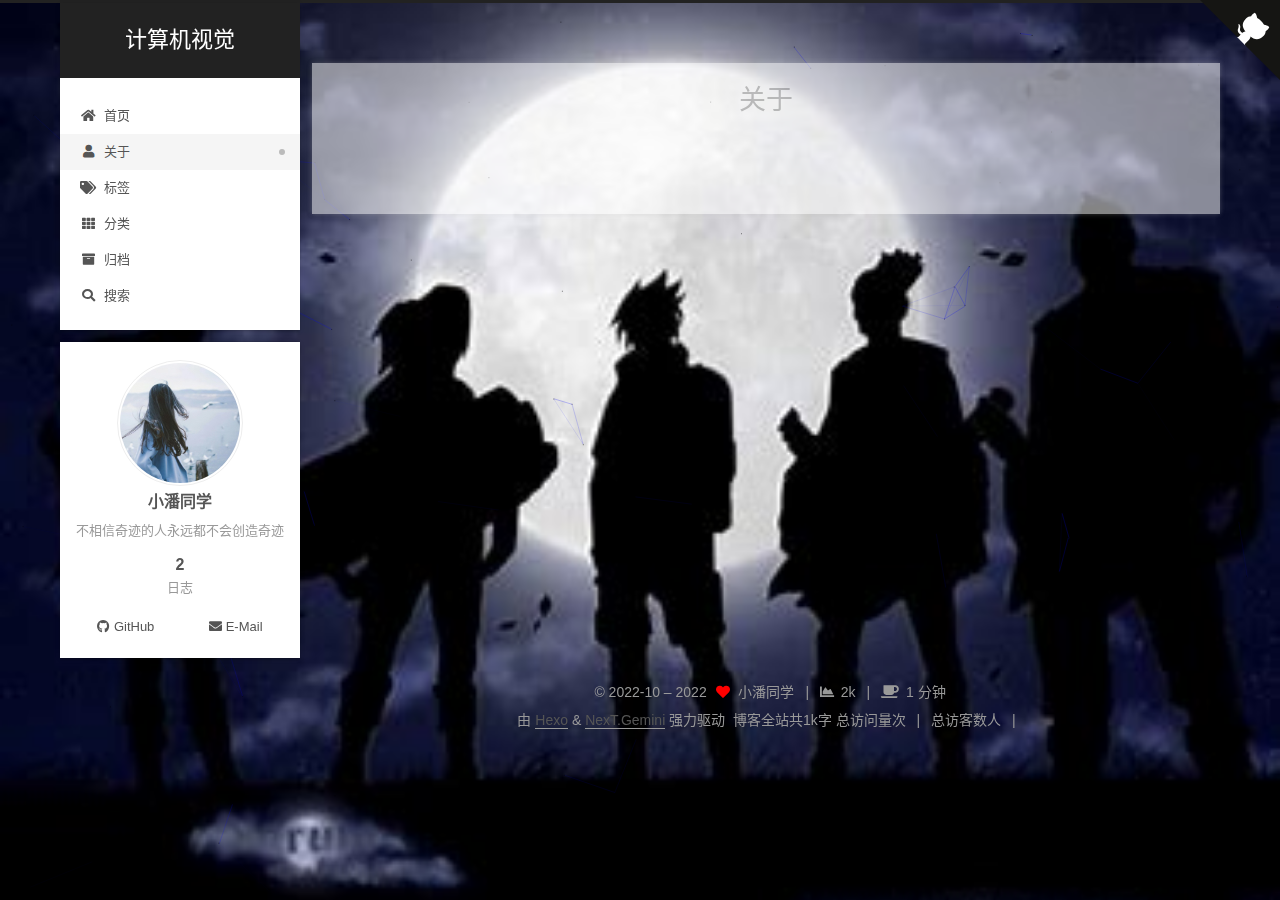
<file: about/index.html>
<!DOCTYPE html>
<html lang="zh-CN">
<head>
  <meta charset="UTF-8">
<meta name="viewport" content="width=device-width, initial-scale=1, maximum-scale=2">
<meta name="theme-color" content="#222">
<meta name="generator" content="Hexo 6.3.0">
  <link rel="apple-touch-icon" sizes="180x180" href="/images/apple-touch-icon-next.png">
  <link rel="icon" type="image/png" sizes="32x32" href="/images/favicon-32%C3%9732.png">
  <link rel="icon" type="image/png" sizes="16x16" href="/images/favicon-16%C3%9716.png">
  <link rel="mask-icon" href="/images/logo.svg" color="#222">

<link rel="stylesheet" href="/css/main.css">


<link rel="stylesheet" href="/lib/font-awesome/css/all.min.css">
  <link rel="stylesheet" href="/lib/pace/pace-theme-minimal.min.css">
  <script src="/lib/pace/pace.min.js"></script>

<script id="hexo-configurations">
    var NexT = window.NexT || {};
    var CONFIG = {"hostname":"example.com","root":"/","scheme":"Gemini","version":"7.8.0","exturl":false,"sidebar":{"position":"left","display":"post","padding":18,"offset":12,"onmobile":false},"copycode":{"enable":false,"show_result":false,"style":null},"back2top":{"enable":true,"sidebar":false,"scrollpercent":false},"bookmark":{"enable":false,"color":"#222","save":"auto"},"fancybox":false,"mediumzoom":false,"lazyload":false,"pangu":false,"comments":{"style":"tabs","active":null,"storage":true,"lazyload":false,"nav":null},"algolia":{"hits":{"per_page":10},"labels":{"input_placeholder":"Search for Posts","hits_empty":"We didn't find any results for the search: ${query}","hits_stats":"${hits} results found in ${time} ms"}},"localsearch":{"enable":true,"trigger":"auto","top_n_per_article":1,"unescape":false,"preload":false},"motion":{"enable":true,"async":false,"transition":{"post_block":"fadeIn","post_header":"slideDownIn","post_body":"slideDownIn","coll_header":"slideLeftIn","sidebar":"slideUpIn"}}};
  </script>

  <meta name="description" content="不相信奇迹的人永远都不会创造奇迹">
<meta property="og:type" content="website">
<meta property="og:title" content="关于">
<meta property="og:url" content="http://example.com/about/index.html">
<meta property="og:site_name" content="计算机视觉">
<meta property="og:description" content="不相信奇迹的人永远都不会创造奇迹">
<meta property="og:locale" content="zh_CN">
<meta property="article:published_time" content="2022-10-09T11:17:36.000Z">
<meta property="article:modified_time" content="2022-10-09T11:18:47.979Z">
<meta property="article:author" content="小潘同学">
<meta name="twitter:card" content="summary">

<link rel="canonical" href="http://example.com/about/">


<script id="page-configurations">
  // https://hexo.io/docs/variables.html
  CONFIG.page = {
    sidebar: "",
    isHome : false,
    isPost : false,
    lang   : 'zh-CN'
  };
</script>

  <title>关于 | 计算机视觉
</title>
  






  <noscript>
  <style>
  .use-motion .brand,
  .use-motion .menu-item,
  .sidebar-inner,
  .use-motion .post-block,
  .use-motion .pagination,
  .use-motion .comments,
  .use-motion .post-header,
  .use-motion .post-body,
  .use-motion .collection-header { opacity: initial; }

  .use-motion .site-title,
  .use-motion .site-subtitle {
    opacity: initial;
    top: initial;
  }

  .use-motion .logo-line-before i { left: initial; }
  .use-motion .logo-line-after i { right: initial; }
  </style>
</noscript>

<link rel="alternate" href="/rss2.xml" title="计算机视觉" type="application/rss+xml">
</head>

<body itemscope itemtype="http://schema.org/WebPage">
  <div class="container use-motion">
    <div class="headband"></div>
	<a target="_blank" rel="noopener" href="http://xiaopantongxue.cc/" class="github-corner" aria-label="View source on GitHub"><svg width="80" height="80" viewBox="0 0 250 250" style="fill:#151513; color:#fff; position: absolute; top: 0; border: 0; right: 0;" aria-hidden="true"><path d="M0,0 L115,115 L130,115 L142,142 L250,250 L250,0 Z"></path><path d="M128.3,109.0 C113.8,99.7 119.0,89.6 119.0,89.6 C122.0,82.7 120.5,78.6 120.5,78.6 C119.2,72.0 123.4,76.3 123.4,76.3 C127.3,80.9 125.5,87.3 125.5,87.3 C122.9,97.6 130.6,101.9 134.4,103.2" fill="currentColor" style="transform-origin: 130px 106px;" class="octo-arm"></path><path d="M115.0,115.0 C114.9,115.1 118.7,116.5 119.8,115.4 L133.7,101.6 C136.9,99.2 139.9,98.4 142.2,98.6 C133.8,88.0 127.5,74.4 143.8,58.0 C148.5,53.4 154.0,51.2 159.7,51.0 C160.3,49.4 163.2,43.6 171.4,40.1 C171.4,40.1 176.1,42.5 178.8,56.2 C183.1,58.6 187.2,61.8 190.9,65.4 C194.5,69.0 197.7,73.2 200.1,77.6 C213.8,80.2 216.3,84.9 216.3,84.9 C212.7,93.1 206.9,96.0 205.4,96.6 C205.1,102.4 203.0,107.8 198.3,112.5 C181.9,128.9 168.3,122.5 157.7,114.1 C157.9,116.9 156.7,120.9 152.7,124.9 L141.0,136.5 C139.8,137.7 141.6,141.9 141.8,141.8 Z" fill="currentColor" class="octo-body"></path></svg></a><style>.github-corner:hover .octo-arm{animation:octocat-wave 560ms ease-in-out}@keyframes octocat-wave{0%,100%{transform:rotate(0)}20%,60%{transform:rotate(-25deg)}40%,80%{transform:rotate(10deg)}}@media (max-width:500px){.github-corner:hover .octo-arm{animation:none}.github-corner .octo-arm{animation:octocat-wave 560ms ease-in-out}}</style>

    <header class="header" itemscope itemtype="http://schema.org/WPHeader">
      <div class="header-inner"><div class="site-brand-container">
  <div class="site-nav-toggle">
    <div class="toggle" aria-label="切换导航栏">
      <span class="toggle-line toggle-line-first"></span>
      <span class="toggle-line toggle-line-middle"></span>
      <span class="toggle-line toggle-line-last"></span>
    </div>
  </div>

  <div class="site-meta">

    <a href="/" class="brand" rel="start">
      <span class="logo-line-before"><i></i></span>
      <h1 class="site-title">计算机视觉</h1>
      <span class="logo-line-after"><i></i></span>
    </a>
  </div>

  <div class="site-nav-right">
    <div class="toggle popup-trigger">
        <i class="fa fa-search fa-fw fa-lg"></i>
    </div>
  </div>
</div>




<nav class="site-nav">
  <ul id="menu" class="main-menu menu">
        <li class="menu-item menu-item-home">

    <a href="/" rel="section"><i class="fa fa-home fa-fw"></i>首页</a>

  </li>
        <li class="menu-item menu-item-about">

    <a href="/about/" rel="section"><i class="fa fa-user fa-fw"></i>关于</a>

  </li>
        <li class="menu-item menu-item-tags">

    <a href="/tags/" rel="section"><i class="fa fa-tags fa-fw"></i>标签</a>

  </li>
        <li class="menu-item menu-item-categories">

    <a href="/categories/" rel="section"><i class="fa fa-th fa-fw"></i>分类</a>

  </li>
        <li class="menu-item menu-item-archives">

    <a href="/archives/" rel="section"><i class="fa fa-archive fa-fw"></i>归档</a>

  </li>
      <li class="menu-item menu-item-search">
        <a role="button" class="popup-trigger"><i class="fa fa-search fa-fw"></i>搜索
        </a>
      </li>
  </ul>
</nav>



  <div class="search-pop-overlay">
    <div class="popup search-popup">
        <div class="search-header">
  <span class="search-icon">
    <i class="fa fa-search"></i>
  </span>
  <div class="search-input-container">
    <input autocomplete="off" autocapitalize="off"
           placeholder="搜索..." spellcheck="false"
           type="search" class="search-input">
  </div>
  <span class="popup-btn-close">
    <i class="fa fa-times-circle"></i>
  </span>
</div>
<div id="search-result">
  <div id="no-result">
    <i class="fa fa-spinner fa-pulse fa-5x fa-fw"></i>
  </div>
</div>

    </div>
  </div>

</div>
    </header>

    
  <div class="back-to-top">
    <i class="fa fa-arrow-up"></i>
    <span>0%</span>
  </div>


    <main class="main">
      <div class="main-inner">
        <div class="content-wrap">
          
  
  

          <div class="content page posts-expand">
            

    
    
    
    <div class="post-block" lang="zh-CN">
      <header class="post-header">

<h1 class="post-title" itemprop="name headline">关于
</h1>

<div class="post-meta">
  

</div>

</header>

      
      
      
      <div class="post-body">
          
      </div>
      
      
      
    </div>
    

    
    
    


          </div>
          

<script>
  window.addEventListener('tabs:register', () => {
    let { activeClass } = CONFIG.comments;
    if (CONFIG.comments.storage) {
      activeClass = localStorage.getItem('comments_active') || activeClass;
    }
    if (activeClass) {
      let activeTab = document.querySelector(`a[href="#comment-${activeClass}"]`);
      if (activeTab) {
        activeTab.click();
      }
    }
  });
  if (CONFIG.comments.storage) {
    window.addEventListener('tabs:click', event => {
      if (!event.target.matches('.tabs-comment .tab-content .tab-pane')) return;
      let commentClass = event.target.classList[1];
      localStorage.setItem('comments_active', commentClass);
    });
  }
</script>

        </div>
          
  
  <div class="toggle sidebar-toggle">
    <span class="toggle-line toggle-line-first"></span>
    <span class="toggle-line toggle-line-middle"></span>
    <span class="toggle-line toggle-line-last"></span>
  </div>

  <aside class="sidebar">
    <div class="sidebar-inner">

      <ul class="sidebar-nav motion-element">
        <li class="sidebar-nav-toc">
          文章目录
        </li>
        <li class="sidebar-nav-overview">
          站点概览
        </li>
      </ul>

      <!--noindex-->
      <div class="post-toc-wrap sidebar-panel">
      </div>
      <!--/noindex-->

      <div class="site-overview-wrap sidebar-panel">
        <div class="site-author motion-element" itemprop="author" itemscope itemtype="http://schema.org/Person">
    <img class="site-author-image" itemprop="image" alt="小潘同学"
      src="/images/avatar.jfif">
  <p class="site-author-name" itemprop="name">小潘同学</p>
  <div class="site-description" itemprop="description">不相信奇迹的人永远都不会创造奇迹</div>
</div>
<div class="site-state-wrap motion-element">
  <nav class="site-state">
      <div class="site-state-item site-state-posts">
          <a href="/archives/">
        
          <span class="site-state-item-count">2</span>
          <span class="site-state-item-name">日志</span>
        </a>
      </div>
  </nav>
</div>
  <div class="links-of-author motion-element">
      <span class="links-of-author-item">
        <a href="https://github.com/panailing" title="GitHub → https:&#x2F;&#x2F;github.com&#x2F;panailing" rel="noopener" target="_blank"><i class="fab fa-github fa-fw"></i>GitHub</a>
      </span>
      <span class="links-of-author-item">
        <a href="mailto:2944279811@qq.com" title="E-Mail → mailto:2944279811@qq.com" rel="noopener" target="_blank"><i class="fa fa-envelope fa-fw"></i>E-Mail</a>
      </span>
  </div>



      </div>

    </div>
  </aside>
  <div id="sidebar-dimmer"></div>


      </div>
    </main>

    <footer class="footer">
      <div class="footer-inner">
        

        

<div class="copyright">
  
  &copy; 2022-10 – 
  <span itemprop="copyrightYear">2022</span>
  <span class="with-love">
    <i class="fa fa-heart"></i>
  </span>
  <span class="author" itemprop="copyrightHolder">小潘同学</span>
    <span class="post-meta-divider">|</span>
    <span class="post-meta-item-icon">
      <i class="fa fa-chart-area"></i>
    </span>
    <span title="站点总字数">2k</span>
    <span class="post-meta-divider">|</span>
    <span class="post-meta-item-icon">
      <i class="fa fa-coffee"></i>
    </span>
    <span title="站点阅读时长">1 分钟</span>
</div>
  <div class="powered-by">由 <a href="https://hexo.io/" class="theme-link" rel="noopener" target="_blank">Hexo</a> & <a href="https://theme-next.org/" class="theme-link" rel="noopener" target="_blank">NexT.Gemini</a> 强力驱动
  </div>

<div class="theme-info">
  <div class="powered-by"></div>
  <span class="post-count">博客全站共1k字</span>
</div>


    <script async src="//dn-lbstatics.qbox.me/busuanzi/2.3/busuanzi.pure.mini.js"></script>

    <span id="busuanzi_container_site_pv">总访问量<span id="busuanzi_value_site_pv"></span>次</span>
    <span class="post-meta-divider">|</span>
    <span id="busuanzi_container_site_uv">总访客数<span id="busuanzi_value_site_uv"></span>人</span>
    <span class="post-meta-divider">|</span>
<!-- 不蒜子计数初始值纠正 -->
<script>
$(document).ready(function() {

    var int = setInterval(fixCount, 50);  // 50ms周期检测函数
    var countOffset = 20000;  // 初始化首次数据

    function fixCount() {            
       if (document.getElementById("busuanzi_container_site_pv").style.display != "none")
        {
            $("#busuanzi_value_site_pv").html(parseInt($("#busuanzi_value_site_pv").html()) + countOffset); 
            clearInterval(int);
        }                  
        if ($("#busuanzi_container_site_pv").css("display") != "none")
        {
            $("#busuanzi_value_site_uv").html(parseInt($("#busuanzi_value_site_uv").html()) + countOffset); // 加上初始数据 
            clearInterval(int); // 停止检测
        }  
    }
       	
});
</script> 

        
<div class="busuanzi-count">
  <script async src="https://busuanzi.ibruce.info/busuanzi/2.3/busuanzi.pure.mini.js"></script>
    <span class="post-meta-item" id="busuanzi_container_site_uv" style="display: none;">
      <span class="post-meta-item-icon">
        <i class="fa fa-user"></i>
      </span>
      <span class="site-uv" title="总访客量">
        <span id="busuanzi_value_site_uv"></span>
      </span>
    </span>
    <span class="post-meta-item" id="busuanzi_container_site_pv" style="display: none;">
      <span class="post-meta-item-icon">
        <i class="fa fa-eye"></i>
      </span>
      <span class="site-pv" title="总访问量">
        <span id="busuanzi_value_site_pv"></span>
      </span>
    </span>
</div>








      </div>
    </footer>
  </div>

  
  
  <script color='0,0,255' opacity='0.5' zIndex='-1' count='99' src="/lib/canvas-nest/canvas-nest.min.js"></script>
  <script src="/lib/anime.min.js"></script>
  <script src="/lib/velocity/velocity.min.js"></script>
  <script src="/lib/velocity/velocity.ui.min.js"></script>

<script src="/js/utils.js"></script>

<script src="/js/motion.js"></script>


<script src="/js/schemes/pisces.js"></script>


<script src="/js/next-boot.js"></script>


  <script defer src="/lib/three/three.min.js"></script>


  




  
<script src="/js/local-search.js"></script>













  

  

  


</body>
</html>
</file>
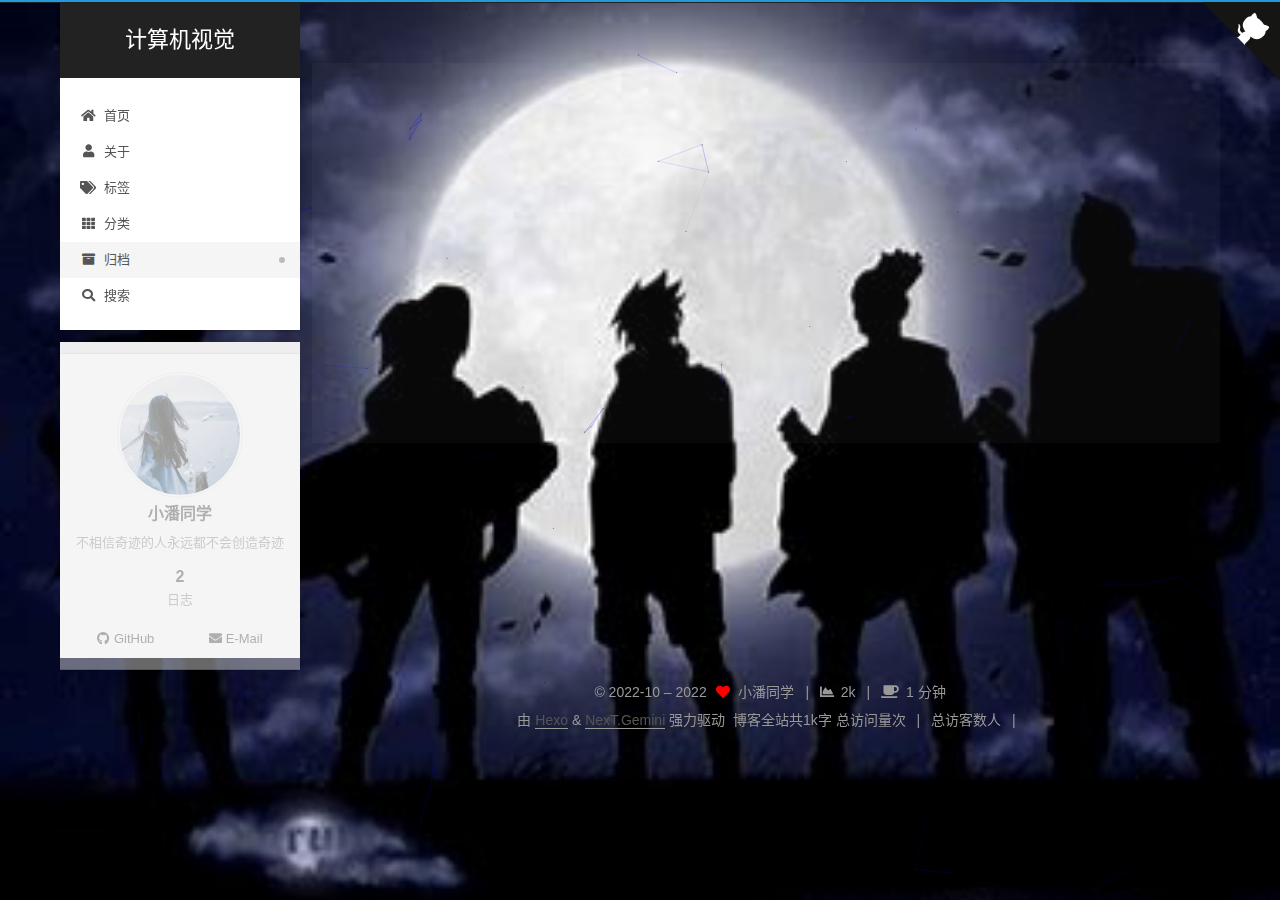
<file: archives/index.html>
<!DOCTYPE html>
<html lang="zh-CN">
<head>
  <meta charset="UTF-8">
<meta name="viewport" content="width=device-width, initial-scale=1, maximum-scale=2">
<meta name="theme-color" content="#222">
<meta name="generator" content="Hexo 6.3.0">
  <link rel="apple-touch-icon" sizes="180x180" href="/images/apple-touch-icon-next.png">
  <link rel="icon" type="image/png" sizes="32x32" href="/images/favicon-32%C3%9732.png">
  <link rel="icon" type="image/png" sizes="16x16" href="/images/favicon-16%C3%9716.png">
  <link rel="mask-icon" href="/images/logo.svg" color="#222">

<link rel="stylesheet" href="/css/main.css">


<link rel="stylesheet" href="/lib/font-awesome/css/all.min.css">
  <link rel="stylesheet" href="/lib/pace/pace-theme-minimal.min.css">
  <script src="/lib/pace/pace.min.js"></script>

<script id="hexo-configurations">
    var NexT = window.NexT || {};
    var CONFIG = {"hostname":"example.com","root":"/","scheme":"Gemini","version":"7.8.0","exturl":false,"sidebar":{"position":"left","display":"post","padding":18,"offset":12,"onmobile":false},"copycode":{"enable":false,"show_result":false,"style":null},"back2top":{"enable":true,"sidebar":false,"scrollpercent":false},"bookmark":{"enable":false,"color":"#222","save":"auto"},"fancybox":false,"mediumzoom":false,"lazyload":false,"pangu":false,"comments":{"style":"tabs","active":null,"storage":true,"lazyload":false,"nav":null},"algolia":{"hits":{"per_page":10},"labels":{"input_placeholder":"Search for Posts","hits_empty":"We didn't find any results for the search: ${query}","hits_stats":"${hits} results found in ${time} ms"}},"localsearch":{"enable":true,"trigger":"auto","top_n_per_article":1,"unescape":false,"preload":false},"motion":{"enable":true,"async":false,"transition":{"post_block":"fadeIn","post_header":"slideDownIn","post_body":"slideDownIn","coll_header":"slideLeftIn","sidebar":"slideUpIn"}}};
  </script>

  <meta name="description" content="不相信奇迹的人永远都不会创造奇迹">
<meta property="og:type" content="website">
<meta property="og:title" content="计算机视觉">
<meta property="og:url" content="http://example.com/archives/index.html">
<meta property="og:site_name" content="计算机视觉">
<meta property="og:description" content="不相信奇迹的人永远都不会创造奇迹">
<meta property="og:locale" content="zh_CN">
<meta property="article:author" content="小潘同学">
<meta name="twitter:card" content="summary">

<link rel="canonical" href="http://example.com/archives/">


<script id="page-configurations">
  // https://hexo.io/docs/variables.html
  CONFIG.page = {
    sidebar: "",
    isHome : false,
    isPost : false,
    lang   : 'zh-CN'
  };
</script>

  <title>归档 | 计算机视觉</title>
  






  <noscript>
  <style>
  .use-motion .brand,
  .use-motion .menu-item,
  .sidebar-inner,
  .use-motion .post-block,
  .use-motion .pagination,
  .use-motion .comments,
  .use-motion .post-header,
  .use-motion .post-body,
  .use-motion .collection-header { opacity: initial; }

  .use-motion .site-title,
  .use-motion .site-subtitle {
    opacity: initial;
    top: initial;
  }

  .use-motion .logo-line-before i { left: initial; }
  .use-motion .logo-line-after i { right: initial; }
  </style>
</noscript>

<link rel="alternate" href="/rss2.xml" title="计算机视觉" type="application/rss+xml">
</head>

<body itemscope itemtype="http://schema.org/WebPage">
  <div class="container use-motion">
    <div class="headband"></div>
	<a target="_blank" rel="noopener" href="http://xiaopantongxue.cc/" class="github-corner" aria-label="View source on GitHub"><svg width="80" height="80" viewBox="0 0 250 250" style="fill:#151513; color:#fff; position: absolute; top: 0; border: 0; right: 0;" aria-hidden="true"><path d="M0,0 L115,115 L130,115 L142,142 L250,250 L250,0 Z"></path><path d="M128.3,109.0 C113.8,99.7 119.0,89.6 119.0,89.6 C122.0,82.7 120.5,78.6 120.5,78.6 C119.2,72.0 123.4,76.3 123.4,76.3 C127.3,80.9 125.5,87.3 125.5,87.3 C122.9,97.6 130.6,101.9 134.4,103.2" fill="currentColor" style="transform-origin: 130px 106px;" class="octo-arm"></path><path d="M115.0,115.0 C114.9,115.1 118.7,116.5 119.8,115.4 L133.7,101.6 C136.9,99.2 139.9,98.4 142.2,98.6 C133.8,88.0 127.5,74.4 143.8,58.0 C148.5,53.4 154.0,51.2 159.7,51.0 C160.3,49.4 163.2,43.6 171.4,40.1 C171.4,40.1 176.1,42.5 178.8,56.2 C183.1,58.6 187.2,61.8 190.9,65.4 C194.5,69.0 197.7,73.2 200.1,77.6 C213.8,80.2 216.3,84.9 216.3,84.9 C212.7,93.1 206.9,96.0 205.4,96.6 C205.1,102.4 203.0,107.8 198.3,112.5 C181.9,128.9 168.3,122.5 157.7,114.1 C157.9,116.9 156.7,120.9 152.7,124.9 L141.0,136.5 C139.8,137.7 141.6,141.9 141.8,141.8 Z" fill="currentColor" class="octo-body"></path></svg></a><style>.github-corner:hover .octo-arm{animation:octocat-wave 560ms ease-in-out}@keyframes octocat-wave{0%,100%{transform:rotate(0)}20%,60%{transform:rotate(-25deg)}40%,80%{transform:rotate(10deg)}}@media (max-width:500px){.github-corner:hover .octo-arm{animation:none}.github-corner .octo-arm{animation:octocat-wave 560ms ease-in-out}}</style>

    <header class="header" itemscope itemtype="http://schema.org/WPHeader">
      <div class="header-inner"><div class="site-brand-container">
  <div class="site-nav-toggle">
    <div class="toggle" aria-label="切换导航栏">
      <span class="toggle-line toggle-line-first"></span>
      <span class="toggle-line toggle-line-middle"></span>
      <span class="toggle-line toggle-line-last"></span>
    </div>
  </div>

  <div class="site-meta">

    <a href="/" class="brand" rel="start">
      <span class="logo-line-before"><i></i></span>
      <h1 class="site-title">计算机视觉</h1>
      <span class="logo-line-after"><i></i></span>
    </a>
  </div>

  <div class="site-nav-right">
    <div class="toggle popup-trigger">
        <i class="fa fa-search fa-fw fa-lg"></i>
    </div>
  </div>
</div>




<nav class="site-nav">
  <ul id="menu" class="main-menu menu">
        <li class="menu-item menu-item-home">

    <a href="/" rel="section"><i class="fa fa-home fa-fw"></i>首页</a>

  </li>
        <li class="menu-item menu-item-about">

    <a href="/about/" rel="section"><i class="fa fa-user fa-fw"></i>关于</a>

  </li>
        <li class="menu-item menu-item-tags">

    <a href="/tags/" rel="section"><i class="fa fa-tags fa-fw"></i>标签</a>

  </li>
        <li class="menu-item menu-item-categories">

    <a href="/categories/" rel="section"><i class="fa fa-th fa-fw"></i>分类</a>

  </li>
        <li class="menu-item menu-item-archives">

    <a href="/archives/" rel="section"><i class="fa fa-archive fa-fw"></i>归档</a>

  </li>
      <li class="menu-item menu-item-search">
        <a role="button" class="popup-trigger"><i class="fa fa-search fa-fw"></i>搜索
        </a>
      </li>
  </ul>
</nav>



  <div class="search-pop-overlay">
    <div class="popup search-popup">
        <div class="search-header">
  <span class="search-icon">
    <i class="fa fa-search"></i>
  </span>
  <div class="search-input-container">
    <input autocomplete="off" autocapitalize="off"
           placeholder="搜索..." spellcheck="false"
           type="search" class="search-input">
  </div>
  <span class="popup-btn-close">
    <i class="fa fa-times-circle"></i>
  </span>
</div>
<div id="search-result">
  <div id="no-result">
    <i class="fa fa-spinner fa-pulse fa-5x fa-fw"></i>
  </div>
</div>

    </div>
  </div>

</div>
    </header>

    
  <div class="back-to-top">
    <i class="fa fa-arrow-up"></i>
    <span>0%</span>
  </div>


    <main class="main">
      <div class="main-inner">
        <div class="content-wrap">
          

          <div class="content archive">
            

  
  
  
  <div class="post-block">
    <div class="posts-collapse">
      <div class="collection-title">
        <span class="collection-header">嗯..! 目前共计 2 篇日志。 继续努力。</span>
      </div>

      
    <div class="collection-year">
      <span class="collection-header">2022</span>
    </div>

  <article itemscope itemtype="http://schema.org/Article">
    <header class="post-header">

      <div class="post-meta">
        <time itemprop="dateCreated"
              datetime="2022-10-13T16:53:26+08:00"
              content="2022-10-13">
          10-13
        </time>
      </div>

      <div class="post-title">
          <a class="post-title-link" href="/2022/10/13/First/" itemprop="url">
            <span itemprop="name">A Simple Pooling-Based Design for Real-Time Salient Object Detection</span>
          </a>
      </div>

    </header>
  </article>

  <article itemscope itemtype="http://schema.org/Article">
    <header class="post-header">

      <div class="post-meta">
        <time itemprop="dateCreated"
              datetime="2022-10-08T19:54:39+08:00"
              content="2022-10-08">
          10-08
        </time>
      </div>

      <div class="post-title">
          <a class="post-title-link" href="/2022/10/08/hello-world/" itemprop="url">
            <span itemprop="name">Hello World</span>
          </a>
      </div>

    </header>
  </article>


    </div>
  </div>
  
  
  

  



          </div>
          

<script>
  window.addEventListener('tabs:register', () => {
    let { activeClass } = CONFIG.comments;
    if (CONFIG.comments.storage) {
      activeClass = localStorage.getItem('comments_active') || activeClass;
    }
    if (activeClass) {
      let activeTab = document.querySelector(`a[href="#comment-${activeClass}"]`);
      if (activeTab) {
        activeTab.click();
      }
    }
  });
  if (CONFIG.comments.storage) {
    window.addEventListener('tabs:click', event => {
      if (!event.target.matches('.tabs-comment .tab-content .tab-pane')) return;
      let commentClass = event.target.classList[1];
      localStorage.setItem('comments_active', commentClass);
    });
  }
</script>

        </div>
          
  
  <div class="toggle sidebar-toggle">
    <span class="toggle-line toggle-line-first"></span>
    <span class="toggle-line toggle-line-middle"></span>
    <span class="toggle-line toggle-line-last"></span>
  </div>

  <aside class="sidebar">
    <div class="sidebar-inner">

      <ul class="sidebar-nav motion-element">
        <li class="sidebar-nav-toc">
          文章目录
        </li>
        <li class="sidebar-nav-overview">
          站点概览
        </li>
      </ul>

      <!--noindex-->
      <div class="post-toc-wrap sidebar-panel">
      </div>
      <!--/noindex-->

      <div class="site-overview-wrap sidebar-panel">
        <div class="site-author motion-element" itemprop="author" itemscope itemtype="http://schema.org/Person">
    <img class="site-author-image" itemprop="image" alt="小潘同学"
      src="/images/avatar.jfif">
  <p class="site-author-name" itemprop="name">小潘同学</p>
  <div class="site-description" itemprop="description">不相信奇迹的人永远都不会创造奇迹</div>
</div>
<div class="site-state-wrap motion-element">
  <nav class="site-state">
      <div class="site-state-item site-state-posts">
          <a href="/archives/">
        
          <span class="site-state-item-count">2</span>
          <span class="site-state-item-name">日志</span>
        </a>
      </div>
  </nav>
</div>
  <div class="links-of-author motion-element">
      <span class="links-of-author-item">
        <a href="https://github.com/panailing" title="GitHub → https:&#x2F;&#x2F;github.com&#x2F;panailing" rel="noopener" target="_blank"><i class="fab fa-github fa-fw"></i>GitHub</a>
      </span>
      <span class="links-of-author-item">
        <a href="mailto:2944279811@qq.com" title="E-Mail → mailto:2944279811@qq.com" rel="noopener" target="_blank"><i class="fa fa-envelope fa-fw"></i>E-Mail</a>
      </span>
  </div>



      </div>

    </div>
  </aside>
  <div id="sidebar-dimmer"></div>


      </div>
    </main>

    <footer class="footer">
      <div class="footer-inner">
        

        

<div class="copyright">
  
  &copy; 2022-10 – 
  <span itemprop="copyrightYear">2022</span>
  <span class="with-love">
    <i class="fa fa-heart"></i>
  </span>
  <span class="author" itemprop="copyrightHolder">小潘同学</span>
    <span class="post-meta-divider">|</span>
    <span class="post-meta-item-icon">
      <i class="fa fa-chart-area"></i>
    </span>
    <span title="站点总字数">2k</span>
    <span class="post-meta-divider">|</span>
    <span class="post-meta-item-icon">
      <i class="fa fa-coffee"></i>
    </span>
    <span title="站点阅读时长">1 分钟</span>
</div>
  <div class="powered-by">由 <a href="https://hexo.io/" class="theme-link" rel="noopener" target="_blank">Hexo</a> & <a href="https://theme-next.org/" class="theme-link" rel="noopener" target="_blank">NexT.Gemini</a> 强力驱动
  </div>

<div class="theme-info">
  <div class="powered-by"></div>
  <span class="post-count">博客全站共1k字</span>
</div>


    <script async src="//dn-lbstatics.qbox.me/busuanzi/2.3/busuanzi.pure.mini.js"></script>

    <span id="busuanzi_container_site_pv">总访问量<span id="busuanzi_value_site_pv"></span>次</span>
    <span class="post-meta-divider">|</span>
    <span id="busuanzi_container_site_uv">总访客数<span id="busuanzi_value_site_uv"></span>人</span>
    <span class="post-meta-divider">|</span>
<!-- 不蒜子计数初始值纠正 -->
<script>
$(document).ready(function() {

    var int = setInterval(fixCount, 50);  // 50ms周期检测函数
    var countOffset = 20000;  // 初始化首次数据

    function fixCount() {            
       if (document.getElementById("busuanzi_container_site_pv").style.display != "none")
        {
            $("#busuanzi_value_site_pv").html(parseInt($("#busuanzi_value_site_pv").html()) + countOffset); 
            clearInterval(int);
        }                  
        if ($("#busuanzi_container_site_pv").css("display") != "none")
        {
            $("#busuanzi_value_site_uv").html(parseInt($("#busuanzi_value_site_uv").html()) + countOffset); // 加上初始数据 
            clearInterval(int); // 停止检测
        }  
    }
       	
});
</script> 

        
<div class="busuanzi-count">
  <script async src="https://busuanzi.ibruce.info/busuanzi/2.3/busuanzi.pure.mini.js"></script>
    <span class="post-meta-item" id="busuanzi_container_site_uv" style="display: none;">
      <span class="post-meta-item-icon">
        <i class="fa fa-user"></i>
      </span>
      <span class="site-uv" title="总访客量">
        <span id="busuanzi_value_site_uv"></span>
      </span>
    </span>
    <span class="post-meta-item" id="busuanzi_container_site_pv" style="display: none;">
      <span class="post-meta-item-icon">
        <i class="fa fa-eye"></i>
      </span>
      <span class="site-pv" title="总访问量">
        <span id="busuanzi_value_site_pv"></span>
      </span>
    </span>
</div>








      </div>
    </footer>
  </div>

  
  
  <script color='0,0,255' opacity='0.5' zIndex='-1' count='99' src="/lib/canvas-nest/canvas-nest.min.js"></script>
  <script src="/lib/anime.min.js"></script>
  <script src="/lib/velocity/velocity.min.js"></script>
  <script src="/lib/velocity/velocity.ui.min.js"></script>

<script src="/js/utils.js"></script>

<script src="/js/motion.js"></script>


<script src="/js/schemes/pisces.js"></script>


<script src="/js/next-boot.js"></script>


  <script defer src="/lib/three/three.min.js"></script>


  




  
<script src="/js/local-search.js"></script>













  

  

  


</body>
</html>
</file>
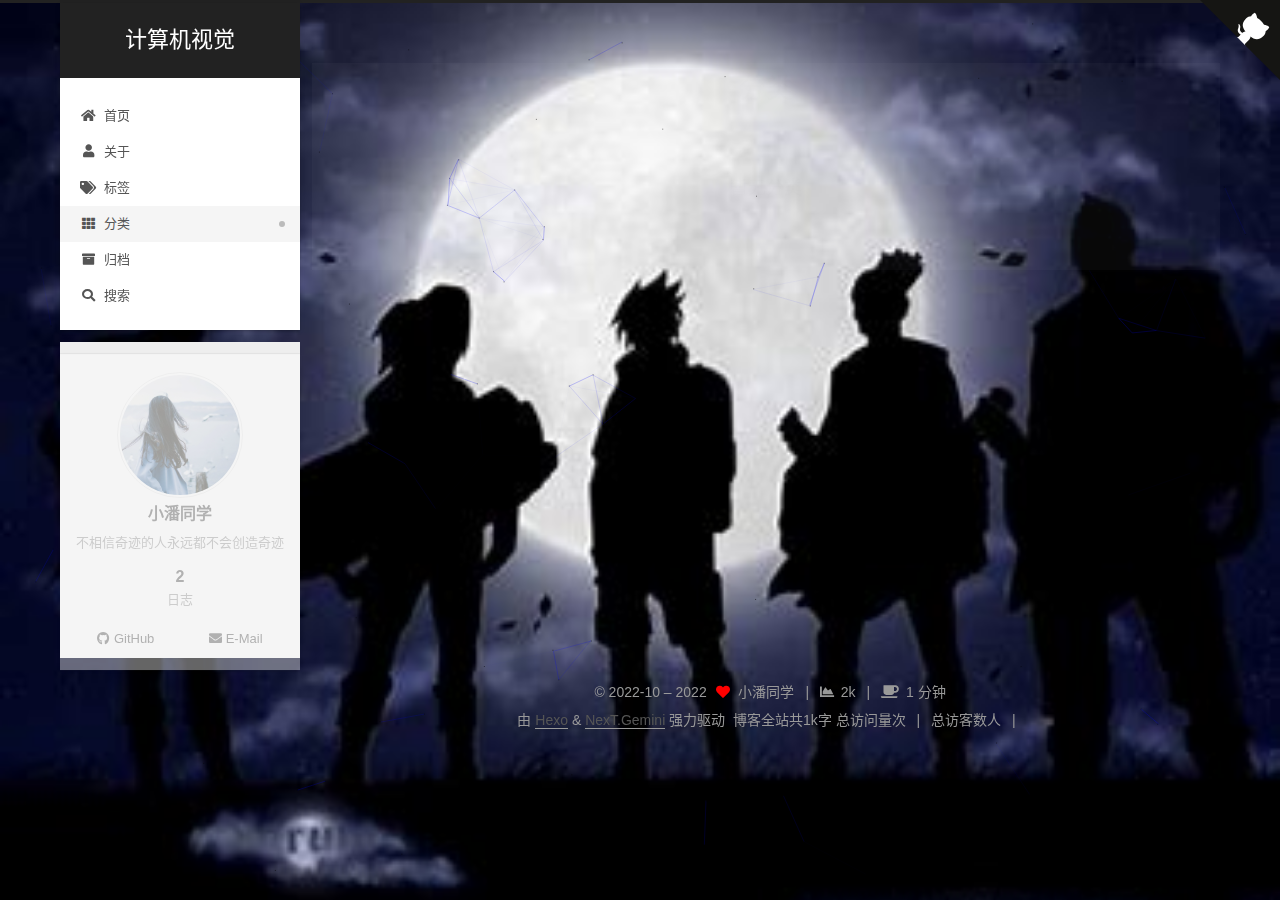
<file: categories/index.html>
<!DOCTYPE html>
<html lang="zh-CN">
<head>
  <meta charset="UTF-8">
<meta name="viewport" content="width=device-width, initial-scale=1, maximum-scale=2">
<meta name="theme-color" content="#222">
<meta name="generator" content="Hexo 6.3.0">
  <link rel="apple-touch-icon" sizes="180x180" href="/images/apple-touch-icon-next.png">
  <link rel="icon" type="image/png" sizes="32x32" href="/images/favicon-32%C3%9732.png">
  <link rel="icon" type="image/png" sizes="16x16" href="/images/favicon-16%C3%9716.png">
  <link rel="mask-icon" href="/images/logo.svg" color="#222">

<link rel="stylesheet" href="/css/main.css">


<link rel="stylesheet" href="/lib/font-awesome/css/all.min.css">
  <link rel="stylesheet" href="/lib/pace/pace-theme-minimal.min.css">
  <script src="/lib/pace/pace.min.js"></script>

<script id="hexo-configurations">
    var NexT = window.NexT || {};
    var CONFIG = {"hostname":"example.com","root":"/","scheme":"Gemini","version":"7.8.0","exturl":false,"sidebar":{"position":"left","display":"post","padding":18,"offset":12,"onmobile":false},"copycode":{"enable":false,"show_result":false,"style":null},"back2top":{"enable":true,"sidebar":false,"scrollpercent":false},"bookmark":{"enable":false,"color":"#222","save":"auto"},"fancybox":false,"mediumzoom":false,"lazyload":false,"pangu":false,"comments":{"style":"tabs","active":null,"storage":true,"lazyload":false,"nav":null},"algolia":{"hits":{"per_page":10},"labels":{"input_placeholder":"Search for Posts","hits_empty":"We didn't find any results for the search: ${query}","hits_stats":"${hits} results found in ${time} ms"}},"localsearch":{"enable":true,"trigger":"auto","top_n_per_article":1,"unescape":false,"preload":false},"motion":{"enable":true,"async":false,"transition":{"post_block":"fadeIn","post_header":"slideDownIn","post_body":"slideDownIn","coll_header":"slideLeftIn","sidebar":"slideUpIn"}}};
  </script>

  <meta name="description" content="不相信奇迹的人永远都不会创造奇迹">
<meta property="og:type" content="website">
<meta property="og:title" content="分类">
<meta property="og:url" content="http://example.com/categories/index.html">
<meta property="og:site_name" content="计算机视觉">
<meta property="og:description" content="不相信奇迹的人永远都不会创造奇迹">
<meta property="og:locale" content="zh_CN">
<meta property="article:published_time" content="2022-10-09T11:16:48.000Z">
<meta property="article:modified_time" content="2022-10-09T11:19:56.002Z">
<meta property="article:author" content="小潘同学">
<meta name="twitter:card" content="summary">

<link rel="canonical" href="http://example.com/categories/">


<script id="page-configurations">
  // https://hexo.io/docs/variables.html
  CONFIG.page = {
    sidebar: "",
    isHome : false,
    isPost : false,
    lang   : 'zh-CN'
  };
</script>

  <title>分类 | 计算机视觉
</title>
  






  <noscript>
  <style>
  .use-motion .brand,
  .use-motion .menu-item,
  .sidebar-inner,
  .use-motion .post-block,
  .use-motion .pagination,
  .use-motion .comments,
  .use-motion .post-header,
  .use-motion .post-body,
  .use-motion .collection-header { opacity: initial; }

  .use-motion .site-title,
  .use-motion .site-subtitle {
    opacity: initial;
    top: initial;
  }

  .use-motion .logo-line-before i { left: initial; }
  .use-motion .logo-line-after i { right: initial; }
  </style>
</noscript>

<link rel="alternate" href="/rss2.xml" title="计算机视觉" type="application/rss+xml">
</head>

<body itemscope itemtype="http://schema.org/WebPage">
  <div class="container use-motion">
    <div class="headband"></div>
	<a target="_blank" rel="noopener" href="http://xiaopantongxue.cc/" class="github-corner" aria-label="View source on GitHub"><svg width="80" height="80" viewBox="0 0 250 250" style="fill:#151513; color:#fff; position: absolute; top: 0; border: 0; right: 0;" aria-hidden="true"><path d="M0,0 L115,115 L130,115 L142,142 L250,250 L250,0 Z"></path><path d="M128.3,109.0 C113.8,99.7 119.0,89.6 119.0,89.6 C122.0,82.7 120.5,78.6 120.5,78.6 C119.2,72.0 123.4,76.3 123.4,76.3 C127.3,80.9 125.5,87.3 125.5,87.3 C122.9,97.6 130.6,101.9 134.4,103.2" fill="currentColor" style="transform-origin: 130px 106px;" class="octo-arm"></path><path d="M115.0,115.0 C114.9,115.1 118.7,116.5 119.8,115.4 L133.7,101.6 C136.9,99.2 139.9,98.4 142.2,98.6 C133.8,88.0 127.5,74.4 143.8,58.0 C148.5,53.4 154.0,51.2 159.7,51.0 C160.3,49.4 163.2,43.6 171.4,40.1 C171.4,40.1 176.1,42.5 178.8,56.2 C183.1,58.6 187.2,61.8 190.9,65.4 C194.5,69.0 197.7,73.2 200.1,77.6 C213.8,80.2 216.3,84.9 216.3,84.9 C212.7,93.1 206.9,96.0 205.4,96.6 C205.1,102.4 203.0,107.8 198.3,112.5 C181.9,128.9 168.3,122.5 157.7,114.1 C157.9,116.9 156.7,120.9 152.7,124.9 L141.0,136.5 C139.8,137.7 141.6,141.9 141.8,141.8 Z" fill="currentColor" class="octo-body"></path></svg></a><style>.github-corner:hover .octo-arm{animation:octocat-wave 560ms ease-in-out}@keyframes octocat-wave{0%,100%{transform:rotate(0)}20%,60%{transform:rotate(-25deg)}40%,80%{transform:rotate(10deg)}}@media (max-width:500px){.github-corner:hover .octo-arm{animation:none}.github-corner .octo-arm{animation:octocat-wave 560ms ease-in-out}}</style>

    <header class="header" itemscope itemtype="http://schema.org/WPHeader">
      <div class="header-inner"><div class="site-brand-container">
  <div class="site-nav-toggle">
    <div class="toggle" aria-label="切换导航栏">
      <span class="toggle-line toggle-line-first"></span>
      <span class="toggle-line toggle-line-middle"></span>
      <span class="toggle-line toggle-line-last"></span>
    </div>
  </div>

  <div class="site-meta">

    <a href="/" class="brand" rel="start">
      <span class="logo-line-before"><i></i></span>
      <h1 class="site-title">计算机视觉</h1>
      <span class="logo-line-after"><i></i></span>
    </a>
  </div>

  <div class="site-nav-right">
    <div class="toggle popup-trigger">
        <i class="fa fa-search fa-fw fa-lg"></i>
    </div>
  </div>
</div>




<nav class="site-nav">
  <ul id="menu" class="main-menu menu">
        <li class="menu-item menu-item-home">

    <a href="/" rel="section"><i class="fa fa-home fa-fw"></i>首页</a>

  </li>
        <li class="menu-item menu-item-about">

    <a href="/about/" rel="section"><i class="fa fa-user fa-fw"></i>关于</a>

  </li>
        <li class="menu-item menu-item-tags">

    <a href="/tags/" rel="section"><i class="fa fa-tags fa-fw"></i>标签</a>

  </li>
        <li class="menu-item menu-item-categories">

    <a href="/categories/" rel="section"><i class="fa fa-th fa-fw"></i>分类</a>

  </li>
        <li class="menu-item menu-item-archives">

    <a href="/archives/" rel="section"><i class="fa fa-archive fa-fw"></i>归档</a>

  </li>
      <li class="menu-item menu-item-search">
        <a role="button" class="popup-trigger"><i class="fa fa-search fa-fw"></i>搜索
        </a>
      </li>
  </ul>
</nav>



  <div class="search-pop-overlay">
    <div class="popup search-popup">
        <div class="search-header">
  <span class="search-icon">
    <i class="fa fa-search"></i>
  </span>
  <div class="search-input-container">
    <input autocomplete="off" autocapitalize="off"
           placeholder="搜索..." spellcheck="false"
           type="search" class="search-input">
  </div>
  <span class="popup-btn-close">
    <i class="fa fa-times-circle"></i>
  </span>
</div>
<div id="search-result">
  <div id="no-result">
    <i class="fa fa-spinner fa-pulse fa-5x fa-fw"></i>
  </div>
</div>

    </div>
  </div>

</div>
    </header>

    
  <div class="back-to-top">
    <i class="fa fa-arrow-up"></i>
    <span>0%</span>
  </div>


    <main class="main">
      <div class="main-inner">
        <div class="content-wrap">
          
  
  

          <div class="content page posts-expand">
            

    
    
    
    <div class="post-block" lang="zh-CN">
      <header class="post-header">

<h1 class="post-title" itemprop="name headline">分类
</h1>

<div class="post-meta">
  

</div>

</header>

      
      
      
      <div class="post-body">
          <div class="category-all-page">
            <div class="category-all-title">
              暂无分类
            </div>
            <div class="category-all">
              
            </div>
          </div>
        
      </div>
      
      
      
    </div>
    

    
    
    


          </div>
          

<script>
  window.addEventListener('tabs:register', () => {
    let { activeClass } = CONFIG.comments;
    if (CONFIG.comments.storage) {
      activeClass = localStorage.getItem('comments_active') || activeClass;
    }
    if (activeClass) {
      let activeTab = document.querySelector(`a[href="#comment-${activeClass}"]`);
      if (activeTab) {
        activeTab.click();
      }
    }
  });
  if (CONFIG.comments.storage) {
    window.addEventListener('tabs:click', event => {
      if (!event.target.matches('.tabs-comment .tab-content .tab-pane')) return;
      let commentClass = event.target.classList[1];
      localStorage.setItem('comments_active', commentClass);
    });
  }
</script>

        </div>
          
  
  <div class="toggle sidebar-toggle">
    <span class="toggle-line toggle-line-first"></span>
    <span class="toggle-line toggle-line-middle"></span>
    <span class="toggle-line toggle-line-last"></span>
  </div>

  <aside class="sidebar">
    <div class="sidebar-inner">

      <ul class="sidebar-nav motion-element">
        <li class="sidebar-nav-toc">
          文章目录
        </li>
        <li class="sidebar-nav-overview">
          站点概览
        </li>
      </ul>

      <!--noindex-->
      <div class="post-toc-wrap sidebar-panel">
      </div>
      <!--/noindex-->

      <div class="site-overview-wrap sidebar-panel">
        <div class="site-author motion-element" itemprop="author" itemscope itemtype="http://schema.org/Person">
    <img class="site-author-image" itemprop="image" alt="小潘同学"
      src="/images/avatar.jfif">
  <p class="site-author-name" itemprop="name">小潘同学</p>
  <div class="site-description" itemprop="description">不相信奇迹的人永远都不会创造奇迹</div>
</div>
<div class="site-state-wrap motion-element">
  <nav class="site-state">
      <div class="site-state-item site-state-posts">
          <a href="/archives/">
        
          <span class="site-state-item-count">2</span>
          <span class="site-state-item-name">日志</span>
        </a>
      </div>
  </nav>
</div>
  <div class="links-of-author motion-element">
      <span class="links-of-author-item">
        <a href="https://github.com/panailing" title="GitHub → https:&#x2F;&#x2F;github.com&#x2F;panailing" rel="noopener" target="_blank"><i class="fab fa-github fa-fw"></i>GitHub</a>
      </span>
      <span class="links-of-author-item">
        <a href="mailto:2944279811@qq.com" title="E-Mail → mailto:2944279811@qq.com" rel="noopener" target="_blank"><i class="fa fa-envelope fa-fw"></i>E-Mail</a>
      </span>
  </div>



      </div>

    </div>
  </aside>
  <div id="sidebar-dimmer"></div>


      </div>
    </main>

    <footer class="footer">
      <div class="footer-inner">
        

        

<div class="copyright">
  
  &copy; 2022-10 – 
  <span itemprop="copyrightYear">2022</span>
  <span class="with-love">
    <i class="fa fa-heart"></i>
  </span>
  <span class="author" itemprop="copyrightHolder">小潘同学</span>
    <span class="post-meta-divider">|</span>
    <span class="post-meta-item-icon">
      <i class="fa fa-chart-area"></i>
    </span>
    <span title="站点总字数">2k</span>
    <span class="post-meta-divider">|</span>
    <span class="post-meta-item-icon">
      <i class="fa fa-coffee"></i>
    </span>
    <span title="站点阅读时长">1 分钟</span>
</div>
  <div class="powered-by">由 <a href="https://hexo.io/" class="theme-link" rel="noopener" target="_blank">Hexo</a> & <a href="https://theme-next.org/" class="theme-link" rel="noopener" target="_blank">NexT.Gemini</a> 强力驱动
  </div>

<div class="theme-info">
  <div class="powered-by"></div>
  <span class="post-count">博客全站共1k字</span>
</div>


    <script async src="//dn-lbstatics.qbox.me/busuanzi/2.3/busuanzi.pure.mini.js"></script>

    <span id="busuanzi_container_site_pv">总访问量<span id="busuanzi_value_site_pv"></span>次</span>
    <span class="post-meta-divider">|</span>
    <span id="busuanzi_container_site_uv">总访客数<span id="busuanzi_value_site_uv"></span>人</span>
    <span class="post-meta-divider">|</span>
<!-- 不蒜子计数初始值纠正 -->
<script>
$(document).ready(function() {

    var int = setInterval(fixCount, 50);  // 50ms周期检测函数
    var countOffset = 20000;  // 初始化首次数据

    function fixCount() {            
       if (document.getElementById("busuanzi_container_site_pv").style.display != "none")
        {
            $("#busuanzi_value_site_pv").html(parseInt($("#busuanzi_value_site_pv").html()) + countOffset); 
            clearInterval(int);
        }                  
        if ($("#busuanzi_container_site_pv").css("display") != "none")
        {
            $("#busuanzi_value_site_uv").html(parseInt($("#busuanzi_value_site_uv").html()) + countOffset); // 加上初始数据 
            clearInterval(int); // 停止检测
        }  
    }
       	
});
</script> 

        
<div class="busuanzi-count">
  <script async src="https://busuanzi.ibruce.info/busuanzi/2.3/busuanzi.pure.mini.js"></script>
    <span class="post-meta-item" id="busuanzi_container_site_uv" style="display: none;">
      <span class="post-meta-item-icon">
        <i class="fa fa-user"></i>
      </span>
      <span class="site-uv" title="总访客量">
        <span id="busuanzi_value_site_uv"></span>
      </span>
    </span>
    <span class="post-meta-item" id="busuanzi_container_site_pv" style="display: none;">
      <span class="post-meta-item-icon">
        <i class="fa fa-eye"></i>
      </span>
      <span class="site-pv" title="总访问量">
        <span id="busuanzi_value_site_pv"></span>
      </span>
    </span>
</div>








      </div>
    </footer>
  </div>

  
  
  <script color='0,0,255' opacity='0.5' zIndex='-1' count='99' src="/lib/canvas-nest/canvas-nest.min.js"></script>
  <script src="/lib/anime.min.js"></script>
  <script src="/lib/velocity/velocity.min.js"></script>
  <script src="/lib/velocity/velocity.ui.min.js"></script>

<script src="/js/utils.js"></script>

<script src="/js/motion.js"></script>


<script src="/js/schemes/pisces.js"></script>


<script src="/js/next-boot.js"></script>


  <script defer src="/lib/three/three.min.js"></script>


  




  
<script src="/js/local-search.js"></script>













  

  

  


</body>
</html>
</file>
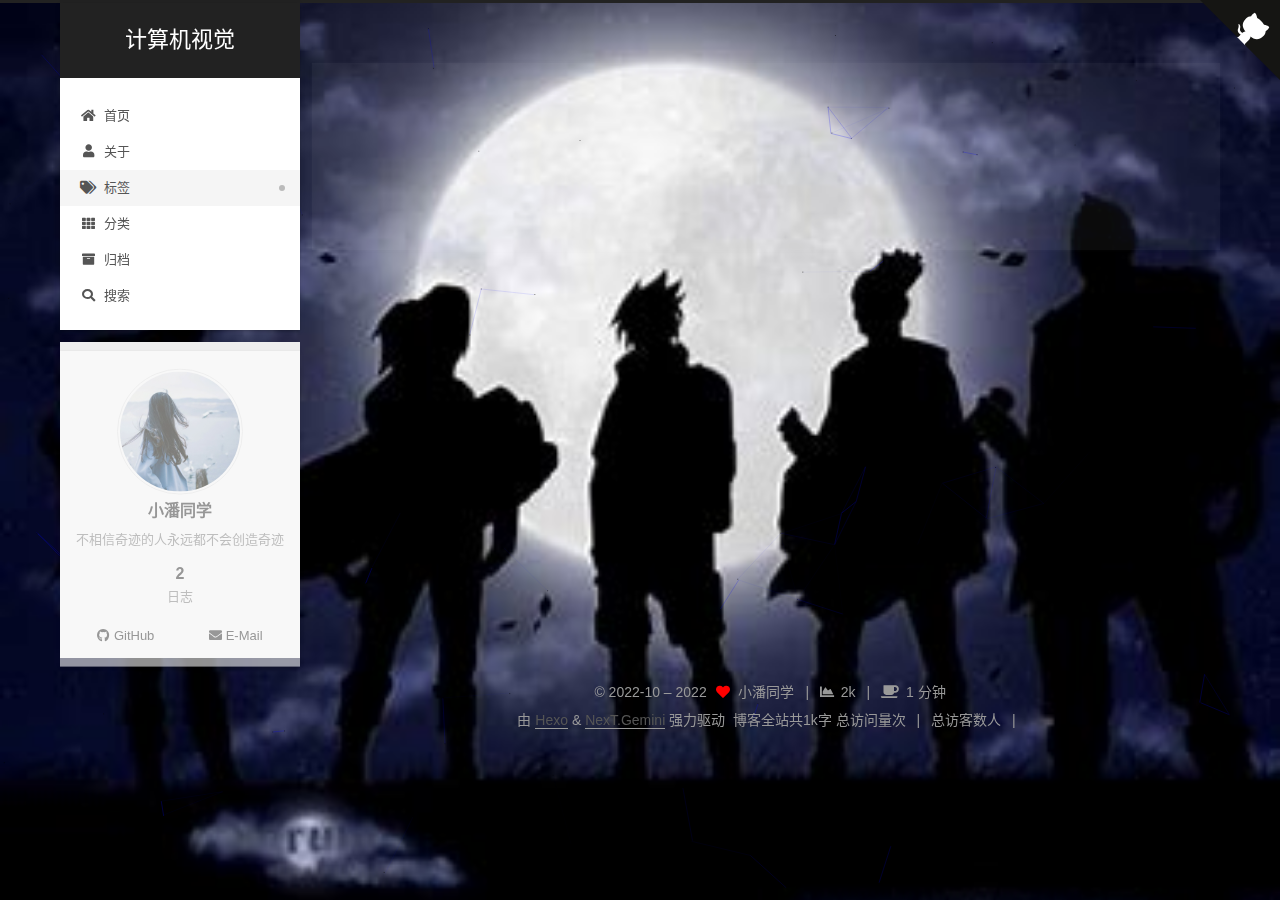
<file: tags/index.html>
<!DOCTYPE html>
<html lang="zh-CN">
<head>
  <meta charset="UTF-8">
<meta name="viewport" content="width=device-width, initial-scale=1, maximum-scale=2">
<meta name="theme-color" content="#222">
<meta name="generator" content="Hexo 6.3.0">
  <link rel="apple-touch-icon" sizes="180x180" href="/images/apple-touch-icon-next.png">
  <link rel="icon" type="image/png" sizes="32x32" href="/images/favicon-32%C3%9732.png">
  <link rel="icon" type="image/png" sizes="16x16" href="/images/favicon-16%C3%9716.png">
  <link rel="mask-icon" href="/images/logo.svg" color="#222">

<link rel="stylesheet" href="/css/main.css">


<link rel="stylesheet" href="/lib/font-awesome/css/all.min.css">
  <link rel="stylesheet" href="/lib/pace/pace-theme-minimal.min.css">
  <script src="/lib/pace/pace.min.js"></script>

<script id="hexo-configurations">
    var NexT = window.NexT || {};
    var CONFIG = {"hostname":"example.com","root":"/","scheme":"Gemini","version":"7.8.0","exturl":false,"sidebar":{"position":"left","display":"post","padding":18,"offset":12,"onmobile":false},"copycode":{"enable":false,"show_result":false,"style":null},"back2top":{"enable":true,"sidebar":false,"scrollpercent":false},"bookmark":{"enable":false,"color":"#222","save":"auto"},"fancybox":false,"mediumzoom":false,"lazyload":false,"pangu":false,"comments":{"style":"tabs","active":null,"storage":true,"lazyload":false,"nav":null},"algolia":{"hits":{"per_page":10},"labels":{"input_placeholder":"Search for Posts","hits_empty":"We didn't find any results for the search: ${query}","hits_stats":"${hits} results found in ${time} ms"}},"localsearch":{"enable":true,"trigger":"auto","top_n_per_article":1,"unescape":false,"preload":false},"motion":{"enable":true,"async":false,"transition":{"post_block":"fadeIn","post_header":"slideDownIn","post_body":"slideDownIn","coll_header":"slideLeftIn","sidebar":"slideUpIn"}}};
  </script>

  <meta name="description" content="不相信奇迹的人永远都不会创造奇迹">
<meta property="og:type" content="website">
<meta property="og:title" content="标签">
<meta property="og:url" content="http://example.com/tags/index.html">
<meta property="og:site_name" content="计算机视觉">
<meta property="og:description" content="不相信奇迹的人永远都不会创造奇迹">
<meta property="og:locale" content="zh_CN">
<meta property="article:published_time" content="2022-10-09T11:17:13.000Z">
<meta property="article:modified_time" content="2022-10-09T11:20:55.768Z">
<meta property="article:author" content="小潘同学">
<meta name="twitter:card" content="summary">

<link rel="canonical" href="http://example.com/tags/">


<script id="page-configurations">
  // https://hexo.io/docs/variables.html
  CONFIG.page = {
    sidebar: "",
    isHome : false,
    isPost : false,
    lang   : 'zh-CN'
  };
</script>

  <title>标签 | 计算机视觉
</title>
  






  <noscript>
  <style>
  .use-motion .brand,
  .use-motion .menu-item,
  .sidebar-inner,
  .use-motion .post-block,
  .use-motion .pagination,
  .use-motion .comments,
  .use-motion .post-header,
  .use-motion .post-body,
  .use-motion .collection-header { opacity: initial; }

  .use-motion .site-title,
  .use-motion .site-subtitle {
    opacity: initial;
    top: initial;
  }

  .use-motion .logo-line-before i { left: initial; }
  .use-motion .logo-line-after i { right: initial; }
  </style>
</noscript>

<link rel="alternate" href="/rss2.xml" title="计算机视觉" type="application/rss+xml">
</head>

<body itemscope itemtype="http://schema.org/WebPage">
  <div class="container use-motion">
    <div class="headband"></div>
	<a target="_blank" rel="noopener" href="http://xiaopantongxue.cc/" class="github-corner" aria-label="View source on GitHub"><svg width="80" height="80" viewBox="0 0 250 250" style="fill:#151513; color:#fff; position: absolute; top: 0; border: 0; right: 0;" aria-hidden="true"><path d="M0,0 L115,115 L130,115 L142,142 L250,250 L250,0 Z"></path><path d="M128.3,109.0 C113.8,99.7 119.0,89.6 119.0,89.6 C122.0,82.7 120.5,78.6 120.5,78.6 C119.2,72.0 123.4,76.3 123.4,76.3 C127.3,80.9 125.5,87.3 125.5,87.3 C122.9,97.6 130.6,101.9 134.4,103.2" fill="currentColor" style="transform-origin: 130px 106px;" class="octo-arm"></path><path d="M115.0,115.0 C114.9,115.1 118.7,116.5 119.8,115.4 L133.7,101.6 C136.9,99.2 139.9,98.4 142.2,98.6 C133.8,88.0 127.5,74.4 143.8,58.0 C148.5,53.4 154.0,51.2 159.7,51.0 C160.3,49.4 163.2,43.6 171.4,40.1 C171.4,40.1 176.1,42.5 178.8,56.2 C183.1,58.6 187.2,61.8 190.9,65.4 C194.5,69.0 197.7,73.2 200.1,77.6 C213.8,80.2 216.3,84.9 216.3,84.9 C212.7,93.1 206.9,96.0 205.4,96.6 C205.1,102.4 203.0,107.8 198.3,112.5 C181.9,128.9 168.3,122.5 157.7,114.1 C157.9,116.9 156.7,120.9 152.7,124.9 L141.0,136.5 C139.8,137.7 141.6,141.9 141.8,141.8 Z" fill="currentColor" class="octo-body"></path></svg></a><style>.github-corner:hover .octo-arm{animation:octocat-wave 560ms ease-in-out}@keyframes octocat-wave{0%,100%{transform:rotate(0)}20%,60%{transform:rotate(-25deg)}40%,80%{transform:rotate(10deg)}}@media (max-width:500px){.github-corner:hover .octo-arm{animation:none}.github-corner .octo-arm{animation:octocat-wave 560ms ease-in-out}}</style>

    <header class="header" itemscope itemtype="http://schema.org/WPHeader">
      <div class="header-inner"><div class="site-brand-container">
  <div class="site-nav-toggle">
    <div class="toggle" aria-label="切换导航栏">
      <span class="toggle-line toggle-line-first"></span>
      <span class="toggle-line toggle-line-middle"></span>
      <span class="toggle-line toggle-line-last"></span>
    </div>
  </div>

  <div class="site-meta">

    <a href="/" class="brand" rel="start">
      <span class="logo-line-before"><i></i></span>
      <h1 class="site-title">计算机视觉</h1>
      <span class="logo-line-after"><i></i></span>
    </a>
  </div>

  <div class="site-nav-right">
    <div class="toggle popup-trigger">
        <i class="fa fa-search fa-fw fa-lg"></i>
    </div>
  </div>
</div>




<nav class="site-nav">
  <ul id="menu" class="main-menu menu">
        <li class="menu-item menu-item-home">

    <a href="/" rel="section"><i class="fa fa-home fa-fw"></i>首页</a>

  </li>
        <li class="menu-item menu-item-about">

    <a href="/about/" rel="section"><i class="fa fa-user fa-fw"></i>关于</a>

  </li>
        <li class="menu-item menu-item-tags">

    <a href="/tags/" rel="section"><i class="fa fa-tags fa-fw"></i>标签</a>

  </li>
        <li class="menu-item menu-item-categories">

    <a href="/categories/" rel="section"><i class="fa fa-th fa-fw"></i>分类</a>

  </li>
        <li class="menu-item menu-item-archives">

    <a href="/archives/" rel="section"><i class="fa fa-archive fa-fw"></i>归档</a>

  </li>
      <li class="menu-item menu-item-search">
        <a role="button" class="popup-trigger"><i class="fa fa-search fa-fw"></i>搜索
        </a>
      </li>
  </ul>
</nav>



  <div class="search-pop-overlay">
    <div class="popup search-popup">
        <div class="search-header">
  <span class="search-icon">
    <i class="fa fa-search"></i>
  </span>
  <div class="search-input-container">
    <input autocomplete="off" autocapitalize="off"
           placeholder="搜索..." spellcheck="false"
           type="search" class="search-input">
  </div>
  <span class="popup-btn-close">
    <i class="fa fa-times-circle"></i>
  </span>
</div>
<div id="search-result">
  <div id="no-result">
    <i class="fa fa-spinner fa-pulse fa-5x fa-fw"></i>
  </div>
</div>

    </div>
  </div>

</div>
    </header>

    
  <div class="back-to-top">
    <i class="fa fa-arrow-up"></i>
    <span>0%</span>
  </div>


    <main class="main">
      <div class="main-inner">
        <div class="content-wrap">
          
  
  

          <div class="content page posts-expand">
            

    
    
    
    <div class="post-block" lang="zh-CN">
      <header class="post-header">

<h1 class="post-title" itemprop="name headline">标签
</h1>

<div class="post-meta">
  

</div>

</header>

      
      
      
      <div class="post-body">
          <div class="tag-cloud">
            <div class="tag-cloud-title">
              暂无标签
            </div>
            <div class="tag-cloud-tags">
              
            </div>
          </div>
        
      </div>
      
      
      
    </div>
    

    
    
    


          </div>
          

<script>
  window.addEventListener('tabs:register', () => {
    let { activeClass } = CONFIG.comments;
    if (CONFIG.comments.storage) {
      activeClass = localStorage.getItem('comments_active') || activeClass;
    }
    if (activeClass) {
      let activeTab = document.querySelector(`a[href="#comment-${activeClass}"]`);
      if (activeTab) {
        activeTab.click();
      }
    }
  });
  if (CONFIG.comments.storage) {
    window.addEventListener('tabs:click', event => {
      if (!event.target.matches('.tabs-comment .tab-content .tab-pane')) return;
      let commentClass = event.target.classList[1];
      localStorage.setItem('comments_active', commentClass);
    });
  }
</script>

        </div>
          
  
  <div class="toggle sidebar-toggle">
    <span class="toggle-line toggle-line-first"></span>
    <span class="toggle-line toggle-line-middle"></span>
    <span class="toggle-line toggle-line-last"></span>
  </div>

  <aside class="sidebar">
    <div class="sidebar-inner">

      <ul class="sidebar-nav motion-element">
        <li class="sidebar-nav-toc">
          文章目录
        </li>
        <li class="sidebar-nav-overview">
          站点概览
        </li>
      </ul>

      <!--noindex-->
      <div class="post-toc-wrap sidebar-panel">
      </div>
      <!--/noindex-->

      <div class="site-overview-wrap sidebar-panel">
        <div class="site-author motion-element" itemprop="author" itemscope itemtype="http://schema.org/Person">
    <img class="site-author-image" itemprop="image" alt="小潘同学"
      src="/images/avatar.jfif">
  <p class="site-author-name" itemprop="name">小潘同学</p>
  <div class="site-description" itemprop="description">不相信奇迹的人永远都不会创造奇迹</div>
</div>
<div class="site-state-wrap motion-element">
  <nav class="site-state">
      <div class="site-state-item site-state-posts">
          <a href="/archives/">
        
          <span class="site-state-item-count">2</span>
          <span class="site-state-item-name">日志</span>
        </a>
      </div>
  </nav>
</div>
  <div class="links-of-author motion-element">
      <span class="links-of-author-item">
        <a href="https://github.com/panailing" title="GitHub → https:&#x2F;&#x2F;github.com&#x2F;panailing" rel="noopener" target="_blank"><i class="fab fa-github fa-fw"></i>GitHub</a>
      </span>
      <span class="links-of-author-item">
        <a href="mailto:2944279811@qq.com" title="E-Mail → mailto:2944279811@qq.com" rel="noopener" target="_blank"><i class="fa fa-envelope fa-fw"></i>E-Mail</a>
      </span>
  </div>



      </div>

    </div>
  </aside>
  <div id="sidebar-dimmer"></div>


      </div>
    </main>

    <footer class="footer">
      <div class="footer-inner">
        

        

<div class="copyright">
  
  &copy; 2022-10 – 
  <span itemprop="copyrightYear">2022</span>
  <span class="with-love">
    <i class="fa fa-heart"></i>
  </span>
  <span class="author" itemprop="copyrightHolder">小潘同学</span>
    <span class="post-meta-divider">|</span>
    <span class="post-meta-item-icon">
      <i class="fa fa-chart-area"></i>
    </span>
    <span title="站点总字数">2k</span>
    <span class="post-meta-divider">|</span>
    <span class="post-meta-item-icon">
      <i class="fa fa-coffee"></i>
    </span>
    <span title="站点阅读时长">1 分钟</span>
</div>
  <div class="powered-by">由 <a href="https://hexo.io/" class="theme-link" rel="noopener" target="_blank">Hexo</a> & <a href="https://theme-next.org/" class="theme-link" rel="noopener" target="_blank">NexT.Gemini</a> 强力驱动
  </div>

<div class="theme-info">
  <div class="powered-by"></div>
  <span class="post-count">博客全站共1k字</span>
</div>


    <script async src="//dn-lbstatics.qbox.me/busuanzi/2.3/busuanzi.pure.mini.js"></script>

    <span id="busuanzi_container_site_pv">总访问量<span id="busuanzi_value_site_pv"></span>次</span>
    <span class="post-meta-divider">|</span>
    <span id="busuanzi_container_site_uv">总访客数<span id="busuanzi_value_site_uv"></span>人</span>
    <span class="post-meta-divider">|</span>
<!-- 不蒜子计数初始值纠正 -->
<script>
$(document).ready(function() {

    var int = setInterval(fixCount, 50);  // 50ms周期检测函数
    var countOffset = 20000;  // 初始化首次数据

    function fixCount() {            
       if (document.getElementById("busuanzi_container_site_pv").style.display != "none")
        {
            $("#busuanzi_value_site_pv").html(parseInt($("#busuanzi_value_site_pv").html()) + countOffset); 
            clearInterval(int);
        }                  
        if ($("#busuanzi_container_site_pv").css("display") != "none")
        {
            $("#busuanzi_value_site_uv").html(parseInt($("#busuanzi_value_site_uv").html()) + countOffset); // 加上初始数据 
            clearInterval(int); // 停止检测
        }  
    }
       	
});
</script> 

        
<div class="busuanzi-count">
  <script async src="https://busuanzi.ibruce.info/busuanzi/2.3/busuanzi.pure.mini.js"></script>
    <span class="post-meta-item" id="busuanzi_container_site_uv" style="display: none;">
      <span class="post-meta-item-icon">
        <i class="fa fa-user"></i>
      </span>
      <span class="site-uv" title="总访客量">
        <span id="busuanzi_value_site_uv"></span>
      </span>
    </span>
    <span class="post-meta-item" id="busuanzi_container_site_pv" style="display: none;">
      <span class="post-meta-item-icon">
        <i class="fa fa-eye"></i>
      </span>
      <span class="site-pv" title="总访问量">
        <span id="busuanzi_value_site_pv"></span>
      </span>
    </span>
</div>








      </div>
    </footer>
  </div>

  
  
  <script color='0,0,255' opacity='0.5' zIndex='-1' count='99' src="/lib/canvas-nest/canvas-nest.min.js"></script>
  <script src="/lib/anime.min.js"></script>
  <script src="/lib/velocity/velocity.min.js"></script>
  <script src="/lib/velocity/velocity.ui.min.js"></script>

<script src="/js/utils.js"></script>

<script src="/js/motion.js"></script>


<script src="/js/schemes/pisces.js"></script>


<script src="/js/next-boot.js"></script>


  <script defer src="/lib/three/three.min.js"></script>


  




  
<script src="/js/local-search.js"></script>













  

  

  


</body>
</html>
</file>
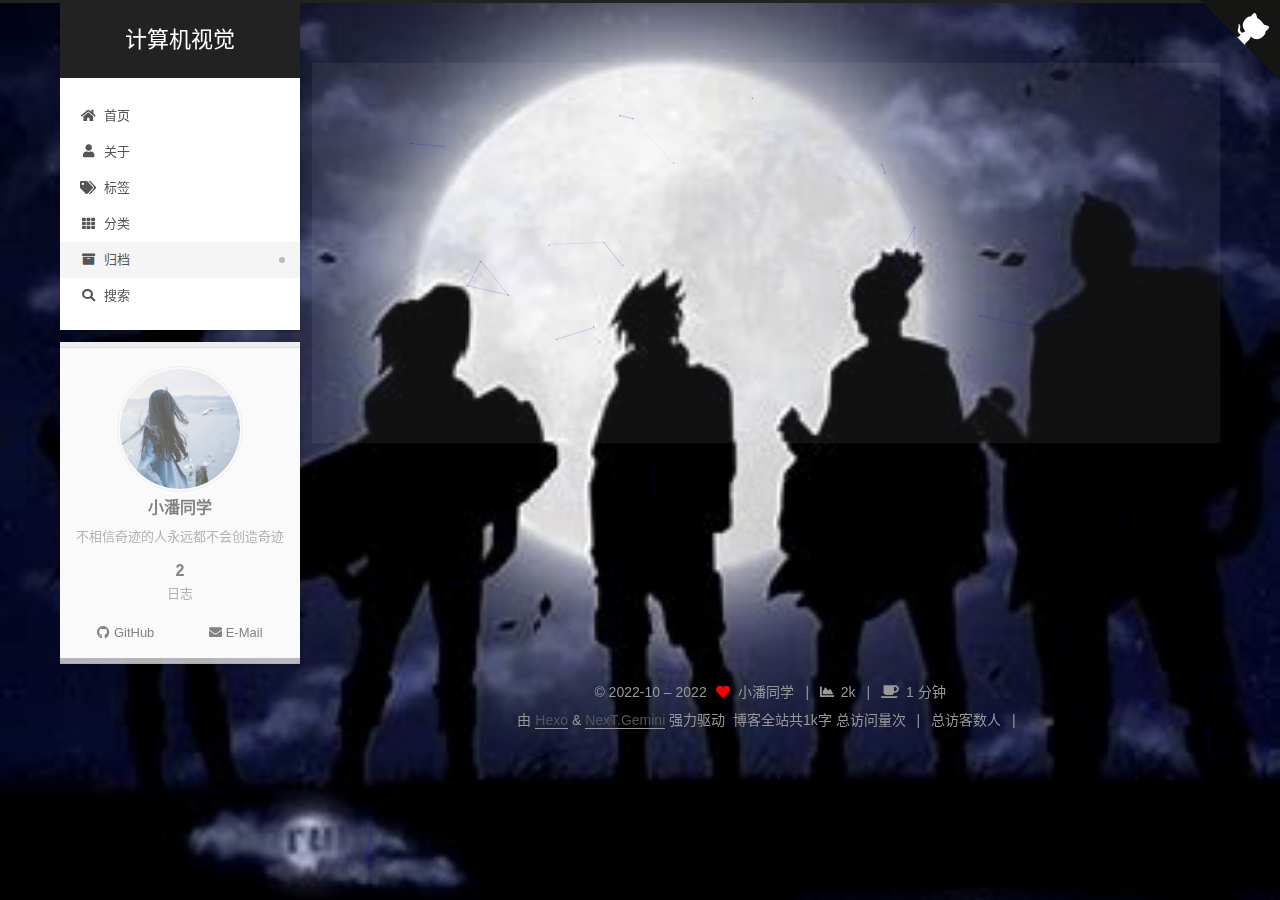
<file: archives/2022/index.html>
<!DOCTYPE html>
<html lang="zh-CN">
<head>
  <meta charset="UTF-8">
<meta name="viewport" content="width=device-width, initial-scale=1, maximum-scale=2">
<meta name="theme-color" content="#222">
<meta name="generator" content="Hexo 6.3.0">
  <link rel="apple-touch-icon" sizes="180x180" href="/images/apple-touch-icon-next.png">
  <link rel="icon" type="image/png" sizes="32x32" href="/images/favicon-32%C3%9732.png">
  <link rel="icon" type="image/png" sizes="16x16" href="/images/favicon-16%C3%9716.png">
  <link rel="mask-icon" href="/images/logo.svg" color="#222">

<link rel="stylesheet" href="/css/main.css">


<link rel="stylesheet" href="/lib/font-awesome/css/all.min.css">
  <link rel="stylesheet" href="/lib/pace/pace-theme-minimal.min.css">
  <script src="/lib/pace/pace.min.js"></script>

<script id="hexo-configurations">
    var NexT = window.NexT || {};
    var CONFIG = {"hostname":"example.com","root":"/","scheme":"Gemini","version":"7.8.0","exturl":false,"sidebar":{"position":"left","display":"post","padding":18,"offset":12,"onmobile":false},"copycode":{"enable":false,"show_result":false,"style":null},"back2top":{"enable":true,"sidebar":false,"scrollpercent":false},"bookmark":{"enable":false,"color":"#222","save":"auto"},"fancybox":false,"mediumzoom":false,"lazyload":false,"pangu":false,"comments":{"style":"tabs","active":null,"storage":true,"lazyload":false,"nav":null},"algolia":{"hits":{"per_page":10},"labels":{"input_placeholder":"Search for Posts","hits_empty":"We didn't find any results for the search: ${query}","hits_stats":"${hits} results found in ${time} ms"}},"localsearch":{"enable":true,"trigger":"auto","top_n_per_article":1,"unescape":false,"preload":false},"motion":{"enable":true,"async":false,"transition":{"post_block":"fadeIn","post_header":"slideDownIn","post_body":"slideDownIn","coll_header":"slideLeftIn","sidebar":"slideUpIn"}}};
  </script>

  <meta name="description" content="不相信奇迹的人永远都不会创造奇迹">
<meta property="og:type" content="website">
<meta property="og:title" content="计算机视觉">
<meta property="og:url" content="http://example.com/archives/2022/index.html">
<meta property="og:site_name" content="计算机视觉">
<meta property="og:description" content="不相信奇迹的人永远都不会创造奇迹">
<meta property="og:locale" content="zh_CN">
<meta property="article:author" content="小潘同学">
<meta name="twitter:card" content="summary">

<link rel="canonical" href="http://example.com/archives/2022/">


<script id="page-configurations">
  // https://hexo.io/docs/variables.html
  CONFIG.page = {
    sidebar: "",
    isHome : false,
    isPost : false,
    lang   : 'zh-CN'
  };
</script>

  <title>归档 | 计算机视觉</title>
  






  <noscript>
  <style>
  .use-motion .brand,
  .use-motion .menu-item,
  .sidebar-inner,
  .use-motion .post-block,
  .use-motion .pagination,
  .use-motion .comments,
  .use-motion .post-header,
  .use-motion .post-body,
  .use-motion .collection-header { opacity: initial; }

  .use-motion .site-title,
  .use-motion .site-subtitle {
    opacity: initial;
    top: initial;
  }

  .use-motion .logo-line-before i { left: initial; }
  .use-motion .logo-line-after i { right: initial; }
  </style>
</noscript>

<link rel="alternate" href="/rss2.xml" title="计算机视觉" type="application/rss+xml">
</head>

<body itemscope itemtype="http://schema.org/WebPage">
  <div class="container use-motion">
    <div class="headband"></div>
	<a target="_blank" rel="noopener" href="http://xiaopantongxue.cc/" class="github-corner" aria-label="View source on GitHub"><svg width="80" height="80" viewBox="0 0 250 250" style="fill:#151513; color:#fff; position: absolute; top: 0; border: 0; right: 0;" aria-hidden="true"><path d="M0,0 L115,115 L130,115 L142,142 L250,250 L250,0 Z"></path><path d="M128.3,109.0 C113.8,99.7 119.0,89.6 119.0,89.6 C122.0,82.7 120.5,78.6 120.5,78.6 C119.2,72.0 123.4,76.3 123.4,76.3 C127.3,80.9 125.5,87.3 125.5,87.3 C122.9,97.6 130.6,101.9 134.4,103.2" fill="currentColor" style="transform-origin: 130px 106px;" class="octo-arm"></path><path d="M115.0,115.0 C114.9,115.1 118.7,116.5 119.8,115.4 L133.7,101.6 C136.9,99.2 139.9,98.4 142.2,98.6 C133.8,88.0 127.5,74.4 143.8,58.0 C148.5,53.4 154.0,51.2 159.7,51.0 C160.3,49.4 163.2,43.6 171.4,40.1 C171.4,40.1 176.1,42.5 178.8,56.2 C183.1,58.6 187.2,61.8 190.9,65.4 C194.5,69.0 197.7,73.2 200.1,77.6 C213.8,80.2 216.3,84.9 216.3,84.9 C212.7,93.1 206.9,96.0 205.4,96.6 C205.1,102.4 203.0,107.8 198.3,112.5 C181.9,128.9 168.3,122.5 157.7,114.1 C157.9,116.9 156.7,120.9 152.7,124.9 L141.0,136.5 C139.8,137.7 141.6,141.9 141.8,141.8 Z" fill="currentColor" class="octo-body"></path></svg></a><style>.github-corner:hover .octo-arm{animation:octocat-wave 560ms ease-in-out}@keyframes octocat-wave{0%,100%{transform:rotate(0)}20%,60%{transform:rotate(-25deg)}40%,80%{transform:rotate(10deg)}}@media (max-width:500px){.github-corner:hover .octo-arm{animation:none}.github-corner .octo-arm{animation:octocat-wave 560ms ease-in-out}}</style>

    <header class="header" itemscope itemtype="http://schema.org/WPHeader">
      <div class="header-inner"><div class="site-brand-container">
  <div class="site-nav-toggle">
    <div class="toggle" aria-label="切换导航栏">
      <span class="toggle-line toggle-line-first"></span>
      <span class="toggle-line toggle-line-middle"></span>
      <span class="toggle-line toggle-line-last"></span>
    </div>
  </div>

  <div class="site-meta">

    <a href="/" class="brand" rel="start">
      <span class="logo-line-before"><i></i></span>
      <h1 class="site-title">计算机视觉</h1>
      <span class="logo-line-after"><i></i></span>
    </a>
  </div>

  <div class="site-nav-right">
    <div class="toggle popup-trigger">
        <i class="fa fa-search fa-fw fa-lg"></i>
    </div>
  </div>
</div>




<nav class="site-nav">
  <ul id="menu" class="main-menu menu">
        <li class="menu-item menu-item-home">

    <a href="/" rel="section"><i class="fa fa-home fa-fw"></i>首页</a>

  </li>
        <li class="menu-item menu-item-about">

    <a href="/about/" rel="section"><i class="fa fa-user fa-fw"></i>关于</a>

  </li>
        <li class="menu-item menu-item-tags">

    <a href="/tags/" rel="section"><i class="fa fa-tags fa-fw"></i>标签</a>

  </li>
        <li class="menu-item menu-item-categories">

    <a href="/categories/" rel="section"><i class="fa fa-th fa-fw"></i>分类</a>

  </li>
        <li class="menu-item menu-item-archives">

    <a href="/archives/" rel="section"><i class="fa fa-archive fa-fw"></i>归档</a>

  </li>
      <li class="menu-item menu-item-search">
        <a role="button" class="popup-trigger"><i class="fa fa-search fa-fw"></i>搜索
        </a>
      </li>
  </ul>
</nav>



  <div class="search-pop-overlay">
    <div class="popup search-popup">
        <div class="search-header">
  <span class="search-icon">
    <i class="fa fa-search"></i>
  </span>
  <div class="search-input-container">
    <input autocomplete="off" autocapitalize="off"
           placeholder="搜索..." spellcheck="false"
           type="search" class="search-input">
  </div>
  <span class="popup-btn-close">
    <i class="fa fa-times-circle"></i>
  </span>
</div>
<div id="search-result">
  <div id="no-result">
    <i class="fa fa-spinner fa-pulse fa-5x fa-fw"></i>
  </div>
</div>

    </div>
  </div>

</div>
    </header>

    
  <div class="back-to-top">
    <i class="fa fa-arrow-up"></i>
    <span>0%</span>
  </div>


    <main class="main">
      <div class="main-inner">
        <div class="content-wrap">
          

          <div class="content archive">
            

  
  
  
  <div class="post-block">
    <div class="posts-collapse">
      <div class="collection-title">
        <span class="collection-header">嗯..! 目前共计 2 篇日志。 继续努力。</span>
      </div>

      
    <div class="collection-year">
      <span class="collection-header">2022</span>
    </div>

  <article itemscope itemtype="http://schema.org/Article">
    <header class="post-header">

      <div class="post-meta">
        <time itemprop="dateCreated"
              datetime="2022-10-13T16:53:26+08:00"
              content="2022-10-13">
          10-13
        </time>
      </div>

      <div class="post-title">
          <a class="post-title-link" href="/2022/10/13/First/" itemprop="url">
            <span itemprop="name">A Simple Pooling-Based Design for Real-Time Salient Object Detection</span>
          </a>
      </div>

    </header>
  </article>

  <article itemscope itemtype="http://schema.org/Article">
    <header class="post-header">

      <div class="post-meta">
        <time itemprop="dateCreated"
              datetime="2022-10-08T19:54:39+08:00"
              content="2022-10-08">
          10-08
        </time>
      </div>

      <div class="post-title">
          <a class="post-title-link" href="/2022/10/08/hello-world/" itemprop="url">
            <span itemprop="name">Hello World</span>
          </a>
      </div>

    </header>
  </article>


    </div>
  </div>
  
  
  

  



          </div>
          

<script>
  window.addEventListener('tabs:register', () => {
    let { activeClass } = CONFIG.comments;
    if (CONFIG.comments.storage) {
      activeClass = localStorage.getItem('comments_active') || activeClass;
    }
    if (activeClass) {
      let activeTab = document.querySelector(`a[href="#comment-${activeClass}"]`);
      if (activeTab) {
        activeTab.click();
      }
    }
  });
  if (CONFIG.comments.storage) {
    window.addEventListener('tabs:click', event => {
      if (!event.target.matches('.tabs-comment .tab-content .tab-pane')) return;
      let commentClass = event.target.classList[1];
      localStorage.setItem('comments_active', commentClass);
    });
  }
</script>

        </div>
          
  
  <div class="toggle sidebar-toggle">
    <span class="toggle-line toggle-line-first"></span>
    <span class="toggle-line toggle-line-middle"></span>
    <span class="toggle-line toggle-line-last"></span>
  </div>

  <aside class="sidebar">
    <div class="sidebar-inner">

      <ul class="sidebar-nav motion-element">
        <li class="sidebar-nav-toc">
          文章目录
        </li>
        <li class="sidebar-nav-overview">
          站点概览
        </li>
      </ul>

      <!--noindex-->
      <div class="post-toc-wrap sidebar-panel">
      </div>
      <!--/noindex-->

      <div class="site-overview-wrap sidebar-panel">
        <div class="site-author motion-element" itemprop="author" itemscope itemtype="http://schema.org/Person">
    <img class="site-author-image" itemprop="image" alt="小潘同学"
      src="/images/avatar.jfif">
  <p class="site-author-name" itemprop="name">小潘同学</p>
  <div class="site-description" itemprop="description">不相信奇迹的人永远都不会创造奇迹</div>
</div>
<div class="site-state-wrap motion-element">
  <nav class="site-state">
      <div class="site-state-item site-state-posts">
          <a href="/archives/">
        
          <span class="site-state-item-count">2</span>
          <span class="site-state-item-name">日志</span>
        </a>
      </div>
  </nav>
</div>
  <div class="links-of-author motion-element">
      <span class="links-of-author-item">
        <a href="https://github.com/panailing" title="GitHub → https:&#x2F;&#x2F;github.com&#x2F;panailing" rel="noopener" target="_blank"><i class="fab fa-github fa-fw"></i>GitHub</a>
      </span>
      <span class="links-of-author-item">
        <a href="mailto:2944279811@qq.com" title="E-Mail → mailto:2944279811@qq.com" rel="noopener" target="_blank"><i class="fa fa-envelope fa-fw"></i>E-Mail</a>
      </span>
  </div>



      </div>

    </div>
  </aside>
  <div id="sidebar-dimmer"></div>


      </div>
    </main>

    <footer class="footer">
      <div class="footer-inner">
        

        

<div class="copyright">
  
  &copy; 2022-10 – 
  <span itemprop="copyrightYear">2022</span>
  <span class="with-love">
    <i class="fa fa-heart"></i>
  </span>
  <span class="author" itemprop="copyrightHolder">小潘同学</span>
    <span class="post-meta-divider">|</span>
    <span class="post-meta-item-icon">
      <i class="fa fa-chart-area"></i>
    </span>
    <span title="站点总字数">2k</span>
    <span class="post-meta-divider">|</span>
    <span class="post-meta-item-icon">
      <i class="fa fa-coffee"></i>
    </span>
    <span title="站点阅读时长">1 分钟</span>
</div>
  <div class="powered-by">由 <a href="https://hexo.io/" class="theme-link" rel="noopener" target="_blank">Hexo</a> & <a href="https://theme-next.org/" class="theme-link" rel="noopener" target="_blank">NexT.Gemini</a> 强力驱动
  </div>

<div class="theme-info">
  <div class="powered-by"></div>
  <span class="post-count">博客全站共1k字</span>
</div>


    <script async src="//dn-lbstatics.qbox.me/busuanzi/2.3/busuanzi.pure.mini.js"></script>

    <span id="busuanzi_container_site_pv">总访问量<span id="busuanzi_value_site_pv"></span>次</span>
    <span class="post-meta-divider">|</span>
    <span id="busuanzi_container_site_uv">总访客数<span id="busuanzi_value_site_uv"></span>人</span>
    <span class="post-meta-divider">|</span>
<!-- 不蒜子计数初始值纠正 -->
<script>
$(document).ready(function() {

    var int = setInterval(fixCount, 50);  // 50ms周期检测函数
    var countOffset = 20000;  // 初始化首次数据

    function fixCount() {            
       if (document.getElementById("busuanzi_container_site_pv").style.display != "none")
        {
            $("#busuanzi_value_site_pv").html(parseInt($("#busuanzi_value_site_pv").html()) + countOffset); 
            clearInterval(int);
        }                  
        if ($("#busuanzi_container_site_pv").css("display") != "none")
        {
            $("#busuanzi_value_site_uv").html(parseInt($("#busuanzi_value_site_uv").html()) + countOffset); // 加上初始数据 
            clearInterval(int); // 停止检测
        }  
    }
       	
});
</script> 

        
<div class="busuanzi-count">
  <script async src="https://busuanzi.ibruce.info/busuanzi/2.3/busuanzi.pure.mini.js"></script>
    <span class="post-meta-item" id="busuanzi_container_site_uv" style="display: none;">
      <span class="post-meta-item-icon">
        <i class="fa fa-user"></i>
      </span>
      <span class="site-uv" title="总访客量">
        <span id="busuanzi_value_site_uv"></span>
      </span>
    </span>
    <span class="post-meta-item" id="busuanzi_container_site_pv" style="display: none;">
      <span class="post-meta-item-icon">
        <i class="fa fa-eye"></i>
      </span>
      <span class="site-pv" title="总访问量">
        <span id="busuanzi_value_site_pv"></span>
      </span>
    </span>
</div>








      </div>
    </footer>
  </div>

  
  
  <script color='0,0,255' opacity='0.5' zIndex='-1' count='99' src="/lib/canvas-nest/canvas-nest.min.js"></script>
  <script src="/lib/anime.min.js"></script>
  <script src="/lib/velocity/velocity.min.js"></script>
  <script src="/lib/velocity/velocity.ui.min.js"></script>

<script src="/js/utils.js"></script>

<script src="/js/motion.js"></script>


<script src="/js/schemes/pisces.js"></script>


<script src="/js/next-boot.js"></script>


  <script defer src="/lib/three/three.min.js"></script>


  




  
<script src="/js/local-search.js"></script>













  

  

  


</body>
</html>
</file>
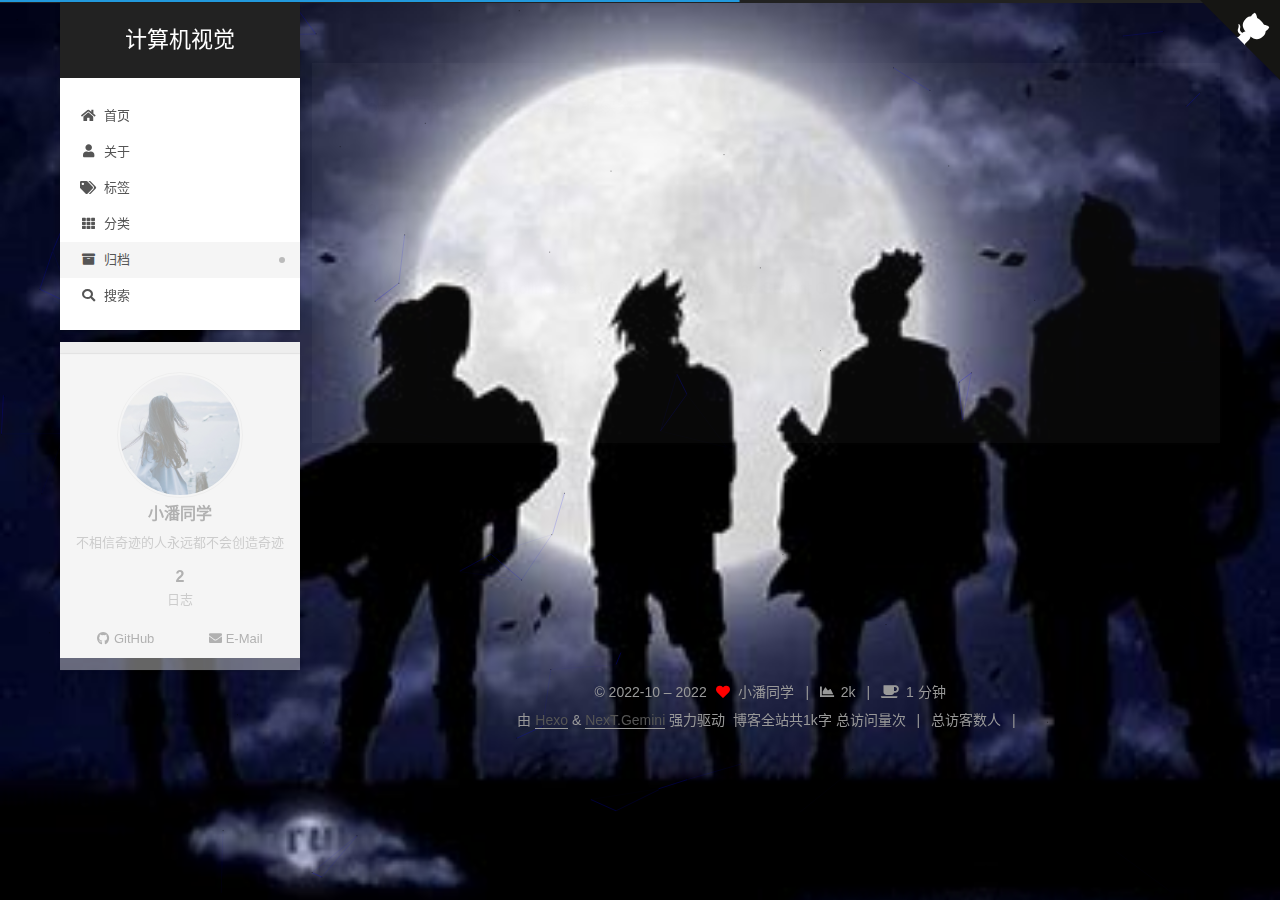
<file: archives/2022/10/index.html>
<!DOCTYPE html>
<html lang="zh-CN">
<head>
  <meta charset="UTF-8">
<meta name="viewport" content="width=device-width, initial-scale=1, maximum-scale=2">
<meta name="theme-color" content="#222">
<meta name="generator" content="Hexo 6.3.0">
  <link rel="apple-touch-icon" sizes="180x180" href="/images/apple-touch-icon-next.png">
  <link rel="icon" type="image/png" sizes="32x32" href="/images/favicon-32%C3%9732.png">
  <link rel="icon" type="image/png" sizes="16x16" href="/images/favicon-16%C3%9716.png">
  <link rel="mask-icon" href="/images/logo.svg" color="#222">

<link rel="stylesheet" href="/css/main.css">


<link rel="stylesheet" href="/lib/font-awesome/css/all.min.css">
  <link rel="stylesheet" href="/lib/pace/pace-theme-minimal.min.css">
  <script src="/lib/pace/pace.min.js"></script>

<script id="hexo-configurations">
    var NexT = window.NexT || {};
    var CONFIG = {"hostname":"example.com","root":"/","scheme":"Gemini","version":"7.8.0","exturl":false,"sidebar":{"position":"left","display":"post","padding":18,"offset":12,"onmobile":false},"copycode":{"enable":false,"show_result":false,"style":null},"back2top":{"enable":true,"sidebar":false,"scrollpercent":false},"bookmark":{"enable":false,"color":"#222","save":"auto"},"fancybox":false,"mediumzoom":false,"lazyload":false,"pangu":false,"comments":{"style":"tabs","active":null,"storage":true,"lazyload":false,"nav":null},"algolia":{"hits":{"per_page":10},"labels":{"input_placeholder":"Search for Posts","hits_empty":"We didn't find any results for the search: ${query}","hits_stats":"${hits} results found in ${time} ms"}},"localsearch":{"enable":true,"trigger":"auto","top_n_per_article":1,"unescape":false,"preload":false},"motion":{"enable":true,"async":false,"transition":{"post_block":"fadeIn","post_header":"slideDownIn","post_body":"slideDownIn","coll_header":"slideLeftIn","sidebar":"slideUpIn"}}};
  </script>

  <meta name="description" content="不相信奇迹的人永远都不会创造奇迹">
<meta property="og:type" content="website">
<meta property="og:title" content="计算机视觉">
<meta property="og:url" content="http://example.com/archives/2022/10/index.html">
<meta property="og:site_name" content="计算机视觉">
<meta property="og:description" content="不相信奇迹的人永远都不会创造奇迹">
<meta property="og:locale" content="zh_CN">
<meta property="article:author" content="小潘同学">
<meta name="twitter:card" content="summary">

<link rel="canonical" href="http://example.com/archives/2022/10/">


<script id="page-configurations">
  // https://hexo.io/docs/variables.html
  CONFIG.page = {
    sidebar: "",
    isHome : false,
    isPost : false,
    lang   : 'zh-CN'
  };
</script>

  <title>归档 | 计算机视觉</title>
  






  <noscript>
  <style>
  .use-motion .brand,
  .use-motion .menu-item,
  .sidebar-inner,
  .use-motion .post-block,
  .use-motion .pagination,
  .use-motion .comments,
  .use-motion .post-header,
  .use-motion .post-body,
  .use-motion .collection-header { opacity: initial; }

  .use-motion .site-title,
  .use-motion .site-subtitle {
    opacity: initial;
    top: initial;
  }

  .use-motion .logo-line-before i { left: initial; }
  .use-motion .logo-line-after i { right: initial; }
  </style>
</noscript>

<link rel="alternate" href="/rss2.xml" title="计算机视觉" type="application/rss+xml">
</head>

<body itemscope itemtype="http://schema.org/WebPage">
  <div class="container use-motion">
    <div class="headband"></div>
	<a target="_blank" rel="noopener" href="http://xiaopantongxue.cc/" class="github-corner" aria-label="View source on GitHub"><svg width="80" height="80" viewBox="0 0 250 250" style="fill:#151513; color:#fff; position: absolute; top: 0; border: 0; right: 0;" aria-hidden="true"><path d="M0,0 L115,115 L130,115 L142,142 L250,250 L250,0 Z"></path><path d="M128.3,109.0 C113.8,99.7 119.0,89.6 119.0,89.6 C122.0,82.7 120.5,78.6 120.5,78.6 C119.2,72.0 123.4,76.3 123.4,76.3 C127.3,80.9 125.5,87.3 125.5,87.3 C122.9,97.6 130.6,101.9 134.4,103.2" fill="currentColor" style="transform-origin: 130px 106px;" class="octo-arm"></path><path d="M115.0,115.0 C114.9,115.1 118.7,116.5 119.8,115.4 L133.7,101.6 C136.9,99.2 139.9,98.4 142.2,98.6 C133.8,88.0 127.5,74.4 143.8,58.0 C148.5,53.4 154.0,51.2 159.7,51.0 C160.3,49.4 163.2,43.6 171.4,40.1 C171.4,40.1 176.1,42.5 178.8,56.2 C183.1,58.6 187.2,61.8 190.9,65.4 C194.5,69.0 197.7,73.2 200.1,77.6 C213.8,80.2 216.3,84.9 216.3,84.9 C212.7,93.1 206.9,96.0 205.4,96.6 C205.1,102.4 203.0,107.8 198.3,112.5 C181.9,128.9 168.3,122.5 157.7,114.1 C157.9,116.9 156.7,120.9 152.7,124.9 L141.0,136.5 C139.8,137.7 141.6,141.9 141.8,141.8 Z" fill="currentColor" class="octo-body"></path></svg></a><style>.github-corner:hover .octo-arm{animation:octocat-wave 560ms ease-in-out}@keyframes octocat-wave{0%,100%{transform:rotate(0)}20%,60%{transform:rotate(-25deg)}40%,80%{transform:rotate(10deg)}}@media (max-width:500px){.github-corner:hover .octo-arm{animation:none}.github-corner .octo-arm{animation:octocat-wave 560ms ease-in-out}}</style>

    <header class="header" itemscope itemtype="http://schema.org/WPHeader">
      <div class="header-inner"><div class="site-brand-container">
  <div class="site-nav-toggle">
    <div class="toggle" aria-label="切换导航栏">
      <span class="toggle-line toggle-line-first"></span>
      <span class="toggle-line toggle-line-middle"></span>
      <span class="toggle-line toggle-line-last"></span>
    </div>
  </div>

  <div class="site-meta">

    <a href="/" class="brand" rel="start">
      <span class="logo-line-before"><i></i></span>
      <h1 class="site-title">计算机视觉</h1>
      <span class="logo-line-after"><i></i></span>
    </a>
  </div>

  <div class="site-nav-right">
    <div class="toggle popup-trigger">
        <i class="fa fa-search fa-fw fa-lg"></i>
    </div>
  </div>
</div>




<nav class="site-nav">
  <ul id="menu" class="main-menu menu">
        <li class="menu-item menu-item-home">

    <a href="/" rel="section"><i class="fa fa-home fa-fw"></i>首页</a>

  </li>
        <li class="menu-item menu-item-about">

    <a href="/about/" rel="section"><i class="fa fa-user fa-fw"></i>关于</a>

  </li>
        <li class="menu-item menu-item-tags">

    <a href="/tags/" rel="section"><i class="fa fa-tags fa-fw"></i>标签</a>

  </li>
        <li class="menu-item menu-item-categories">

    <a href="/categories/" rel="section"><i class="fa fa-th fa-fw"></i>分类</a>

  </li>
        <li class="menu-item menu-item-archives">

    <a href="/archives/" rel="section"><i class="fa fa-archive fa-fw"></i>归档</a>

  </li>
      <li class="menu-item menu-item-search">
        <a role="button" class="popup-trigger"><i class="fa fa-search fa-fw"></i>搜索
        </a>
      </li>
  </ul>
</nav>



  <div class="search-pop-overlay">
    <div class="popup search-popup">
        <div class="search-header">
  <span class="search-icon">
    <i class="fa fa-search"></i>
  </span>
  <div class="search-input-container">
    <input autocomplete="off" autocapitalize="off"
           placeholder="搜索..." spellcheck="false"
           type="search" class="search-input">
  </div>
  <span class="popup-btn-close">
    <i class="fa fa-times-circle"></i>
  </span>
</div>
<div id="search-result">
  <div id="no-result">
    <i class="fa fa-spinner fa-pulse fa-5x fa-fw"></i>
  </div>
</div>

    </div>
  </div>

</div>
    </header>

    
  <div class="back-to-top">
    <i class="fa fa-arrow-up"></i>
    <span>0%</span>
  </div>


    <main class="main">
      <div class="main-inner">
        <div class="content-wrap">
          

          <div class="content archive">
            

  
  
  
  <div class="post-block">
    <div class="posts-collapse">
      <div class="collection-title">
        <span class="collection-header">嗯..! 目前共计 2 篇日志。 继续努力。</span>
      </div>

      
    <div class="collection-year">
      <span class="collection-header">2022</span>
    </div>

  <article itemscope itemtype="http://schema.org/Article">
    <header class="post-header">

      <div class="post-meta">
        <time itemprop="dateCreated"
              datetime="2022-10-13T16:53:26+08:00"
              content="2022-10-13">
          10-13
        </time>
      </div>

      <div class="post-title">
          <a class="post-title-link" href="/2022/10/13/First/" itemprop="url">
            <span itemprop="name">A Simple Pooling-Based Design for Real-Time Salient Object Detection</span>
          </a>
      </div>

    </header>
  </article>

  <article itemscope itemtype="http://schema.org/Article">
    <header class="post-header">

      <div class="post-meta">
        <time itemprop="dateCreated"
              datetime="2022-10-08T19:54:39+08:00"
              content="2022-10-08">
          10-08
        </time>
      </div>

      <div class="post-title">
          <a class="post-title-link" href="/2022/10/08/hello-world/" itemprop="url">
            <span itemprop="name">Hello World</span>
          </a>
      </div>

    </header>
  </article>


    </div>
  </div>
  
  
  

  



          </div>
          

<script>
  window.addEventListener('tabs:register', () => {
    let { activeClass } = CONFIG.comments;
    if (CONFIG.comments.storage) {
      activeClass = localStorage.getItem('comments_active') || activeClass;
    }
    if (activeClass) {
      let activeTab = document.querySelector(`a[href="#comment-${activeClass}"]`);
      if (activeTab) {
        activeTab.click();
      }
    }
  });
  if (CONFIG.comments.storage) {
    window.addEventListener('tabs:click', event => {
      if (!event.target.matches('.tabs-comment .tab-content .tab-pane')) return;
      let commentClass = event.target.classList[1];
      localStorage.setItem('comments_active', commentClass);
    });
  }
</script>

        </div>
          
  
  <div class="toggle sidebar-toggle">
    <span class="toggle-line toggle-line-first"></span>
    <span class="toggle-line toggle-line-middle"></span>
    <span class="toggle-line toggle-line-last"></span>
  </div>

  <aside class="sidebar">
    <div class="sidebar-inner">

      <ul class="sidebar-nav motion-element">
        <li class="sidebar-nav-toc">
          文章目录
        </li>
        <li class="sidebar-nav-overview">
          站点概览
        </li>
      </ul>

      <!--noindex-->
      <div class="post-toc-wrap sidebar-panel">
      </div>
      <!--/noindex-->

      <div class="site-overview-wrap sidebar-panel">
        <div class="site-author motion-element" itemprop="author" itemscope itemtype="http://schema.org/Person">
    <img class="site-author-image" itemprop="image" alt="小潘同学"
      src="/images/avatar.jfif">
  <p class="site-author-name" itemprop="name">小潘同学</p>
  <div class="site-description" itemprop="description">不相信奇迹的人永远都不会创造奇迹</div>
</div>
<div class="site-state-wrap motion-element">
  <nav class="site-state">
      <div class="site-state-item site-state-posts">
          <a href="/archives/">
        
          <span class="site-state-item-count">2</span>
          <span class="site-state-item-name">日志</span>
        </a>
      </div>
  </nav>
</div>
  <div class="links-of-author motion-element">
      <span class="links-of-author-item">
        <a href="https://github.com/panailing" title="GitHub → https:&#x2F;&#x2F;github.com&#x2F;panailing" rel="noopener" target="_blank"><i class="fab fa-github fa-fw"></i>GitHub</a>
      </span>
      <span class="links-of-author-item">
        <a href="mailto:2944279811@qq.com" title="E-Mail → mailto:2944279811@qq.com" rel="noopener" target="_blank"><i class="fa fa-envelope fa-fw"></i>E-Mail</a>
      </span>
  </div>



      </div>

    </div>
  </aside>
  <div id="sidebar-dimmer"></div>


      </div>
    </main>

    <footer class="footer">
      <div class="footer-inner">
        

        

<div class="copyright">
  
  &copy; 2022-10 – 
  <span itemprop="copyrightYear">2022</span>
  <span class="with-love">
    <i class="fa fa-heart"></i>
  </span>
  <span class="author" itemprop="copyrightHolder">小潘同学</span>
    <span class="post-meta-divider">|</span>
    <span class="post-meta-item-icon">
      <i class="fa fa-chart-area"></i>
    </span>
    <span title="站点总字数">2k</span>
    <span class="post-meta-divider">|</span>
    <span class="post-meta-item-icon">
      <i class="fa fa-coffee"></i>
    </span>
    <span title="站点阅读时长">1 分钟</span>
</div>
  <div class="powered-by">由 <a href="https://hexo.io/" class="theme-link" rel="noopener" target="_blank">Hexo</a> & <a href="https://theme-next.org/" class="theme-link" rel="noopener" target="_blank">NexT.Gemini</a> 强力驱动
  </div>

<div class="theme-info">
  <div class="powered-by"></div>
  <span class="post-count">博客全站共1k字</span>
</div>


    <script async src="//dn-lbstatics.qbox.me/busuanzi/2.3/busuanzi.pure.mini.js"></script>

    <span id="busuanzi_container_site_pv">总访问量<span id="busuanzi_value_site_pv"></span>次</span>
    <span class="post-meta-divider">|</span>
    <span id="busuanzi_container_site_uv">总访客数<span id="busuanzi_value_site_uv"></span>人</span>
    <span class="post-meta-divider">|</span>
<!-- 不蒜子计数初始值纠正 -->
<script>
$(document).ready(function() {

    var int = setInterval(fixCount, 50);  // 50ms周期检测函数
    var countOffset = 20000;  // 初始化首次数据

    function fixCount() {            
       if (document.getElementById("busuanzi_container_site_pv").style.display != "none")
        {
            $("#busuanzi_value_site_pv").html(parseInt($("#busuanzi_value_site_pv").html()) + countOffset); 
            clearInterval(int);
        }                  
        if ($("#busuanzi_container_site_pv").css("display") != "none")
        {
            $("#busuanzi_value_site_uv").html(parseInt($("#busuanzi_value_site_uv").html()) + countOffset); // 加上初始数据 
            clearInterval(int); // 停止检测
        }  
    }
       	
});
</script> 

        
<div class="busuanzi-count">
  <script async src="https://busuanzi.ibruce.info/busuanzi/2.3/busuanzi.pure.mini.js"></script>
    <span class="post-meta-item" id="busuanzi_container_site_uv" style="display: none;">
      <span class="post-meta-item-icon">
        <i class="fa fa-user"></i>
      </span>
      <span class="site-uv" title="总访客量">
        <span id="busuanzi_value_site_uv"></span>
      </span>
    </span>
    <span class="post-meta-item" id="busuanzi_container_site_pv" style="display: none;">
      <span class="post-meta-item-icon">
        <i class="fa fa-eye"></i>
      </span>
      <span class="site-pv" title="总访问量">
        <span id="busuanzi_value_site_pv"></span>
      </span>
    </span>
</div>








      </div>
    </footer>
  </div>

  
  
  <script color='0,0,255' opacity='0.5' zIndex='-1' count='99' src="/lib/canvas-nest/canvas-nest.min.js"></script>
  <script src="/lib/anime.min.js"></script>
  <script src="/lib/velocity/velocity.min.js"></script>
  <script src="/lib/velocity/velocity.ui.min.js"></script>

<script src="/js/utils.js"></script>

<script src="/js/motion.js"></script>


<script src="/js/schemes/pisces.js"></script>


<script src="/js/next-boot.js"></script>


  <script defer src="/lib/three/three.min.js"></script>


  




  
<script src="/js/local-search.js"></script>













  

  

  


</body>
</html>
</file>
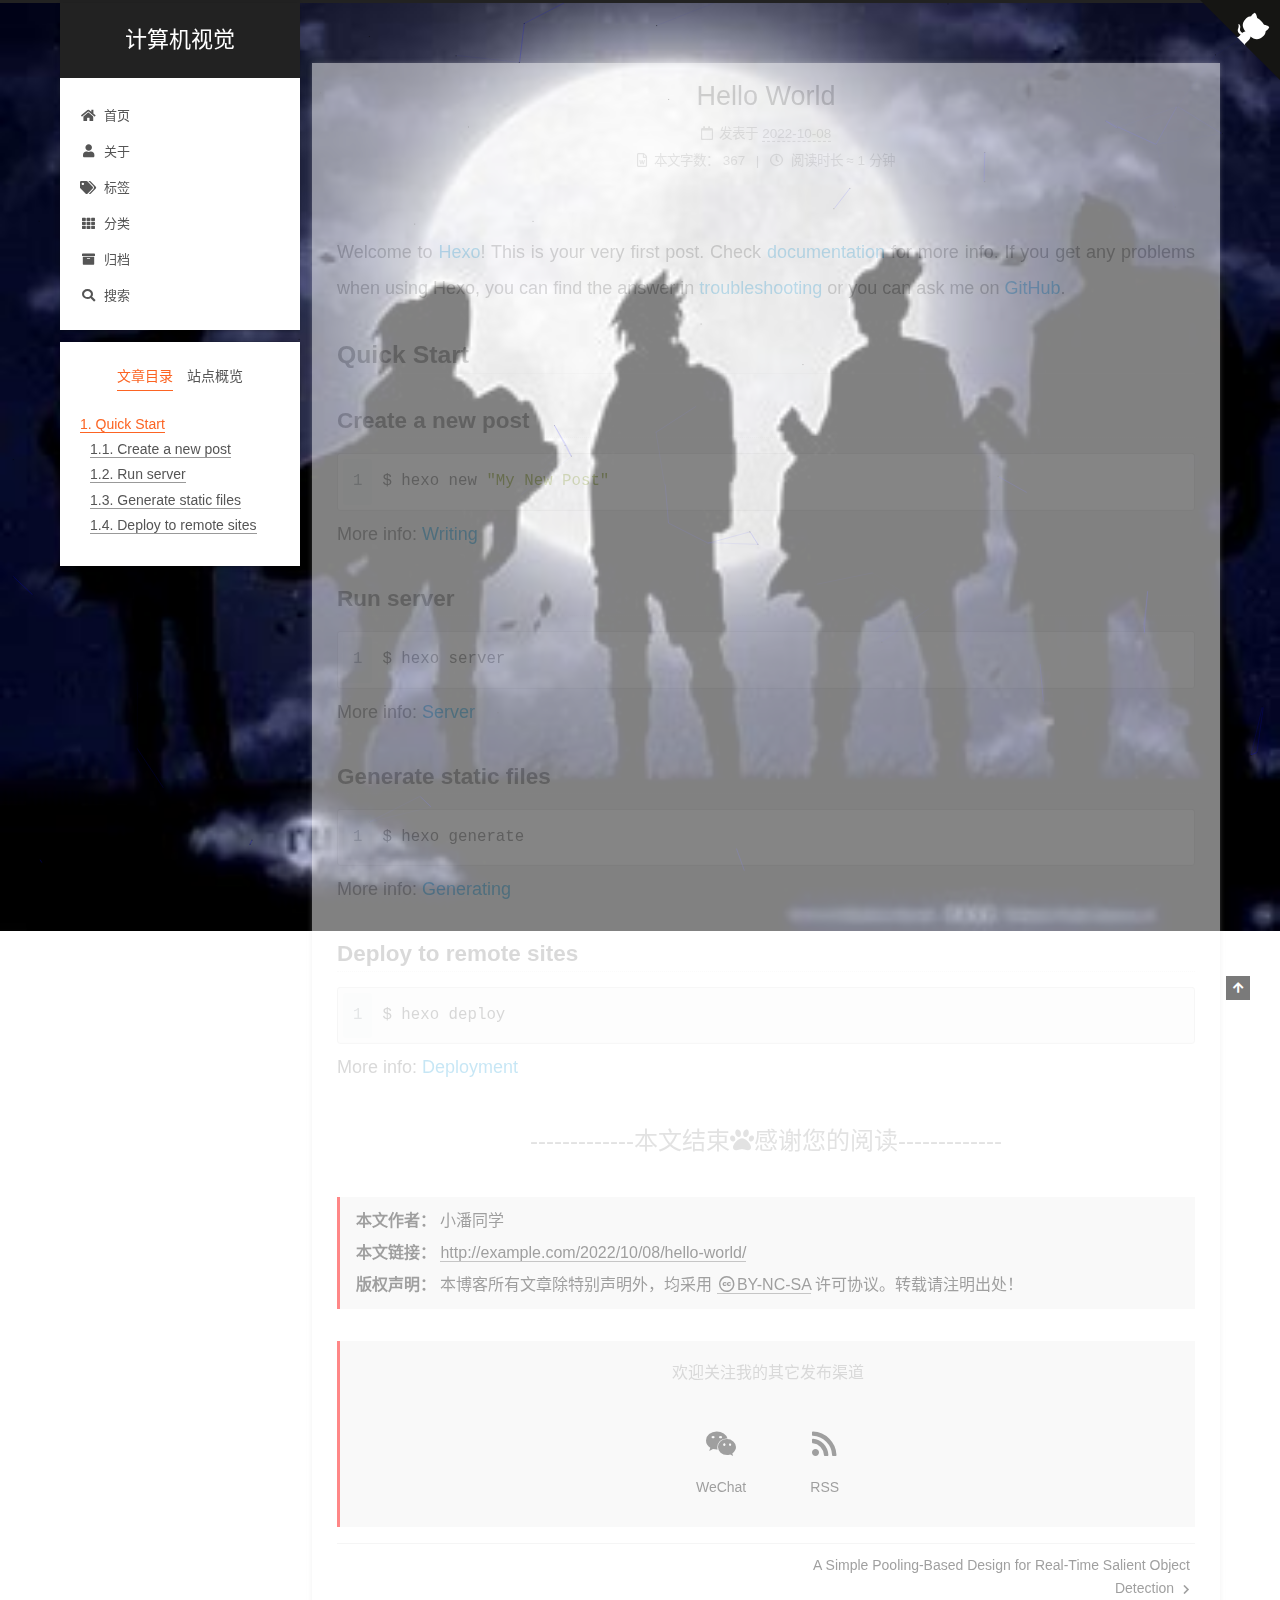
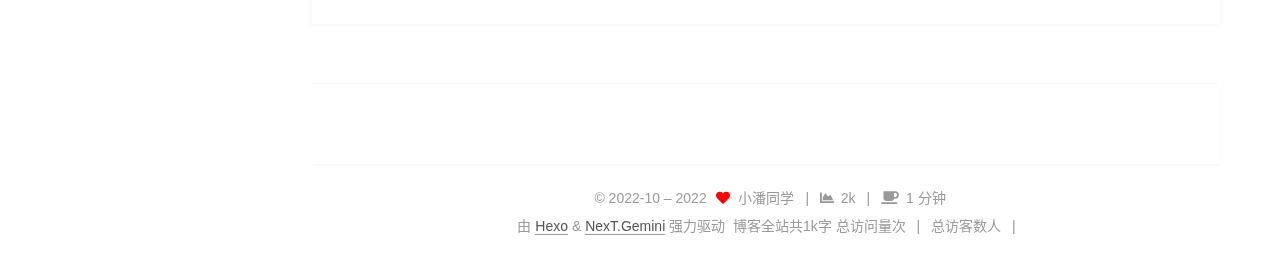
<file: 2022/10/08/hello-world/index.html>
<!DOCTYPE html>
<html lang="zh-CN">
<head>
  <meta charset="UTF-8">
<meta name="viewport" content="width=device-width, initial-scale=1, maximum-scale=2">
<meta name="theme-color" content="#222">
<meta name="generator" content="Hexo 6.3.0">
  <link rel="apple-touch-icon" sizes="180x180" href="/images/apple-touch-icon-next.png">
  <link rel="icon" type="image/png" sizes="32x32" href="/images/favicon-32%C3%9732.png">
  <link rel="icon" type="image/png" sizes="16x16" href="/images/favicon-16%C3%9716.png">
  <link rel="mask-icon" href="/images/logo.svg" color="#222">

<link rel="stylesheet" href="/css/main.css">


<link rel="stylesheet" href="/lib/font-awesome/css/all.min.css">
  <link rel="stylesheet" href="/lib/pace/pace-theme-minimal.min.css">
  <script src="/lib/pace/pace.min.js"></script>

<script id="hexo-configurations">
    var NexT = window.NexT || {};
    var CONFIG = {"hostname":"example.com","root":"/","scheme":"Gemini","version":"7.8.0","exturl":false,"sidebar":{"position":"left","display":"post","padding":18,"offset":12,"onmobile":false},"copycode":{"enable":false,"show_result":false,"style":null},"back2top":{"enable":true,"sidebar":false,"scrollpercent":false},"bookmark":{"enable":false,"color":"#222","save":"auto"},"fancybox":false,"mediumzoom":false,"lazyload":false,"pangu":false,"comments":{"style":"tabs","active":null,"storage":true,"lazyload":false,"nav":null},"algolia":{"hits":{"per_page":10},"labels":{"input_placeholder":"Search for Posts","hits_empty":"We didn't find any results for the search: ${query}","hits_stats":"${hits} results found in ${time} ms"}},"localsearch":{"enable":true,"trigger":"auto","top_n_per_article":1,"unescape":false,"preload":false},"motion":{"enable":true,"async":false,"transition":{"post_block":"fadeIn","post_header":"slideDownIn","post_body":"slideDownIn","coll_header":"slideLeftIn","sidebar":"slideUpIn"}}};
  </script>

  <meta name="description" content="Welcome to Hexo! This is your very first post. Check documentation for more info. If you get any problems when using Hexo, you can find the answer in troubleshooting or you can ask me on GitHub. Quick">
<meta property="og:type" content="article">
<meta property="og:title" content="Hello World">
<meta property="og:url" content="http://example.com/2022/10/08/hello-world/index.html">
<meta property="og:site_name" content="计算机视觉">
<meta property="og:description" content="Welcome to Hexo! This is your very first post. Check documentation for more info. If you get any problems when using Hexo, you can find the answer in troubleshooting or you can ask me on GitHub. Quick">
<meta property="og:locale" content="zh_CN">
<meta property="article:published_time" content="2022-10-08T11:54:39.960Z">
<meta property="article:modified_time" content="2022-10-08T11:54:39.960Z">
<meta property="article:author" content="小潘同学">
<meta name="twitter:card" content="summary">

<link rel="canonical" href="http://example.com/2022/10/08/hello-world/">


<script id="page-configurations">
  // https://hexo.io/docs/variables.html
  CONFIG.page = {
    sidebar: "",
    isHome : false,
    isPost : true,
    lang   : 'zh-CN'
  };
</script>

  <title>Hello World | 计算机视觉</title>
  






  <noscript>
  <style>
  .use-motion .brand,
  .use-motion .menu-item,
  .sidebar-inner,
  .use-motion .post-block,
  .use-motion .pagination,
  .use-motion .comments,
  .use-motion .post-header,
  .use-motion .post-body,
  .use-motion .collection-header { opacity: initial; }

  .use-motion .site-title,
  .use-motion .site-subtitle {
    opacity: initial;
    top: initial;
  }

  .use-motion .logo-line-before i { left: initial; }
  .use-motion .logo-line-after i { right: initial; }
  </style>
</noscript>

<link rel="alternate" href="/rss2.xml" title="计算机视觉" type="application/rss+xml">
</head>

<body itemscope itemtype="http://schema.org/WebPage">
  <div class="container use-motion">
    <div class="headband"></div>
	<a target="_blank" rel="noopener" href="http://xiaopantongxue.cc/" class="github-corner" aria-label="View source on GitHub"><svg width="80" height="80" viewBox="0 0 250 250" style="fill:#151513; color:#fff; position: absolute; top: 0; border: 0; right: 0;" aria-hidden="true"><path d="M0,0 L115,115 L130,115 L142,142 L250,250 L250,0 Z"></path><path d="M128.3,109.0 C113.8,99.7 119.0,89.6 119.0,89.6 C122.0,82.7 120.5,78.6 120.5,78.6 C119.2,72.0 123.4,76.3 123.4,76.3 C127.3,80.9 125.5,87.3 125.5,87.3 C122.9,97.6 130.6,101.9 134.4,103.2" fill="currentColor" style="transform-origin: 130px 106px;" class="octo-arm"></path><path d="M115.0,115.0 C114.9,115.1 118.7,116.5 119.8,115.4 L133.7,101.6 C136.9,99.2 139.9,98.4 142.2,98.6 C133.8,88.0 127.5,74.4 143.8,58.0 C148.5,53.4 154.0,51.2 159.7,51.0 C160.3,49.4 163.2,43.6 171.4,40.1 C171.4,40.1 176.1,42.5 178.8,56.2 C183.1,58.6 187.2,61.8 190.9,65.4 C194.5,69.0 197.7,73.2 200.1,77.6 C213.8,80.2 216.3,84.9 216.3,84.9 C212.7,93.1 206.9,96.0 205.4,96.6 C205.1,102.4 203.0,107.8 198.3,112.5 C181.9,128.9 168.3,122.5 157.7,114.1 C157.9,116.9 156.7,120.9 152.7,124.9 L141.0,136.5 C139.8,137.7 141.6,141.9 141.8,141.8 Z" fill="currentColor" class="octo-body"></path></svg></a><style>.github-corner:hover .octo-arm{animation:octocat-wave 560ms ease-in-out}@keyframes octocat-wave{0%,100%{transform:rotate(0)}20%,60%{transform:rotate(-25deg)}40%,80%{transform:rotate(10deg)}}@media (max-width:500px){.github-corner:hover .octo-arm{animation:none}.github-corner .octo-arm{animation:octocat-wave 560ms ease-in-out}}</style>

    <header class="header" itemscope itemtype="http://schema.org/WPHeader">
      <div class="header-inner"><div class="site-brand-container">
  <div class="site-nav-toggle">
    <div class="toggle" aria-label="切换导航栏">
      <span class="toggle-line toggle-line-first"></span>
      <span class="toggle-line toggle-line-middle"></span>
      <span class="toggle-line toggle-line-last"></span>
    </div>
  </div>

  <div class="site-meta">

    <a href="/" class="brand" rel="start">
      <span class="logo-line-before"><i></i></span>
      <h1 class="site-title">计算机视觉</h1>
      <span class="logo-line-after"><i></i></span>
    </a>
  </div>

  <div class="site-nav-right">
    <div class="toggle popup-trigger">
        <i class="fa fa-search fa-fw fa-lg"></i>
    </div>
  </div>
</div>




<nav class="site-nav">
  <ul id="menu" class="main-menu menu">
        <li class="menu-item menu-item-home">

    <a href="/" rel="section"><i class="fa fa-home fa-fw"></i>首页</a>

  </li>
        <li class="menu-item menu-item-about">

    <a href="/about/" rel="section"><i class="fa fa-user fa-fw"></i>关于</a>

  </li>
        <li class="menu-item menu-item-tags">

    <a href="/tags/" rel="section"><i class="fa fa-tags fa-fw"></i>标签</a>

  </li>
        <li class="menu-item menu-item-categories">

    <a href="/categories/" rel="section"><i class="fa fa-th fa-fw"></i>分类</a>

  </li>
        <li class="menu-item menu-item-archives">

    <a href="/archives/" rel="section"><i class="fa fa-archive fa-fw"></i>归档</a>

  </li>
      <li class="menu-item menu-item-search">
        <a role="button" class="popup-trigger"><i class="fa fa-search fa-fw"></i>搜索
        </a>
      </li>
  </ul>
</nav>



  <div class="search-pop-overlay">
    <div class="popup search-popup">
        <div class="search-header">
  <span class="search-icon">
    <i class="fa fa-search"></i>
  </span>
  <div class="search-input-container">
    <input autocomplete="off" autocapitalize="off"
           placeholder="搜索..." spellcheck="false"
           type="search" class="search-input">
  </div>
  <span class="popup-btn-close">
    <i class="fa fa-times-circle"></i>
  </span>
</div>
<div id="search-result">
  <div id="no-result">
    <i class="fa fa-spinner fa-pulse fa-5x fa-fw"></i>
  </div>
</div>

    </div>
  </div>

</div>
    </header>

    
  <div class="back-to-top">
    <i class="fa fa-arrow-up"></i>
    <span>0%</span>
  </div>


    <main class="main">
      <div class="main-inner">
        <div class="content-wrap">
          

          <div class="content post posts-expand">
            

    
  
  
  <article itemscope itemtype="http://schema.org/Article" class="post-block" lang="zh-CN">
    <link itemprop="mainEntityOfPage" href="http://example.com/2022/10/08/hello-world/">

    <span hidden itemprop="author" itemscope itemtype="http://schema.org/Person">
      <meta itemprop="image" content="/images/avatar.jfif">
      <meta itemprop="name" content="小潘同学">
      <meta itemprop="description" content="不相信奇迹的人永远都不会创造奇迹">
    </span>

    <span hidden itemprop="publisher" itemscope itemtype="http://schema.org/Organization">
      <meta itemprop="name" content="计算机视觉">
    </span>
      <header class="post-header">
        <h1 class="post-title" itemprop="name headline">
          Hello World
        </h1>

        <div class="post-meta">
            <span class="post-meta-item">
              <span class="post-meta-item-icon">
                <i class="far fa-calendar"></i>
              </span>
              <span class="post-meta-item-text">发表于</span>

              <time title="创建时间：2022-10-08 19:54:39" itemprop="dateCreated datePublished" datetime="2022-10-08T19:54:39+08:00">2022-10-08</time>
            </span>

          
            <span class="post-meta-item" title="阅读次数" id="busuanzi_container_page_pv" style="display: none;">
              <span class="post-meta-item-icon">
                <i class="fa fa-eye"></i>
              </span>
              <span class="post-meta-item-text">阅读次数：</span>
              <span id="busuanzi_value_page_pv"></span>
            </span><br>
            <span class="post-meta-item" title="本文字数">
              <span class="post-meta-item-icon">
                <i class="far fa-file-word"></i>
              </span>
                <span class="post-meta-item-text">本文字数：</span>
              <span>367</span>
            </span>
            <span class="post-meta-item" title="阅读时长">
              <span class="post-meta-item-icon">
                <i class="far fa-clock"></i>
              </span>
                <span class="post-meta-item-text">阅读时长 &asymp;</span>
              <span>1 分钟</span>
            </span>

        </div>
      </header>

    
    
    
    <div class="post-body" itemprop="articleBody">

      
        <p>Welcome to <a target="_blank" rel="noopener" href="https://hexo.io/">Hexo</a>! This is your very first post. Check <a target="_blank" rel="noopener" href="https://hexo.io/docs/">documentation</a> for more info. If you get any problems when using Hexo, you can find the answer in <a target="_blank" rel="noopener" href="https://hexo.io/docs/troubleshooting.html">troubleshooting</a> or you can ask me on <a target="_blank" rel="noopener" href="https://github.com/hexojs/hexo/issues">GitHub</a>.</p>
<h2 id="Quick-Start"><a href="#Quick-Start" class="headerlink" title="Quick Start"></a>Quick Start</h2><h3 id="Create-a-new-post"><a href="#Create-a-new-post" class="headerlink" title="Create a new post"></a>Create a new post</h3><figure class="highlight bash"><table><tr><td class="gutter"><pre><span class="line">1</span><br></pre></td><td class="code"><pre><span class="line">$ hexo new <span class="string">&quot;My New Post&quot;</span></span><br></pre></td></tr></table></figure>

<p>More info: <a target="_blank" rel="noopener" href="https://hexo.io/docs/writing.html">Writing</a></p>
<h3 id="Run-server"><a href="#Run-server" class="headerlink" title="Run server"></a>Run server</h3><figure class="highlight bash"><table><tr><td class="gutter"><pre><span class="line">1</span><br></pre></td><td class="code"><pre><span class="line">$ hexo server</span><br></pre></td></tr></table></figure>

<p>More info: <a target="_blank" rel="noopener" href="https://hexo.io/docs/server.html">Server</a></p>
<h3 id="Generate-static-files"><a href="#Generate-static-files" class="headerlink" title="Generate static files"></a>Generate static files</h3><figure class="highlight bash"><table><tr><td class="gutter"><pre><span class="line">1</span><br></pre></td><td class="code"><pre><span class="line">$ hexo generate</span><br></pre></td></tr></table></figure>

<p>More info: <a target="_blank" rel="noopener" href="https://hexo.io/docs/generating.html">Generating</a></p>
<h3 id="Deploy-to-remote-sites"><a href="#Deploy-to-remote-sites" class="headerlink" title="Deploy to remote sites"></a>Deploy to remote sites</h3><figure class="highlight bash"><table><tr><td class="gutter"><pre><span class="line">1</span><br></pre></td><td class="code"><pre><span class="line">$ hexo deploy</span><br></pre></td></tr></table></figure>

<p>More info: <a target="_blank" rel="noopener" href="https://hexo.io/docs/one-command-deployment.html">Deployment</a></p>

    </div>

    
    
    
	
	
   <div>
     <div>
    
        <div style="text-align:center;color: #ccc;font-size:24px;">-------------本文结束<i class="fa fa-paw"></i>感谢您的阅读-------------</div>
    
</div>
   </div>
    
        

<div>
<ul class="post-copyright">
  <li class="post-copyright-author">
    <strong>本文作者： </strong>小潘同学
  </li>
  <li class="post-copyright-link">
    <strong>本文链接：</strong>
    <a href="http://example.com/2022/10/08/hello-world/" title="Hello World">http://example.com/2022/10/08/hello-world/</a>
  </li>
  <li class="post-copyright-license">
    <strong>版权声明： </strong>本博客所有文章除特别声明外，均采用 <a href="https://creativecommons.org/licenses/by-nc-sa/4.0/" rel="noopener" target="_blank"><i class="fab fa-fw fa-creative-commons"></i>BY-NC-SA</a> 许可协议。转载请注明出处！
  </li>
</ul>
</div>

        

  <div class="followme">
    <p>欢迎关注我的其它发布渠道</p>

    <div class="social-list">

        <div class="social-item">
          <a target="_blank" class="social-link" href="/images/wechat_channel.jpg">
            <span class="icon">
              <i class="fab fa-weixin"></i>
            </span>

            <span class="label">WeChat</span>
          </a>
        </div>

        <div class="social-item">
          <a target="_blank" class="social-link" href="/atom.xml">
            <span class="icon">
              <i class="fa fa-rss"></i>
            </span>

            <span class="label">RSS</span>
          </a>
        </div>
    </div>
  </div>


      <footer class="post-footer">

        


        
    <div class="post-nav">
      <div class="post-nav-item"></div>
      <div class="post-nav-item">
    <a href="/2022/10/13/First/" rel="next" title="A Simple Pooling-Based Design for Real-Time Salient Object Detection">
      A Simple Pooling-Based Design for Real-Time Salient Object Detection <i class="fa fa-chevron-right"></i>
    </a></div>
    </div>
      </footer>
    
  </article>
  
  
  



          </div>
          
    
  <div class="comments">
    <div id="lv-container" data-id="city" data-uid="MTAyMC81NzQwMy8zMzg2Nw=="></div>
  </div>
  

<script>
  window.addEventListener('tabs:register', () => {
    let { activeClass } = CONFIG.comments;
    if (CONFIG.comments.storage) {
      activeClass = localStorage.getItem('comments_active') || activeClass;
    }
    if (activeClass) {
      let activeTab = document.querySelector(`a[href="#comment-${activeClass}"]`);
      if (activeTab) {
        activeTab.click();
      }
    }
  });
  if (CONFIG.comments.storage) {
    window.addEventListener('tabs:click', event => {
      if (!event.target.matches('.tabs-comment .tab-content .tab-pane')) return;
      let commentClass = event.target.classList[1];
      localStorage.setItem('comments_active', commentClass);
    });
  }
</script>

        </div>
          
  
  <div class="toggle sidebar-toggle">
    <span class="toggle-line toggle-line-first"></span>
    <span class="toggle-line toggle-line-middle"></span>
    <span class="toggle-line toggle-line-last"></span>
  </div>

  <aside class="sidebar">
    <div class="sidebar-inner">

      <ul class="sidebar-nav motion-element">
        <li class="sidebar-nav-toc">
          文章目录
        </li>
        <li class="sidebar-nav-overview">
          站点概览
        </li>
      </ul>

      <!--noindex-->
      <div class="post-toc-wrap sidebar-panel">
          <div class="post-toc motion-element"><ol class="nav"><li class="nav-item nav-level-2"><a class="nav-link" href="#Quick-Start"><span class="nav-number">1.</span> <span class="nav-text">Quick Start</span></a><ol class="nav-child"><li class="nav-item nav-level-3"><a class="nav-link" href="#Create-a-new-post"><span class="nav-number">1.1.</span> <span class="nav-text">Create a new post</span></a></li><li class="nav-item nav-level-3"><a class="nav-link" href="#Run-server"><span class="nav-number">1.2.</span> <span class="nav-text">Run server</span></a></li><li class="nav-item nav-level-3"><a class="nav-link" href="#Generate-static-files"><span class="nav-number">1.3.</span> <span class="nav-text">Generate static files</span></a></li><li class="nav-item nav-level-3"><a class="nav-link" href="#Deploy-to-remote-sites"><span class="nav-number">1.4.</span> <span class="nav-text">Deploy to remote sites</span></a></li></ol></li></ol></div>
      </div>
      <!--/noindex-->

      <div class="site-overview-wrap sidebar-panel">
        <div class="site-author motion-element" itemprop="author" itemscope itemtype="http://schema.org/Person">
    <img class="site-author-image" itemprop="image" alt="小潘同学"
      src="/images/avatar.jfif">
  <p class="site-author-name" itemprop="name">小潘同学</p>
  <div class="site-description" itemprop="description">不相信奇迹的人永远都不会创造奇迹</div>
</div>
<div class="site-state-wrap motion-element">
  <nav class="site-state">
      <div class="site-state-item site-state-posts">
          <a href="/archives/">
        
          <span class="site-state-item-count">2</span>
          <span class="site-state-item-name">日志</span>
        </a>
      </div>
  </nav>
</div>
  <div class="links-of-author motion-element">
      <span class="links-of-author-item">
        <a href="https://github.com/panailing" title="GitHub → https:&#x2F;&#x2F;github.com&#x2F;panailing" rel="noopener" target="_blank"><i class="fab fa-github fa-fw"></i>GitHub</a>
      </span>
      <span class="links-of-author-item">
        <a href="mailto:2944279811@qq.com" title="E-Mail → mailto:2944279811@qq.com" rel="noopener" target="_blank"><i class="fa fa-envelope fa-fw"></i>E-Mail</a>
      </span>
  </div>



      </div>

    </div>
  </aside>
  <div id="sidebar-dimmer"></div>


      </div>
    </main>

    <footer class="footer">
      <div class="footer-inner">
        

        

<div class="copyright">
  
  &copy; 2022-10 – 
  <span itemprop="copyrightYear">2022</span>
  <span class="with-love">
    <i class="fa fa-heart"></i>
  </span>
  <span class="author" itemprop="copyrightHolder">小潘同学</span>
    <span class="post-meta-divider">|</span>
    <span class="post-meta-item-icon">
      <i class="fa fa-chart-area"></i>
    </span>
    <span title="站点总字数">2k</span>
    <span class="post-meta-divider">|</span>
    <span class="post-meta-item-icon">
      <i class="fa fa-coffee"></i>
    </span>
    <span title="站点阅读时长">1 分钟</span>
</div>
  <div class="powered-by">由 <a href="https://hexo.io/" class="theme-link" rel="noopener" target="_blank">Hexo</a> & <a href="https://theme-next.org/" class="theme-link" rel="noopener" target="_blank">NexT.Gemini</a> 强力驱动
  </div>

<div class="theme-info">
  <div class="powered-by"></div>
  <span class="post-count">博客全站共1k字</span>
</div>


    <script async src="//dn-lbstatics.qbox.me/busuanzi/2.3/busuanzi.pure.mini.js"></script>

    <span id="busuanzi_container_site_pv">总访问量<span id="busuanzi_value_site_pv"></span>次</span>
    <span class="post-meta-divider">|</span>
    <span id="busuanzi_container_site_uv">总访客数<span id="busuanzi_value_site_uv"></span>人</span>
    <span class="post-meta-divider">|</span>
<!-- 不蒜子计数初始值纠正 -->
<script>
$(document).ready(function() {

    var int = setInterval(fixCount, 50);  // 50ms周期检测函数
    var countOffset = 20000;  // 初始化首次数据

    function fixCount() {            
       if (document.getElementById("busuanzi_container_site_pv").style.display != "none")
        {
            $("#busuanzi_value_site_pv").html(parseInt($("#busuanzi_value_site_pv").html()) + countOffset); 
            clearInterval(int);
        }                  
        if ($("#busuanzi_container_site_pv").css("display") != "none")
        {
            $("#busuanzi_value_site_uv").html(parseInt($("#busuanzi_value_site_uv").html()) + countOffset); // 加上初始数据 
            clearInterval(int); // 停止检测
        }  
    }
       	
});
</script> 

        
<div class="busuanzi-count">
  <script async src="https://busuanzi.ibruce.info/busuanzi/2.3/busuanzi.pure.mini.js"></script>
    <span class="post-meta-item" id="busuanzi_container_site_uv" style="display: none;">
      <span class="post-meta-item-icon">
        <i class="fa fa-user"></i>
      </span>
      <span class="site-uv" title="总访客量">
        <span id="busuanzi_value_site_uv"></span>
      </span>
    </span>
    <span class="post-meta-item" id="busuanzi_container_site_pv" style="display: none;">
      <span class="post-meta-item-icon">
        <i class="fa fa-eye"></i>
      </span>
      <span class="site-pv" title="总访问量">
        <span id="busuanzi_value_site_pv"></span>
      </span>
    </span>
</div>








      </div>
    </footer>
  </div>

  
  
  <script color='0,0,255' opacity='0.5' zIndex='-1' count='99' src="/lib/canvas-nest/canvas-nest.min.js"></script>
  <script src="/lib/anime.min.js"></script>
  <script src="/lib/velocity/velocity.min.js"></script>
  <script src="/lib/velocity/velocity.ui.min.js"></script>

<script src="/js/utils.js"></script>

<script src="/js/motion.js"></script>


<script src="/js/schemes/pisces.js"></script>


<script src="/js/next-boot.js"></script>


  <script defer src="/lib/three/three.min.js"></script>


  




  
<script src="/js/local-search.js"></script>













  

  

  

<script>
NexT.utils.loadComments(document.querySelector('#lv-container'), () => {
  window.livereOptions = {
    refer: location.pathname.replace(CONFIG.root, '').replace('index.html', '')
  };
  (function(d, s) {
    var j, e = d.getElementsByTagName(s)[0];
    if (typeof LivereTower === 'function') { return; }
    j = d.createElement(s);
    j.src = 'https://cdn-city.livere.com/js/embed.dist.js';
    j.async = true;
    e.parentNode.insertBefore(j, e);
  })(document, 'script');
});
</script>

</body>
</html>
</file>
<file: css/main.css>
:root {
  --body-bg-color: #eee;
  --content-bg-color: #fff;
  --card-bg-color: #f5f5f5;
  --text-color: #555;
  --blockquote-color: #666;
  --link-color: #555;
  --link-hover-color: #222;
  --brand-color: #fff;
  --brand-hover-color: #fff;
  --table-row-odd-bg-color: #f9f9f9;
  --table-row-hover-bg-color: #f5f5f5;
  --menu-item-bg-color: #f5f5f5;
  --btn-default-bg: #fff;
  --btn-default-color: #555;
  --btn-default-border-color: #555;
  --btn-default-hover-bg: #222;
  --btn-default-hover-color: #fff;
  --btn-default-hover-border-color: #222;
}
html {
  line-height: 1.15; /* 1 */
  -webkit-text-size-adjust: 100%; /* 2 */
}
body {
  margin: 0;
}
main {
  display: block;
}
h1 {
  font-size: 2em;
  margin: 0.67em 0;
}
hr {
  box-sizing: content-box; /* 1 */
  height: 0; /* 1 */
  overflow: visible; /* 2 */
}
pre {
  font-family: monospace, monospace; /* 1 */
  font-size: 1em; /* 2 */
}
a {
  background: transparent;
}
abbr[title] {
  border-bottom: none; /* 1 */
  text-decoration: underline; /* 2 */
  text-decoration: underline dotted; /* 2 */
}
b,
strong {
  font-weight: bolder;
}
code,
kbd,
samp {
  font-family: monospace, monospace; /* 1 */
  font-size: 1em; /* 2 */
}
small {
  font-size: 80%;
}
sub,
sup {
  font-size: 75%;
  line-height: 0;
  position: relative;
  vertical-align: baseline;
}
sub {
  bottom: -0.25em;
}
sup {
  top: -0.5em;
}
img {
  border-style: none;
}
button,
input,
optgroup,
select,
textarea {
  font-family: inherit; /* 1 */
  font-size: 100%; /* 1 */
  line-height: 1.15; /* 1 */
  margin: 0; /* 2 */
}
button,
input {
/* 1 */
  overflow: visible;
}
button,
select {
/* 1 */
  text-transform: none;
}
button,
[type='button'],
[type='reset'],
[type='submit'] {
  -webkit-appearance: button;
}
button::-moz-focus-inner,
[type='button']::-moz-focus-inner,
[type='reset']::-moz-focus-inner,
[type='submit']::-moz-focus-inner {
  border-style: none;
  padding: 0;
}
button:-moz-focusring,
[type='button']:-moz-focusring,
[type='reset']:-moz-focusring,
[type='submit']:-moz-focusring {
  outline: 1px dotted ButtonText;
}
fieldset {
  padding: 0.35em 0.75em 0.625em;
}
legend {
  box-sizing: border-box; /* 1 */
  color: inherit; /* 2 */
  display: table; /* 1 */
  max-width: 100%; /* 1 */
  padding: 0; /* 3 */
  white-space: normal; /* 1 */
}
progress {
  vertical-align: baseline;
}
textarea {
  overflow: auto;
}
[type='checkbox'],
[type='radio'] {
  box-sizing: border-box; /* 1 */
  padding: 0; /* 2 */
}
[type='number']::-webkit-inner-spin-button,
[type='number']::-webkit-outer-spin-button {
  height: auto;
}
[type='search'] {
  outline-offset: -2px; /* 2 */
  -webkit-appearance: textfield; /* 1 */
}
[type='search']::-webkit-search-decoration {
  -webkit-appearance: none;
}
::-webkit-file-upload-button {
  font: inherit; /* 2 */
  -webkit-appearance: button; /* 1 */
}
details {
  display: block;
}
summary {
  display: list-item;
}
template {
  display: none;
}
[hidden] {
  display: none;
}
::selection {
  background: #262a30;
  color: #eee;
}
html,
body {
  height: 100%;
}
body {
  background: var(--body-bg-color);
  color: var(--text-color);
  font-family: 'Lato', "PingFang SC", "Microsoft YaHei", sans-serif;
  font-size: 1em;
  line-height: 2;
}
@media (max-width: 991px) {
  body {
    padding-left: 0 !important;
    padding-right: 0 !important;
  }
}
h1,
h2,
h3,
h4,
h5,
h6 {
  font-family: 'Lato', "PingFang SC", "Microsoft YaHei", sans-serif;
  font-weight: bold;
  line-height: 1.5;
  margin: 20px 0 15px;
}
h1 {
  font-size: 1.5em;
}
h2 {
  font-size: 1.375em;
}
h3 {
  font-size: 1.25em;
}
h4 {
  font-size: 1.125em;
}
h5 {
  font-size: 1em;
}
h6 {
  font-size: 0.875em;
}
p {
  margin: 0 0 20px 0;
}
a,
span.exturl {
  border-bottom: 1px solid #999;
  color: var(--link-color);
  outline: 0;
  text-decoration: none;
  overflow-wrap: break-word;
  word-wrap: break-word;
  cursor: pointer;
}
a:hover,
span.exturl:hover {
  border-bottom-color: var(--link-hover-color);
  color: var(--link-hover-color);
}
iframe,
img,
video {
  display: block;
  margin-left: auto;
  margin-right: auto;
  max-width: 100%;
}
hr {
  background-image: repeating-linear-gradient(-45deg, #ddd, #ddd 4px, transparent 4px, transparent 8px);
  border: 0;
  height: 3px;
  margin: 40px 0;
}
blockquote {
  border-left: 4px solid #ddd;
  color: var(--blockquote-color);
  margin: 0;
  padding: 0 15px;
}
blockquote cite::before {
  content: '-';
  padding: 0 5px;
}
dt {
  font-weight: bold;
}
dd {
  margin: 0;
  padding: 0;
}
kbd {
  background-color: #f5f5f5;
  background-image: linear-gradient(#eee, #fff, #eee);
  border: 1px solid #ccc;
  border-radius: 0.2em;
  box-shadow: 0.1em 0.1em 0.2em rgba(0,0,0,0.1);
  color: #555;
  font-family: inherit;
  padding: 0.1em 0.3em;
  white-space: nowrap;
}
.table-container {
  overflow: auto;
}
table {
  border-collapse: collapse;
  border-spacing: 0;
  font-size: 0.875em;
  margin: 0 0 20px 0;
  width: 100%;
}
tbody tr:nth-of-type(odd) {
  background: var(--table-row-odd-bg-color);
}
tbody tr:hover {
  background: var(--table-row-hover-bg-color);
}
caption,
th,
td {
  font-weight: normal;
  padding: 8px;
  vertical-align: middle;
}
th,
td {
  border: 1px solid #ddd;
  border-bottom: 3px solid #ddd;
}
th {
  font-weight: 700;
  padding-bottom: 10px;
}
td {
  border-bottom-width: 1px;
}
.btn {
  background: var(--btn-default-bg);
  border: 2px solid var(--btn-default-border-color);
  border-radius: 2px;
  color: var(--btn-default-color);
  display: inline-block;
  font-size: 0.875em;
  line-height: 2;
  padding: 0 20px;
  text-decoration: none;
  transition-property: background-color;
  transition-delay: 0s;
  transition-duration: 0.2s;
  transition-timing-function: ease-in-out;
}
.btn:hover {
  background: var(--btn-default-hover-bg);
  border-color: var(--btn-default-hover-border-color);
  color: var(--btn-default-hover-color);
}
.btn + .btn {
  margin: 0 0 8px 8px;
}
.btn .fa-fw {
  text-align: left;
  width: 1.285714285714286em;
}
.toggle {
  line-height: 0;
}
.toggle .toggle-line {
  background: #fff;
  display: inline-block;
  height: 2px;
  left: 0;
  position: relative;
  top: 0;
  transition: all 0.4s;
  vertical-align: top;
  width: 100%;
}
.toggle .toggle-line:not(:first-child) {
  margin-top: 3px;
}
.toggle.toggle-arrow .toggle-line-first {
  left: 50%;
  top: 2px;
  transform: rotate(45deg);
  width: 50%;
}
.toggle.toggle-arrow .toggle-line-middle {
  left: 2px;
  width: 90%;
}
.toggle.toggle-arrow .toggle-line-last {
  left: 50%;
  top: -2px;
  transform: rotate(-45deg);
  width: 50%;
}
.toggle.toggle-close .toggle-line-first {
  transform: rotate(-45deg);
  top: 5px;
}
.toggle.toggle-close .toggle-line-middle {
  opacity: 0;
}
.toggle.toggle-close .toggle-line-last {
  transform: rotate(45deg);
  top: -5px;
}
.highlight,
pre {
  background: #f7f7f7;
  color: #4d4d4c;
  line-height: 1.6;
  margin: 0 auto 20px;
}
pre,
code {
  font-family: consolas, Menlo, monospace, "PingFang SC", "Microsoft YaHei";
}
code {
  background: #eee;
  border-radius: 3px;
  color: #555;
  padding: 2px 4px;
  overflow-wrap: break-word;
  word-wrap: break-word;
}
.highlight *::selection {
  background: #d6d6d6;
}
.highlight pre {
  border: 0;
  margin: 0;
  padding: 10px 0;
}
.highlight table {
  border: 0;
  margin: 0;
  width: auto;
}
.highlight td {
  border: 0;
  padding: 0;
}
.highlight figcaption {
  background: #eff2f3;
  color: #4d4d4c;
  display: flex;
  font-size: 0.875em;
  justify-content: space-between;
  line-height: 1.2;
  padding: 0.5em;
}
.highlight figcaption a {
  color: #4d4d4c;
}
.highlight figcaption a:hover {
  border-bottom-color: #4d4d4c;
}
.highlight .gutter {
  -moz-user-select: none;
  -ms-user-select: none;
  -webkit-user-select: none;
  user-select: none;
}
.highlight .gutter pre {
  background: #eff2f3;
  color: #869194;
  padding-left: 10px;
  padding-right: 10px;
  text-align: right;
}
.highlight .code pre {
  background: #f7f7f7;
  padding-left: 10px;
  width: 100%;
}
.gist table {
  width: auto;
}
.gist table td {
  border: 0;
}
pre {
  overflow: auto;
  padding: 10px;
}
pre code {
  background: none;
  color: #4d4d4c;
  font-size: 0.875em;
  padding: 0;
  text-shadow: none;
}
pre .deletion {
  background: #fdd;
}
pre .addition {
  background: #dfd;
}
pre .meta {
  color: #eab700;
  -moz-user-select: none;
  -ms-user-select: none;
  -webkit-user-select: none;
  user-select: none;
}
pre .comment {
  color: #8e908c;
}
pre .variable,
pre .attribute,
pre .tag,
pre .name,
pre .regexp,
pre .ruby .constant,
pre .xml .tag .title,
pre .xml .pi,
pre .xml .doctype,
pre .html .doctype,
pre .css .id,
pre .css .class,
pre .css .pseudo {
  color: #c82829;
}
pre .number,
pre .preprocessor,
pre .built_in,
pre .builtin-name,
pre .literal,
pre .params,
pre .constant,
pre .command {
  color: #f5871f;
}
pre .ruby .class .title,
pre .css .rules .attribute,
pre .string,
pre .symbol,
pre .value,
pre .inheritance,
pre .header,
pre .ruby .symbol,
pre .xml .cdata,
pre .special,
pre .formula {
  color: #718c00;
}
pre .title,
pre .css .hexcolor {
  color: #3e999f;
}
pre .function,
pre .python .decorator,
pre .python .title,
pre .ruby .function .title,
pre .ruby .title .keyword,
pre .perl .sub,
pre .javascript .title,
pre .coffeescript .title {
  color: #4271ae;
}
pre .keyword,
pre .javascript .function {
  color: #8959a8;
}
.blockquote-center {
  border-left: none;
  margin: 40px 0;
  padding: 0;
  position: relative;
  text-align: center;
}
.blockquote-center .fa {
  display: block;
  opacity: 0.6;
  position: absolute;
  width: 100%;
}
.blockquote-center .fa-quote-left {
  border-top: 1px solid #ccc;
  text-align: left;
  top: -20px;
}
.blockquote-center .fa-quote-right {
  border-bottom: 1px solid #ccc;
  text-align: right;
  bottom: -20px;
}
.blockquote-center p,
.blockquote-center div {
  text-align: center;
}
.post-body .group-picture img {
  margin: 0 auto;
  padding: 0 3px;
}
.group-picture-row {
  margin-bottom: 6px;
  overflow: hidden;
}
.group-picture-column {
  float: left;
  margin-bottom: 10px;
}
.post-body .label {
  color: #555;
  display: inline;
  padding: 0 2px;
}
.post-body .label.default {
  background: #f0f0f0;
}
.post-body .label.primary {
  background: #efe6f7;
}
.post-body .label.info {
  background: #e5f2f8;
}
.post-body .label.success {
  background: #e7f4e9;
}
.post-body .label.warning {
  background: #fcf6e1;
}
.post-body .label.danger {
  background: #fae8eb;
}
.post-body .tabs {
  margin-bottom: 20px;
}
.post-body .tabs,
.tabs-comment {
  display: block;
  padding-top: 10px;
  position: relative;
}
.post-body .tabs ul.nav-tabs,
.tabs-comment ul.nav-tabs {
  display: flex;
  flex-wrap: wrap;
  margin: 0;
  margin-bottom: -1px;
  padding: 0;
}
@media (max-width: 413px) {
  .post-body .tabs ul.nav-tabs,
  .tabs-comment ul.nav-tabs {
    display: block;
    margin-bottom: 5px;
  }
}
.post-body .tabs ul.nav-tabs li.tab,
.tabs-comment ul.nav-tabs li.tab {
  border-bottom: 1px solid #ddd;
  border-left: 1px solid transparent;
  border-right: 1px solid transparent;
  border-top: 3px solid transparent;
  flex-grow: 1;
  list-style-type: none;
  border-radius: 0 0 0 0;
}
@media (max-width: 413px) {
  .post-body .tabs ul.nav-tabs li.tab,
  .tabs-comment ul.nav-tabs li.tab {
    border-bottom: 1px solid transparent;
    border-left: 3px solid transparent;
    border-right: 1px solid transparent;
    border-top: 1px solid transparent;
  }
}
@media (max-width: 413px) {
  .post-body .tabs ul.nav-tabs li.tab,
  .tabs-comment ul.nav-tabs li.tab {
    border-radius: 0;
  }
}
.post-body .tabs ul.nav-tabs li.tab a,
.tabs-comment ul.nav-tabs li.tab a {
  border-bottom: initial;
  display: block;
  line-height: 1.8;
  outline: 0;
  padding: 0.25em 0.75em;
  text-align: center;
  transition-delay: 0s;
  transition-duration: 0.2s;
  transition-timing-function: ease-out;
}
.post-body .tabs ul.nav-tabs li.tab a i,
.tabs-comment ul.nav-tabs li.tab a i {
  width: 1.285714285714286em;
}
.post-body .tabs ul.nav-tabs li.tab.active,
.tabs-comment ul.nav-tabs li.tab.active {
  border-bottom: 1px solid transparent;
  border-left: 1px solid #ddd;
  border-right: 1px solid #ddd;
  border-top: 3px solid #fc6423;
}
@media (max-width: 413px) {
  .post-body .tabs ul.nav-tabs li.tab.active,
  .tabs-comment ul.nav-tabs li.tab.active {
    border-bottom: 1px solid #ddd;
    border-left: 3px solid #fc6423;
    border-right: 1px solid #ddd;
    border-top: 1px solid #ddd;
  }
}
.post-body .tabs ul.nav-tabs li.tab.active a,
.tabs-comment ul.nav-tabs li.tab.active a {
  color: var(--link-color);
  cursor: default;
}
.post-body .tabs .tab-content .tab-pane,
.tabs-comment .tab-content .tab-pane {
  border: 1px solid #ddd;
  border-top: 0;
  padding: 20px 20px 0 20px;
  border-radius: 0;
}
.post-body .tabs .tab-content .tab-pane:not(.active),
.tabs-comment .tab-content .tab-pane:not(.active) {
  display: none;
}
.post-body .tabs .tab-content .tab-pane.active,
.tabs-comment .tab-content .tab-pane.active {
  display: block;
}
.post-body .tabs .tab-content .tab-pane.active:nth-of-type(1),
.tabs-comment .tab-content .tab-pane.active:nth-of-type(1) {
  border-radius: 0 0 0 0;
}
@media (max-width: 413px) {
  .post-body .tabs .tab-content .tab-pane.active:nth-of-type(1),
  .tabs-comment .tab-content .tab-pane.active:nth-of-type(1) {
    border-radius: 0;
  }
}
.post-body .note {
  border-radius: 3px;
  margin-bottom: 20px;
  padding: 1em;
  position: relative;
  border: 1px solid #eee;
  border-left-width: 5px;
}
.post-body .note h2,
.post-body .note h3,
.post-body .note h4,
.post-body .note h5,
.post-body .note h6 {
  margin-top: 0;
  border-bottom: initial;
  margin-bottom: 0;
  padding-top: 0;
}
.post-body .note p:first-child,
.post-body .note ul:first-child,
.post-body .note ol:first-child,
.post-body .note table:first-child,
.post-body .note pre:first-child,
.post-body .note blockquote:first-child,
.post-body .note img:first-child {
  margin-top: 0;
}
.post-body .note p:last-child,
.post-body .note ul:last-child,
.post-body .note ol:last-child,
.post-body .note table:last-child,
.post-body .note pre:last-child,
.post-body .note blockquote:last-child,
.post-body .note img:last-child {
  margin-bottom: 0;
}
.post-body .note.default {
  border-left-color: #777;
}
.post-body .note.default h2,
.post-body .note.default h3,
.post-body .note.default h4,
.post-body .note.default h5,
.post-body .note.default h6 {
  color: #777;
}
.post-body .note.primary {
  border-left-color: #6f42c1;
}
.post-body .note.primary h2,
.post-body .note.primary h3,
.post-body .note.primary h4,
.post-body .note.primary h5,
.post-body .note.primary h6 {
  color: #6f42c1;
}
.post-body .note.info {
  border-left-color: #428bca;
}
.post-body .note.info h2,
.post-body .note.info h3,
.post-body .note.info h4,
.post-body .note.info h5,
.post-body .note.info h6 {
  color: #428bca;
}
.post-body .note.success {
  border-left-color: #5cb85c;
}
.post-body .note.success h2,
.post-body .note.success h3,
.post-body .note.success h4,
.post-body .note.success h5,
.post-body .note.success h6 {
  color: #5cb85c;
}
.post-body .note.warning {
  border-left-color: #f0ad4e;
}
.post-body .note.warning h2,
.post-body .note.warning h3,
.post-body .note.warning h4,
.post-body .note.warning h5,
.post-body .note.warning h6 {
  color: #f0ad4e;
}
.post-body .note.danger {
  border-left-color: #d9534f;
}
.post-body .note.danger h2,
.post-body .note.danger h3,
.post-body .note.danger h4,
.post-body .note.danger h5,
.post-body .note.danger h6 {
  color: #d9534f;
}
.pagination .prev,
.pagination .next,
.pagination .page-number,
.pagination .space {
  display: inline-block;
  margin: 0 10px;
  padding: 0 11px;
  position: relative;
  top: -1px;
}
@media (max-width: 767px) {
  .pagination .prev,
  .pagination .next,
  .pagination .page-number,
  .pagination .space {
    margin: 0 5px;
  }
}
.pagination {
  border-top: 1px solid #eee;
  margin: 120px 0 0;
  text-align: center;
}
.pagination .prev,
.pagination .next,
.pagination .page-number {
  border-bottom: 0;
  border-top: 1px solid #eee;
  transition-property: border-color;
  transition-delay: 0s;
  transition-duration: 0.2s;
  transition-timing-function: ease-in-out;
}
.pagination .prev:hover,
.pagination .next:hover,
.pagination .page-number:hover {
  border-top-color: #222;
}
.pagination .space {
  margin: 0;
  padding: 0;
}
.pagination .prev {
  margin-left: 0;
}
.pagination .next {
  margin-right: 0;
}
.pagination .page-number.current {
  background: #ccc;
  border-top-color: #ccc;
  color: #fff;
}
@media (max-width: 767px) {
  .pagination {
    border-top: none;
  }
  .pagination .prev,
  .pagination .next,
  .pagination .page-number {
    border-bottom: 1px solid #eee;
    border-top: 0;
    margin-bottom: 10px;
    padding: 0 10px;
  }
  .pagination .prev:hover,
  .pagination .next:hover,
  .pagination .page-number:hover {
    border-bottom-color: #222;
  }
}
.comments {
  margin-top: 60px;
  overflow: hidden;
}
.comment-button-group {
  display: flex;
  flex-wrap: wrap-reverse;
  justify-content: center;
  margin: 1em 0;
}
.comment-button-group .comment-button {
  margin: 0.1em 0.2em;
}
.comment-button-group .comment-button.active {
  background: var(--btn-default-hover-bg);
  border-color: var(--btn-default-hover-border-color);
  color: var(--btn-default-hover-color);
}
.comment-position {
  display: none;
}
.comment-position.active {
  display: block;
}
.tabs-comment {
  background: var(--content-bg-color);
  margin-top: 4em;
  padding-top: 0;
}
.tabs-comment .comments {
  border: 0;
  box-shadow: none;
  margin-top: 0;
  padding-top: 0;
}
.container {
  min-height: 100%;
  position: relative;
}
.main-inner {
  margin: 0 auto;
  width: calc(100% - 20px);
}
@media (min-width: 1200px) {
  .main-inner {
    width: 1160px;
  }
}
@media (min-width: 1600px) {
  .main-inner {
    width: 73%;
  }
}
@media (max-width: 767px) {
  .content-wrap {
    padding: 0 20px;
  }
}
.header {
  background: transparent;
}
.header-inner {
  margin: 0 auto;
  width: calc(100% - 20px);
}
@media (min-width: 1200px) {
  .header-inner {
    width: 1160px;
  }
}
@media (min-width: 1600px) {
  .header-inner {
    width: 73%;
  }
}
.site-brand-container {
  display: flex;
  flex-shrink: 0;
  padding: 0 10px;
}
.headband {
  background: #222;
  height: 3px;
}
.site-meta {
  flex-grow: 1;
  text-align: center;
}
@media (max-width: 767px) {
  .site-meta {
    text-align: center;
  }
}
.brand {
  border-bottom: none;
  color: var(--brand-color);
  display: inline-block;
  line-height: 1.375em;
  padding: 0 40px;
  position: relative;
}
.brand:hover {
  color: var(--brand-hover-color);
}
.site-title {
  font-family: 'Lato', "PingFang SC", "Microsoft YaHei", sans-serif;
  font-size: 1.375em;
  font-weight: normal;
  margin: 0;
}
.site-subtitle {
  color: #ddd;
  font-size: 0.8125em;
  margin: 10px 0;
}
.use-motion .brand {
  opacity: 0;
}
.use-motion .site-title,
.use-motion .site-subtitle,
.use-motion .custom-logo-image {
  opacity: 0;
  position: relative;
  top: -10px;
}
.site-nav-toggle,
.site-nav-right {
  display: none;
}
@media (max-width: 767px) {
  .site-nav-toggle,
  .site-nav-right {
    display: flex;
    flex-direction: column;
    justify-content: center;
  }
}
.site-nav-toggle .toggle,
.site-nav-right .toggle {
  color: var(--text-color);
  padding: 10px;
  width: 22px;
}
.site-nav-toggle .toggle .toggle-line,
.site-nav-right .toggle .toggle-line {
  background: var(--text-color);
  border-radius: 1px;
}
.site-nav {
  display: block;
}
@media (max-width: 767px) {
  .site-nav {
    clear: both;
    display: none;
  }
}
.site-nav.site-nav-on {
  display: block;
}
.menu {
  margin-top: 20px;
  padding-left: 0;
  text-align: center;
}
.menu-item {
  display: inline-block;
  list-style: none;
  margin: 0 10px;
}
@media (max-width: 767px) {
  .menu-item {
    display: block;
    margin-top: 10px;
  }
  .menu-item.menu-item-search {
    display: none;
  }
}
.menu-item a,
.menu-item span.exturl {
  border-bottom: 0;
  display: block;
  font-size: 0.8125em;
  transition-property: border-color;
  transition-delay: 0s;
  transition-duration: 0.2s;
  transition-timing-function: ease-in-out;
}
@media (hover: none) {
  .menu-item a:hover,
  .menu-item span.exturl:hover {
    border-bottom-color: transparent !important;
  }
}
.menu-item .fa,
.menu-item .fab,
.menu-item .far,
.menu-item .fas {
  margin-right: 8px;
}
.menu-item .badge {
  display: inline-block;
  font-weight: bold;
  line-height: 1;
  margin-left: 0.35em;
  margin-top: 0.35em;
  text-align: center;
  white-space: nowrap;
}
@media (max-width: 767px) {
  .menu-item .badge {
    float: right;
    margin-left: 0;
  }
}
.menu-item-active a,
.menu .menu-item a:hover,
.menu .menu-item span.exturl:hover {
  background: var(--menu-item-bg-color);
}
.use-motion .menu-item {
  opacity: 0;
}
.sidebar {
  background: #222;
  bottom: 0;
  box-shadow: inset 0 2px 6px #000;
  position: fixed;
  top: 0;
}
@media (max-width: 991px) {
  .sidebar {
    display: none;
  }
}
.sidebar-inner {
  color: #999;
  padding: 18px 10px;
  text-align: center;
}
.cc-license {
  margin-top: 10px;
  text-align: center;
}
.cc-license .cc-opacity {
  border-bottom: none;
  opacity: 0.7;
}
.cc-license .cc-opacity:hover {
  opacity: 0.9;
}
.cc-license img {
  display: inline-block;
}
.site-author-image {
  border: 1px solid #eee;
  display: block;
  margin: 0 auto;
  max-width: 120px;
  padding: 2px;
  border-radius: 50%;
}
.site-author-name {
  color: var(--text-color);
  font-weight: 600;
  margin: 0;
  text-align: center;
}
.site-description {
  color: #999;
  font-size: 0.8125em;
  margin-top: 0;
  text-align: center;
}
.links-of-author {
  margin-top: 15px;
}
.links-of-author a,
.links-of-author span.exturl {
  border-bottom-color: #555;
  display: inline-block;
  font-size: 0.8125em;
  margin-bottom: 10px;
  margin-right: 10px;
  vertical-align: middle;
}
.links-of-author a::before,
.links-of-author span.exturl::before {
  background: #7c2271;
  border-radius: 50%;
  content: ' ';
  display: inline-block;
  height: 4px;
  margin-right: 3px;
  vertical-align: middle;
  width: 4px;
}
.sidebar-button {
  margin-top: 15px;
}
.sidebar-button a {
  border: 1px solid #fc6423;
  border-radius: 4px;
  color: #fc6423;
  display: inline-block;
  padding: 0 15px;
}
.sidebar-button a .fa,
.sidebar-button a .fab,
.sidebar-button a .far,
.sidebar-button a .fas {
  margin-right: 5px;
}
.sidebar-button a:hover {
  background: #fc6423;
  border: 1px solid #fc6423;
  color: #fff;
}
.sidebar-button a:hover .fa,
.sidebar-button a:hover .fab,
.sidebar-button a:hover .far,
.sidebar-button a:hover .fas {
  color: #fff;
}
.links-of-blogroll {
  font-size: 0.8125em;
  margin-top: 10px;
}
.links-of-blogroll-title {
  font-size: 0.875em;
  font-weight: 600;
  margin-top: 0;
}
.links-of-blogroll-list {
  list-style: none;
  margin: 0;
  padding: 0;
}
#sidebar-dimmer {
  display: none;
}
@media (max-width: 767px) {
  #sidebar-dimmer {
    background: #000;
    display: block;
    height: 100%;
    left: 100%;
    opacity: 0;
    position: fixed;
    top: 0;
    width: 100%;
    z-index: 1100;
  }
  .sidebar-active + #sidebar-dimmer {
    opacity: 0.7;
    transform: translateX(-100%);
    transition: opacity 0.5s;
  }
}
.sidebar-nav {
  margin: 0;
  padding-bottom: 20px;
  padding-left: 0;
}
.sidebar-nav li {
  border-bottom: 1px solid transparent;
  color: var(--text-color);
  cursor: pointer;
  display: inline-block;
  font-size: 0.875em;
}
.sidebar-nav li.sidebar-nav-overview {
  margin-left: 10px;
}
.sidebar-nav li:hover {
  color: #fc6423;
}
.sidebar-nav .sidebar-nav-active {
  border-bottom-color: #fc6423;
  color: #fc6423;
}
.sidebar-nav .sidebar-nav-active:hover {
  color: #fc6423;
}
.sidebar-panel {
  display: none;
  overflow-x: hidden;
  overflow-y: auto;
}
.sidebar-panel-active {
  display: block;
}
.sidebar-toggle {
  background: #222;
  bottom: 45px;
  cursor: pointer;
  height: 14px;
  left: 30px;
  padding: 5px;
  position: fixed;
  width: 14px;
  z-index: 1300;
}
@media (max-width: 991px) {
  .sidebar-toggle {
    left: 20px;
    opacity: 0.8;
    display: none;
  }
}
.sidebar-toggle:hover .toggle-line {
  background: #fc6423;
}
.post-toc {
  font-size: 0.875em;
}
.post-toc ol {
  list-style: none;
  margin: 0;
  padding: 0 2px 5px 10px;
  text-align: left;
}
.post-toc ol > ol {
  padding-left: 0;
}
.post-toc ol a {
  transition-property: all;
  transition-delay: 0s;
  transition-duration: 0.2s;
  transition-timing-function: ease-in-out;
}
.post-toc .nav-item {
  line-height: 1.8;
  overflow: hidden;
  text-overflow: ellipsis;
  white-space: nowrap;
}
.post-toc .nav .nav-child {
  display: none;
}
.post-toc .nav .active > .nav-child {
  display: block;
}
.post-toc .nav .active-current > .nav-child {
  display: block;
}
.post-toc .nav .active-current > .nav-child > .nav-item {
  display: block;
}
.post-toc .nav .active > a {
  border-bottom-color: #fc6423;
  color: #fc6423;
}
.post-toc .nav .active-current > a {
  color: #fc6423;
}
.post-toc .nav .active-current > a:hover {
  color: #fc6423;
}
.site-state {
  display: flex;
  justify-content: center;
  line-height: 1.4;
  margin-top: 10px;
  overflow: hidden;
  text-align: center;
  white-space: nowrap;
}
.site-state-item {
  padding: 0 15px;
}
.site-state-item:not(:first-child) {
  border-left: 1px solid #eee;
}
.site-state-item a {
  border-bottom: none;
}
.site-state-item-count {
  display: block;
  font-size: 1em;
  font-weight: 600;
  text-align: center;
}
.site-state-item-name {
  color: #999;
  font-size: 0.8125em;
}
.footer {
  color: #999;
  font-size: 0.875em;
  padding: 20px 0;
}
.footer.footer-fixed {
  bottom: 0;
  left: 0;
  position: absolute;
  right: 0;
}
.footer-inner {
  box-sizing: border-box;
  margin: 0 auto;
  text-align: center;
  width: calc(100% - 20px);
}
@media (min-width: 1200px) {
  .footer-inner {
    width: 1160px;
  }
}
@media (min-width: 1600px) {
  .footer-inner {
    width: 73%;
  }
}
.languages {
  display: inline-block;
  font-size: 1.125em;
  position: relative;
}
.languages .lang-select-label span {
  margin: 0 0.5em;
}
.languages .lang-select {
  height: 100%;
  left: 0;
  opacity: 0;
  position: absolute;
  top: 0;
  width: 100%;
}
.with-love {
  color: #ff0000;
  display: inline-block;
  margin: 0 5px;
}
.powered-by,
.theme-info {
  display: inline-block;
}
@-moz-keyframes iconAnimate {
  0%, 100% {
    transform: scale(1);
  }
  10%, 30% {
    transform: scale(0.9);
  }
  20%, 40%, 60%, 80% {
    transform: scale(1.1);
  }
  50%, 70% {
    transform: scale(1.1);
  }
}
@-webkit-keyframes iconAnimate {
  0%, 100% {
    transform: scale(1);
  }
  10%, 30% {
    transform: scale(0.9);
  }
  20%, 40%, 60%, 80% {
    transform: scale(1.1);
  }
  50%, 70% {
    transform: scale(1.1);
  }
}
@-o-keyframes iconAnimate {
  0%, 100% {
    transform: scale(1);
  }
  10%, 30% {
    transform: scale(0.9);
  }
  20%, 40%, 60%, 80% {
    transform: scale(1.1);
  }
  50%, 70% {
    transform: scale(1.1);
  }
}
@keyframes iconAnimate {
  0%, 100% {
    transform: scale(1);
  }
  10%, 30% {
    transform: scale(0.9);
  }
  20%, 40%, 60%, 80% {
    transform: scale(1.1);
  }
  50%, 70% {
    transform: scale(1.1);
  }
}
.back-to-top {
  font-size: 12px;
  text-align: center;
  transition-delay: 0s;
  transition-duration: 0.2s;
  transition-timing-function: ease-in-out;
}
.back-to-top {
  background: #222;
  bottom: -100px;
  box-sizing: border-box;
  color: #fff;
  cursor: pointer;
  left: 30px;
  opacity: 0.6;
  padding: 0 6px;
  position: fixed;
  transition-property: bottom;
  z-index: 1300;
  width: 24px;
}
.back-to-top span {
  display: none;
}
.back-to-top:hover {
  color: #fc6423;
}
.back-to-top.back-to-top-on {
  bottom: 30px;
}
@media (max-width: 991px) {
  .back-to-top {
    left: 20px;
    opacity: 0.8;
  }
}
.post-body {
  font-family: 'Lato', "PingFang SC", "Microsoft YaHei", sans-serif;
  overflow-wrap: break-word;
  word-wrap: break-word;
}
@media (min-width: 1200px) {
  .post-body {
    font-size: 1.125em;
  }
}
.post-body .exturl .fa {
  font-size: 0.875em;
  margin-left: 4px;
}
.post-body .image-caption,
.post-body .figure .caption {
  color: #999;
  font-size: 0.875em;
  font-weight: bold;
  line-height: 1;
  margin: -20px auto 15px;
  text-align: center;
}
.post-sticky-flag {
  display: inline-block;
  transform: rotate(30deg);
}
.post-button {
  margin-top: 40px;
  text-align: center;
}
.use-motion .post-block {
  opacity: 0;
  margin-top: 60px;
  margin-bottom: 60px;
  padding: 25px;
  background: rgba(255,255,255,0.9) none repeat scroll !important;
  -webkit-box-shadow: 0 0 5px rgba(202,203,203,0.5);
  -moz-box-shadow: 0 0 5px rgba(202,203,204,0.5);
}
.use-motion .pagination,
.use-motion .comments {
  opacity: 0;
}
.use-motion .post-header {
  opacity: 0;
}
.use-motion .post-body {
  opacity: 0;
}
.use-motion .collection-header {
  opacity: 0;
}
.posts-collapse {
  margin-left: 35px;
  position: relative;
}
@media (max-width: 767px) {
  .posts-collapse {
    margin-left: 0px;
    margin-right: 0px;
  }
}
.posts-collapse .collection-title {
  font-size: 1.125em;
  position: relative;
}
.posts-collapse .collection-title::before {
  background: #999;
  border: 1px solid #fff;
  border-radius: 50%;
  content: ' ';
  height: 10px;
  left: 0;
  margin-left: -6px;
  margin-top: -4px;
  position: absolute;
  top: 50%;
  width: 10px;
}
.posts-collapse .collection-year {
  font-size: 1.5em;
  font-weight: bold;
  margin: 60px 0;
  position: relative;
}
.posts-collapse .collection-year::before {
  background: #bbb;
  border-radius: 50%;
  content: ' ';
  height: 8px;
  left: 0;
  margin-left: -4px;
  margin-top: -4px;
  position: absolute;
  top: 50%;
  width: 8px;
}
.posts-collapse .collection-header {
  display: block;
  margin: 0 0 0 20px;
}
.posts-collapse .collection-header small {
  color: #bbb;
  margin-left: 5px;
}
.posts-collapse .post-header {
  border-bottom: 1px dashed #ccc;
  margin: 30px 0;
  padding-left: 15px;
  position: relative;
  transition-property: border;
  transition-delay: 0s;
  transition-duration: 0.2s;
  transition-timing-function: ease-in-out;
}
.posts-collapse .post-header::before {
  background: #bbb;
  border: 1px solid #fff;
  border-radius: 50%;
  content: ' ';
  height: 6px;
  left: 0;
  margin-left: -4px;
  position: absolute;
  top: 0.75em;
  transition-property: background;
  width: 6px;
  transition-delay: 0s;
  transition-duration: 0.2s;
  transition-timing-function: ease-in-out;
}
.posts-collapse .post-header:hover {
  border-bottom-color: #666;
}
.posts-collapse .post-header:hover::before {
  background: #222;
}
.posts-collapse .post-meta {
  display: inline;
  font-size: 0.75em;
  margin-right: 10px;
}
.posts-collapse .post-title {
  display: inline;
}
.posts-collapse .post-title a,
.posts-collapse .post-title span.exturl {
  border-bottom: none;
  color: var(--link-color);
}
.posts-collapse .post-title .fa-external-link-alt {
  font-size: 0.875em;
  margin-left: 5px;
}
.posts-collapse::before {
  background: #f5f5f5;
  content: ' ';
  height: 100%;
  left: 0;
  margin-left: -2px;
  position: absolute;
  top: 1.25em;
  width: 4px;
}
.post-eof {
  background: #ccc;
  height: 1px;
  margin: 80px auto 60px;
  text-align: center;
  width: 8%;
}
.post-block:last-of-type .post-eof {
  display: none;
}
.content {
  padding-top: 40px;
}
@media (min-width: 992px) {
  .post-body {
    text-align: justify;
  }
}
@media (max-width: 991px) {
  .post-body {
    text-align: justify;
  }
}
.post-body h1,
.post-body h2,
.post-body h3,
.post-body h4,
.post-body h5,
.post-body h6 {
  padding-top: 10px;
}
.post-body h1 .header-anchor,
.post-body h2 .header-anchor,
.post-body h3 .header-anchor,
.post-body h4 .header-anchor,
.post-body h5 .header-anchor,
.post-body h6 .header-anchor {
  border-bottom-style: none;
  color: #ccc;
  float: right;
  margin-left: 10px;
  visibility: hidden;
}
.post-body h1 .header-anchor:hover,
.post-body h2 .header-anchor:hover,
.post-body h3 .header-anchor:hover,
.post-body h4 .header-anchor:hover,
.post-body h5 .header-anchor:hover,
.post-body h6 .header-anchor:hover {
  color: inherit;
}
.post-body h1:hover .header-anchor,
.post-body h2:hover .header-anchor,
.post-body h3:hover .header-anchor,
.post-body h4:hover .header-anchor,
.post-body h5:hover .header-anchor,
.post-body h6:hover .header-anchor {
  visibility: visible;
}
.post-body iframe,
.post-body img,
.post-body video {
  margin-bottom: 20px;
}
.post-body .video-container {
  height: 0;
  margin-bottom: 20px;
  overflow: hidden;
  padding-top: 75%;
  position: relative;
  width: 100%;
}
.post-body .video-container iframe,
.post-body .video-container object,
.post-body .video-container embed {
  height: 100%;
  left: 0;
  margin: 0;
  position: absolute;
  top: 0;
  width: 100%;
}
.post-gallery {
  align-items: center;
  display: grid;
  grid-gap: 10px;
  grid-template-columns: 1fr 1fr 1fr;
  margin-bottom: 20px;
}
@media (max-width: 767px) {
  .post-gallery {
    grid-template-columns: 1fr 1fr;
  }
}
.post-gallery a {
  border: 0;
}
.post-gallery img {
  margin: 0;
}
.posts-expand .post-header {
  font-size: 1.125em;
}
.posts-expand .post-title {
  font-size: 1.5em;
  font-weight: normal;
  margin: initial;
  text-align: center;
  overflow-wrap: break-word;
  word-wrap: break-word;
}
.posts-expand .post-title-link {
  border-bottom: none;
  color: var(--link-color);
  display: inline-block;
  position: relative;
  vertical-align: top;
}
.posts-expand .post-title-link::before {
  background: var(--link-color);
  bottom: 0;
  content: '';
  height: 2px;
  left: 0;
  position: absolute;
  transform: scaleX(0);
  visibility: hidden;
  width: 100%;
  transition-delay: 0s;
  transition-duration: 0.2s;
  transition-timing-function: ease-in-out;
}
.posts-expand .post-title-link:hover::before {
  transform: scaleX(1);
  visibility: visible;
}
.posts-expand .post-title-link .fa-external-link-alt {
  font-size: 0.875em;
  margin-left: 5px;
}
.posts-expand .post-meta {
  color: #999;
  font-family: 'Lato', "PingFang SC", "Microsoft YaHei", sans-serif;
  font-size: 0.75em;
  margin: 3px 0 60px 0;
  text-align: center;
}
.posts-expand .post-meta .post-description {
  font-size: 0.875em;
  margin-top: 2px;
}
.posts-expand .post-meta time {
  border-bottom: 1px dashed #999;
  cursor: pointer;
}
.post-meta .post-meta-item + .post-meta-item::before {
  content: '|';
  margin: 0 0.5em;
}
.post-meta-divider {
  margin: 0 0.5em;
}
.post-meta-item-icon {
  margin-right: 3px;
}
@media (max-width: 991px) {
  .post-meta-item-icon {
    display: inline-block;
  }
}
@media (max-width: 991px) {
  .post-meta-item-text {
    display: none;
  }
}
.post-nav {
  border-top: 1px solid #eee;
  display: flex;
  justify-content: space-between;
  margin-top: 15px;
  padding: 10px 5px 0;
}
.post-nav-item {
  flex: 1;
}
.post-nav-item a {
  border-bottom: none;
  display: block;
  font-size: 0.875em;
  line-height: 1.6;
  position: relative;
}
.post-nav-item a:active {
  top: 2px;
}
.post-nav-item .fa {
  font-size: 0.75em;
}
.post-nav-item:first-child {
  margin-right: 15px;
}
.post-nav-item:first-child .fa {
  margin-right: 5px;
}
.post-nav-item:last-child {
  margin-left: 15px;
  text-align: right;
}
.post-nav-item:last-child .fa {
  margin-left: 5px;
}
.rtl.post-body p,
.rtl.post-body a,
.rtl.post-body h1,
.rtl.post-body h2,
.rtl.post-body h3,
.rtl.post-body h4,
.rtl.post-body h5,
.rtl.post-body h6,
.rtl.post-body li,
.rtl.post-body ul,
.rtl.post-body ol {
  direction: rtl;
  font-family: UKIJ Ekran;
}
.rtl.post-title {
  font-family: UKIJ Ekran;
}
.post-tags {
  margin-top: 40px;
  text-align: center;
}
.post-tags a {
  display: inline-block;
  font-size: 0.8125em;
}
.post-tags a:not(:last-child) {
  margin-right: 10px;
}
.post-widgets {
  border-top: 1px solid #eee;
  margin-top: 15px;
  text-align: center;
}
.wp_rating {
  height: 20px;
  line-height: 20px;
  margin-top: 10px;
  padding-top: 6px;
  text-align: center;
}
.social-like {
  display: flex;
  font-size: 0.875em;
  justify-content: center;
  text-align: center;
}
.reward-container {
  margin: 20px auto;
  padding: 10px 0;
  text-align: center;
  width: 90%;
}
.reward-container button {
  background: transparent;
  border: 1px solid #fc6423;
  border-radius: 0;
  color: #fc6423;
  cursor: pointer;
  line-height: 2;
  outline: 0;
  padding: 0 15px;
  vertical-align: text-top;
}
.reward-container button:hover {
  background: #fc6423;
  border: 1px solid transparent;
  color: #fa9366;
}
#qr {
  padding-top: 20px;
}
#qr a {
  border: 0;
}
#qr img {
  display: inline-block;
  margin: 0.8em 2em 0 2em;
  max-width: 100%;
  width: 180px;
}
#qr p {
  text-align: center;
}
.post-copyright {
  background: var(--card-bg-color);
  border-left: 3px solid #ff2a2a;
  list-style: none;
  margin: 2em 0 0;
  padding: 0.5em 1em;
}
.followme {
  align-items: center;
  background: var(--card-bg-color);
  border-left: 3px solid #ff2a2a;
  color: #bbb;
  margin: 2em 0 1em 0;
  padding: 1em 1.5em;
  display: flex;
  flex-direction: column;
  justify-content: center;
}
.followme .social-list {
  align-items: center;
  display: flex;
  flex-wrap: wrap;
}
.followme .social-list .social-item {
  margin: 0.5em 2em;
}
@media (max-width: 991px) {
  .followme .social-list .social-item {
    margin: 0.5em 0.75em;
  }
}
.followme .social-list .social-link {
  border: 0;
  display: inline-block;
  text-align: center;
}
.followme .social-list .social-link .icon {
  font-size: 1.75em;
  height: 1.75em;
  width: 1.75em;
}
.followme .social-list .social-link .label {
  display: block;
  font-size: 14px;
}
.post-body p a {
  color: #0593d3;
  border-bottom: none;
}
.post-body p a:hover {
  color: #0477ab;
  text-decoration: underline;
}
.category-all-page .category-all-title {
  text-align: center;
}
.category-all-page .category-all {
  margin-top: 20px;
}
.category-all-page .category-list {
  list-style: none;
  margin: 0;
  padding: 0;
}
.category-all-page .category-list-item {
  margin: 5px 10px;
}
.category-all-page .category-list-count {
  color: #bbb;
}
.category-all-page .category-list-count::before {
  content: ' (';
  display: inline;
}
.category-all-page .category-list-count::after {
  content: ') ';
  display: inline;
}
.category-all-page .category-list-child {
  padding-left: 10px;
}
.event-list {
  padding: 0;
}
.event-list hr {
  background: #222;
  margin: 20px 0 45px 0;
}
.event-list hr::after {
  background: #222;
  color: #fff;
  content: 'NOW';
  display: inline-block;
  font-weight: bold;
  padding: 0 5px;
  text-align: right;
}
.event-list .event {
  background: #222;
  margin: 20px 0;
  min-height: 40px;
  padding: 15px 0 15px 10px;
}
.event-list .event .event-summary {
  color: #fff;
  margin: 0;
  padding-bottom: 3px;
}
.event-list .event .event-summary::before {
  animation: dot-flash 1s alternate infinite ease-in-out;
  color: #fff;
  content: '\f111';
  display: inline-block;
  font-size: 10px;
  margin-right: 25px;
  vertical-align: middle;
  font-family: 'Font Awesome 5 Free';
  font-weight: 900;
}
.event-list .event .event-relative-time {
  color: #bbb;
  display: inline-block;
  font-size: 12px;
  font-weight: normal;
  padding-left: 12px;
}
.event-list .event .event-details {
  color: #fff;
  display: block;
  line-height: 18px;
  margin-left: 56px;
  padding-bottom: 6px;
  padding-top: 3px;
  text-indent: -24px;
}
.event-list .event .event-details::before {
  color: #fff;
  display: inline-block;
  margin-right: 9px;
  text-align: center;
  text-indent: 0;
  width: 14px;
  font-family: 'Font Awesome 5 Free';
  font-weight: 900;
}
.event-list .event .event-details.event-location::before {
  content: '\f041';
}
.event-list .event .event-details.event-duration::before {
  content: '\f017';
}
.event-list .event-past {
  background: #f5f5f5;
}
.event-list .event-past .event-summary,
.event-list .event-past .event-details {
  color: #bbb;
  opacity: 0.9;
}
.event-list .event-past .event-summary::before,
.event-list .event-past .event-details::before {
  animation: none;
  color: #bbb;
}
@-moz-keyframes dot-flash {
  from {
    opacity: 1;
    transform: scale(1);
  }
  to {
    opacity: 0;
    transform: scale(0.8);
  }
}
@-webkit-keyframes dot-flash {
  from {
    opacity: 1;
    transform: scale(1);
  }
  to {
    opacity: 0;
    transform: scale(0.8);
  }
}
@-o-keyframes dot-flash {
  from {
    opacity: 1;
    transform: scale(1);
  }
  to {
    opacity: 0;
    transform: scale(0.8);
  }
}
@keyframes dot-flash {
  from {
    opacity: 1;
    transform: scale(1);
  }
  to {
    opacity: 0;
    transform: scale(0.8);
  }
}
ul.breadcrumb {
  font-size: 0.75em;
  list-style: none;
  margin: 1em 0;
  padding: 0 2em;
  text-align: center;
}
ul.breadcrumb li {
  display: inline;
}
ul.breadcrumb li + li::before {
  content: '/\00a0';
  font-weight: normal;
  padding: 0.5em;
}
ul.breadcrumb li + li:last-child {
  font-weight: bold;
}
.tag-cloud {
  text-align: center;
}
.tag-cloud a {
  display: inline-block;
  margin: 10px;
}
.tag-cloud a:hover {
  color: var(--link-hover-color) !important;
}
.search-pop-overlay {
  background: rgba(0,0,0,0);
  height: 100%;
  left: 0;
  position: fixed;
  top: 0;
  transition: visibility 0s linear 0.2s, background 0.2s;
  visibility: hidden;
  width: 100%;
  z-index: 1400;
}
.search-pop-overlay.search-active {
  background: rgba(0,0,0,0.3);
  transition: background 0.2s;
  visibility: visible;
}
.search-popup {
  background: var(--card-bg-color);
  border-radius: 5px;
  height: 80%;
  left: calc(50% - 350px);
  position: fixed;
  top: 10%;
  transform: scale(0);
  transition: transform 0.2s;
  width: 700px;
  z-index: 1500;
}
.search-active .search-popup {
  transform: scale(1);
}
@media (max-width: 767px) {
  .search-popup {
    border-radius: 0;
    height: 100%;
    left: 0;
    margin: 0;
    top: 0;
    width: 100%;
  }
}
.search-popup .search-icon,
.search-popup .popup-btn-close {
  color: #999;
  font-size: 18px;
  padding: 0 10px;
}
.search-popup .popup-btn-close {
  cursor: pointer;
}
.search-popup .popup-btn-close:hover .fa {
  color: #222;
}
.search-popup .search-header {
  background: #eee;
  border-top-left-radius: 5px;
  border-top-right-radius: 5px;
  display: flex;
  padding: 5px;
}
.search-popup input.search-input {
  background: transparent;
  border: 0;
  outline: 0;
  width: 100%;
}
.search-popup input.search-input::-webkit-search-cancel-button {
  display: none;
}
.search-popup .search-input-container {
  flex-grow: 1;
  padding: 2px;
}
.search-popup ul.search-result-list {
  margin: 0 5px;
  padding: 0;
  width: 100%;
}
.search-popup p.search-result {
  border-bottom: 1px dashed #ccc;
  padding: 5px 0;
}
.search-popup a.search-result-title {
  font-weight: bold;
}
.search-popup .search-keyword {
  border-bottom: 1px dashed #ff2a2a;
  color: #ff2a2a;
  font-weight: bold;
}
.search-popup #search-result {
  display: flex;
  height: calc(100% - 55px);
  overflow: auto;
  padding: 5px 25px;
}
.search-popup #no-result {
  color: #ccc;
  margin: auto;
}
mjx-container[jax="CHTML"][display="true"],
.has-jax {
  overflow: auto hidden;
}
mjx-container + br {
  display: none;
}
.header {
  margin: 0 auto;
  position: relative;
  width: calc(100% - 20px);
}
@media (min-width: 1200px) {
  .header {
    width: 1160px;
  }
}
@media (min-width: 1600px) {
  .header {
    width: 73%;
  }
}
@media (max-width: 991px) {
  .header {
    width: auto;
  }
}
.header-inner {
  background: var(--content-bg-color);
  border-radius: initial;
  box-shadow: 0 2px 2px 0 rgba(0,0,0,0.12), 0 3px 1px -2px rgba(0,0,0,0.06), 0 1px 5px 0 rgba(0,0,0,0.12);
  overflow: hidden;
  padding: 0;
  position: absolute;
  top: 0;
  width: 240px;
}
@media (min-width: 1200px) {
  .header-inner {
    width: 240px;
  }
}
@media (max-width: 991px) {
  .header-inner {
    border-radius: initial;
    position: relative;
    width: auto;
  }
}
.main-inner {
  align-items: flex-start;
  display: flex;
  justify-content: space-between;
  flex-direction: row-reverse;
}
@media (max-width: 991px) {
  .main-inner {
    width: auto;
  }
}
.content-wrap {
  background: var(--content-bg-color);
  border-radius: initial;
  box-shadow: 0 2px 2px 0 rgba(0,0,0,0.12), 0 3px 1px -2px rgba(0,0,0,0.06), 0 1px 5px 0 rgba(0,0,0,0.12);
  box-sizing: border-box;
  padding: 40px;
  width: calc(100% - 252px);
}
@media (max-width: 991px) {
  .content-wrap {
    border-radius: initial;
    padding: 20px;
    width: 100%;
  }
}
.footer-inner {
  padding-left: 260px;
}
.back-to-top {
  left: auto;
  right: 30px;
}
@media (max-width: 991px) {
  .back-to-top {
    right: 20px;
  }
}
@media (max-width: 991px) {
  .footer-inner {
    padding-left: 0;
    padding-right: 0;
    width: auto;
  }
}
.site-brand-container {
  background: #222;
}
@media (max-width: 991px) {
  .site-brand-container {
    box-shadow: 0 0 16px rgba(0,0,0,0.5);
  }
}
.site-meta {
  padding: 20px 0;
}
.brand {
  padding: 0;
}
.site-subtitle {
  margin: 10px 10px 0;
}
.custom-logo-image {
  margin-top: 20px;
}
@media (max-width: 991px) {
  .custom-logo-image {
    display: none;
  }
}
@media (min-width: 768px) and (max-width: 991px) {
  .site-nav-toggle,
  .site-nav-right {
    display: flex;
    flex-direction: column;
    justify-content: center;
  }
}
.site-nav-toggle .toggle,
.site-nav-right .toggle {
  color: #fff;
}
.site-nav-toggle .toggle .toggle-line,
.site-nav-right .toggle .toggle-line {
  background: #fff;
}
@media (min-width: 768px) and (max-width: 991px) {
  .site-nav {
    display: none;
  }
}
.menu .menu-item {
  display: block;
  margin: 0;
}
.menu .menu-item a,
.menu .menu-item span.exturl {
  padding: 5px 20px;
  position: relative;
  text-align: left;
  transition-property: background-color;
}
@media (max-width: 991px) {
  .menu .menu-item.menu-item-search {
    display: none;
  }
}
.menu .menu-item .badge {
  background: #ccc;
  border-radius: 10px;
  color: #fff;
  float: right;
  padding: 2px 5px;
  text-shadow: 1px 1px 0 rgba(0,0,0,0.1);
  vertical-align: middle;
}
.main-menu .menu-item-active a::after {
  background: #bbb;
  border-radius: 50%;
  content: ' ';
  height: 6px;
  margin-top: -3px;
  position: absolute;
  right: 15px;
  top: 50%;
  width: 6px;
}
.sub-menu {
  background: var(--content-bg-color);
  border-bottom: 1px solid #ddd;
  margin: 0;
  padding: 6px 0;
}
.sub-menu .menu-item {
  display: inline-block;
}
.sub-menu .menu-item a,
.sub-menu .menu-item span.exturl {
  background: transparent;
  margin: 5px 10px;
  padding: initial;
}
.sub-menu .menu-item a:hover,
.sub-menu .menu-item span.exturl:hover {
  background: transparent;
  color: #fc6423;
}
.sub-menu .menu-item-active a {
  border-bottom-color: #fc6423;
  color: #fc6423;
}
.sub-menu .menu-item-active a:hover {
  border-bottom-color: #fc6423;
}
.sidebar {
  background: var(--body-bg-color);
  box-shadow: none;
  margin-top: 100%;
  position: static;
  width: 240px;
}
@media (max-width: 991px) {
  .sidebar {
    display: none;
  }
}
.sidebar-toggle {
  display: none;
}
.sidebar-inner {
  background: var(--content-bg-color);
  border-radius: initial;
  box-shadow: 0 2px 2px 0 rgba(0,0,0,0.12), 0 3px 1px -2px rgba(0,0,0,0.06), 0 1px 5px 0 rgba(0,0,0,0.12), 0 -1px 0.5px 0 rgba(0,0,0,0.09);
  box-sizing: border-box;
  color: var(--text-color);
  width: 240px;
  opacity: 0;
}
.sidebar-inner.affix {
  position: fixed;
  top: 12px;
}
.sidebar-inner.affix-bottom {
  position: absolute;
}
.site-state-item {
  padding: 0 10px;
}
.sidebar-button {
  border-bottom: 1px dotted #ccc;
  border-top: 1px dotted #ccc;
  margin-top: 10px;
  text-align: center;
}
.sidebar-button a {
  border: 0;
  color: #fc6423;
  display: block;
}
.sidebar-button a:hover {
  background: none;
  border: 0;
  color: #e34603;
}
.sidebar-button a:hover .fa,
.sidebar-button a:hover .fab,
.sidebar-button a:hover .far,
.sidebar-button a:hover .fas {
  color: #e34603;
}
.links-of-author {
  display: flex;
  flex-wrap: wrap;
  margin-top: 10px;
  justify-content: center;
}
.links-of-author-item {
  margin: 5px 0 0;
  width: 50%;
}
.links-of-author-item a,
.links-of-author-item span.exturl {
  box-sizing: border-box;
  display: inline-block;
  margin-bottom: 0;
  margin-right: 0;
  max-width: 216px;
  overflow: hidden;
  padding: 0 5px;
  text-overflow: ellipsis;
  white-space: nowrap;
}
.links-of-author-item a,
.links-of-author-item span.exturl {
  border-bottom: none;
  display: block;
  text-decoration: none;
}
.links-of-author-item a::before,
.links-of-author-item span.exturl::before {
  display: none;
}
.links-of-author-item a:hover,
.links-of-author-item span.exturl:hover {
  background: var(--body-bg-color);
  border-radius: 4px;
}
.links-of-author-item .fa,
.links-of-author-item .fab,
.links-of-author-item .far,
.links-of-author-item .fas {
  margin-right: 2px;
}
.links-of-blogroll-item {
  padding: 0;
}
.content-wrap {
  background: initial;
  box-shadow: initial;
  padding: initial;
}
.post-block {
  background: var(--content-bg-color);
  border-radius: initial;
  box-shadow: 0 2px 2px 0 rgba(0,0,0,0.12), 0 3px 1px -2px rgba(0,0,0,0.06), 0 1px 5px 0 rgba(0,0,0,0.12);
  padding: 40px;
}
.post-block + .post-block {
  border-radius: initial;
  box-shadow: 0 2px 2px 0 rgba(0,0,0,0.12), 0 3px 1px -2px rgba(0,0,0,0.06), 0 1px 5px 0 rgba(0,0,0,0.12), 0 -1px 0.5px 0 rgba(0,0,0,0.09);
  margin-top: 12px;
}
.comments {
  background: var(--content-bg-color);
  border-radius: initial;
  box-shadow: 0 2px 2px 0 rgba(0,0,0,0.12), 0 3px 1px -2px rgba(0,0,0,0.06), 0 1px 5px 0 rgba(0,0,0,0.12), 0 -1px 0.5px 0 rgba(0,0,0,0.09);
  margin-top: 12px;
  padding: 40px;
}
.tabs-comment {
  margin-top: 1em;
}
.content {
  padding-top: initial;
}
.post-eof {
  display: none;
}
.pagination {
  background: var(--content-bg-color);
  border-radius: initial;
  border-top: initial;
  box-shadow: 0 2px 2px 0 rgba(0,0,0,0.12), 0 3px 1px -2px rgba(0,0,0,0.06), 0 1px 5px 0 rgba(0,0,0,0.12), 0 -1px 0.5px 0 rgba(0,0,0,0.09);
  margin: 12px 0 0;
  padding: 10px 0 10px;
}
.pagination .prev,
.pagination .next,
.pagination .page-number {
  margin-bottom: initial;
  top: initial;
}
.main {
  padding-bottom: initial;
}
.footer {
  bottom: auto;
}
.sub-menu {
  border-bottom: initial;
  box-shadow: 0 2px 2px 0 rgba(0,0,0,0.12), 0 3px 1px -2px rgba(0,0,0,0.06), 0 1px 5px 0 rgba(0,0,0,0.12);
}
.sub-menu + .content .post-block {
  box-shadow: 0 2px 2px 0 rgba(0,0,0,0.12), 0 3px 1px -2px rgba(0,0,0,0.06), 0 1px 5px 0 rgba(0,0,0,0.12), 0 -1px 0.5px 0 rgba(0,0,0,0.09);
  margin-top: 12px;
}
@media (min-width: 768px) and (max-width: 991px) {
  .sub-menu + .content .post-block {
    margin-top: 10px;
  }
}
@media (max-width: 767px) {
  .sub-menu + .content .post-block {
    margin-top: 8px;
  }
}
.post-body h1,
.post-body h2 {
  border-bottom: 1px solid #eee;
}
.post-body h3 {
  border-bottom: 1px dotted #eee;
}
@media (min-width: 768px) and (max-width: 991px) {
  .content-wrap {
    padding: 10px;
  }
  .posts-expand .post-button {
    margin-top: 20px;
  }
  .post-block {
    border-radius: initial;
    box-shadow: 0 2px 2px 0 rgba(0,0,0,0.12), 0 3px 1px -2px rgba(0,0,0,0.06), 0 1px 5px 0 rgba(0,0,0,0.12), 0 -1px 0.5px 0 rgba(0,0,0,0.09);
    padding: 20px;
  }
  .post-block + .post-block {
    margin-top: 10px;
  }
  .comments {
    margin-top: 10px;
    padding: 10px 20px;
  }
  .pagination {
    margin: 10px 0 0;
  }
}
@media (max-width: 767px) {
  .content-wrap {
    padding: 8px;
  }
  .posts-expand .post-button {
    margin: 12px 0;
  }
  .post-block {
    border-radius: initial;
    box-shadow: 0 2px 2px 0 rgba(0,0,0,0.12), 0 3px 1px -2px rgba(0,0,0,0.06), 0 1px 5px 0 rgba(0,0,0,0.12), 0 -1px 0.5px 0 rgba(0,0,0,0.09);
    min-height: auto;
    padding: 12px;
  }
  .post-block + .post-block {
    margin-top: 8px;
  }
  .comments {
    margin-top: 8px;
    padding: 10px 12px;
  }
  .pagination {
    margin: 8px 0 0;
  }
}
body {
  background: url("/images/background.jfif");
  background-size: cover;
  background-repeat: no-repeat;
  background-attachment: fixed;
  background-position: 50% 50%;
}
code {
  color: #ff7600;
  background: #fbf7f8;
  margin: 2px;
}
.highlight,
pre {
  margin: 5px 0;
  padding: 5px;
  border-radius: 3px;
}
.highlight,
code,
pre {
  border: 1px solid #d6d6d6;
}
</file>
